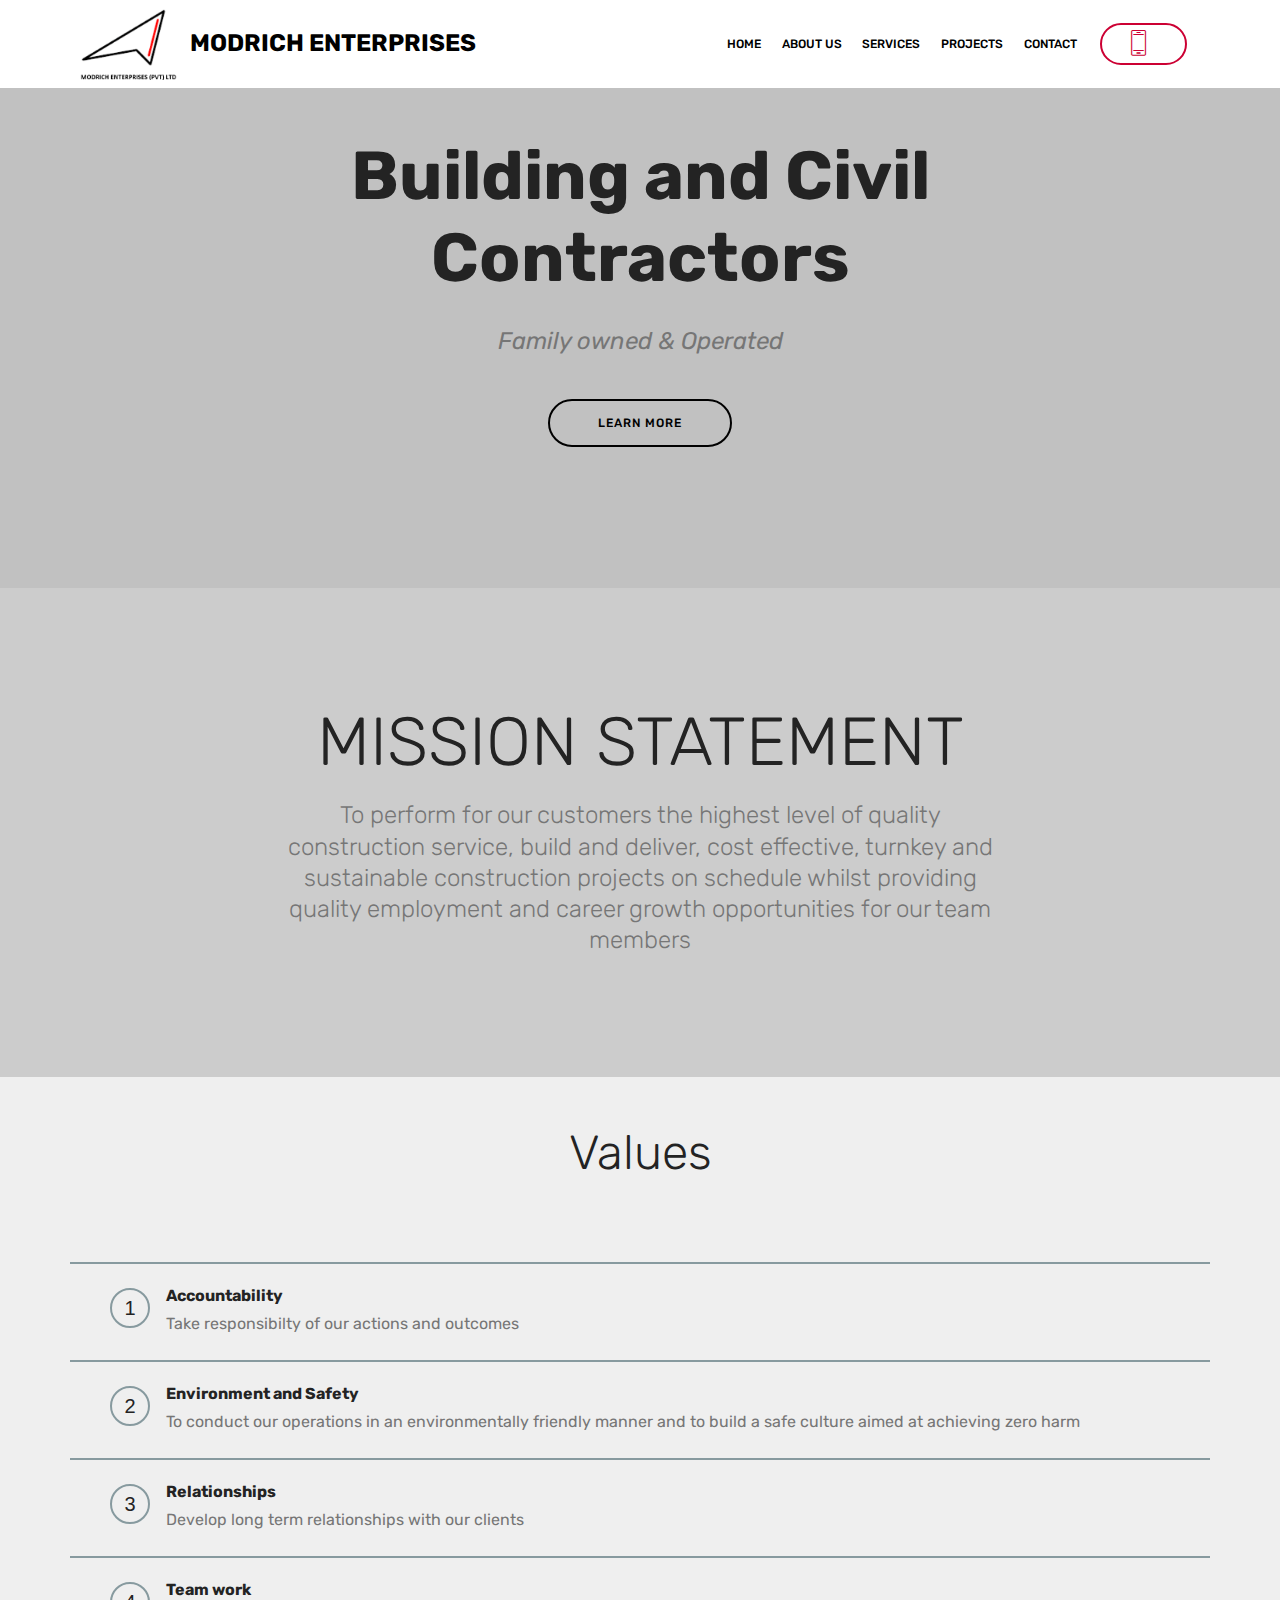
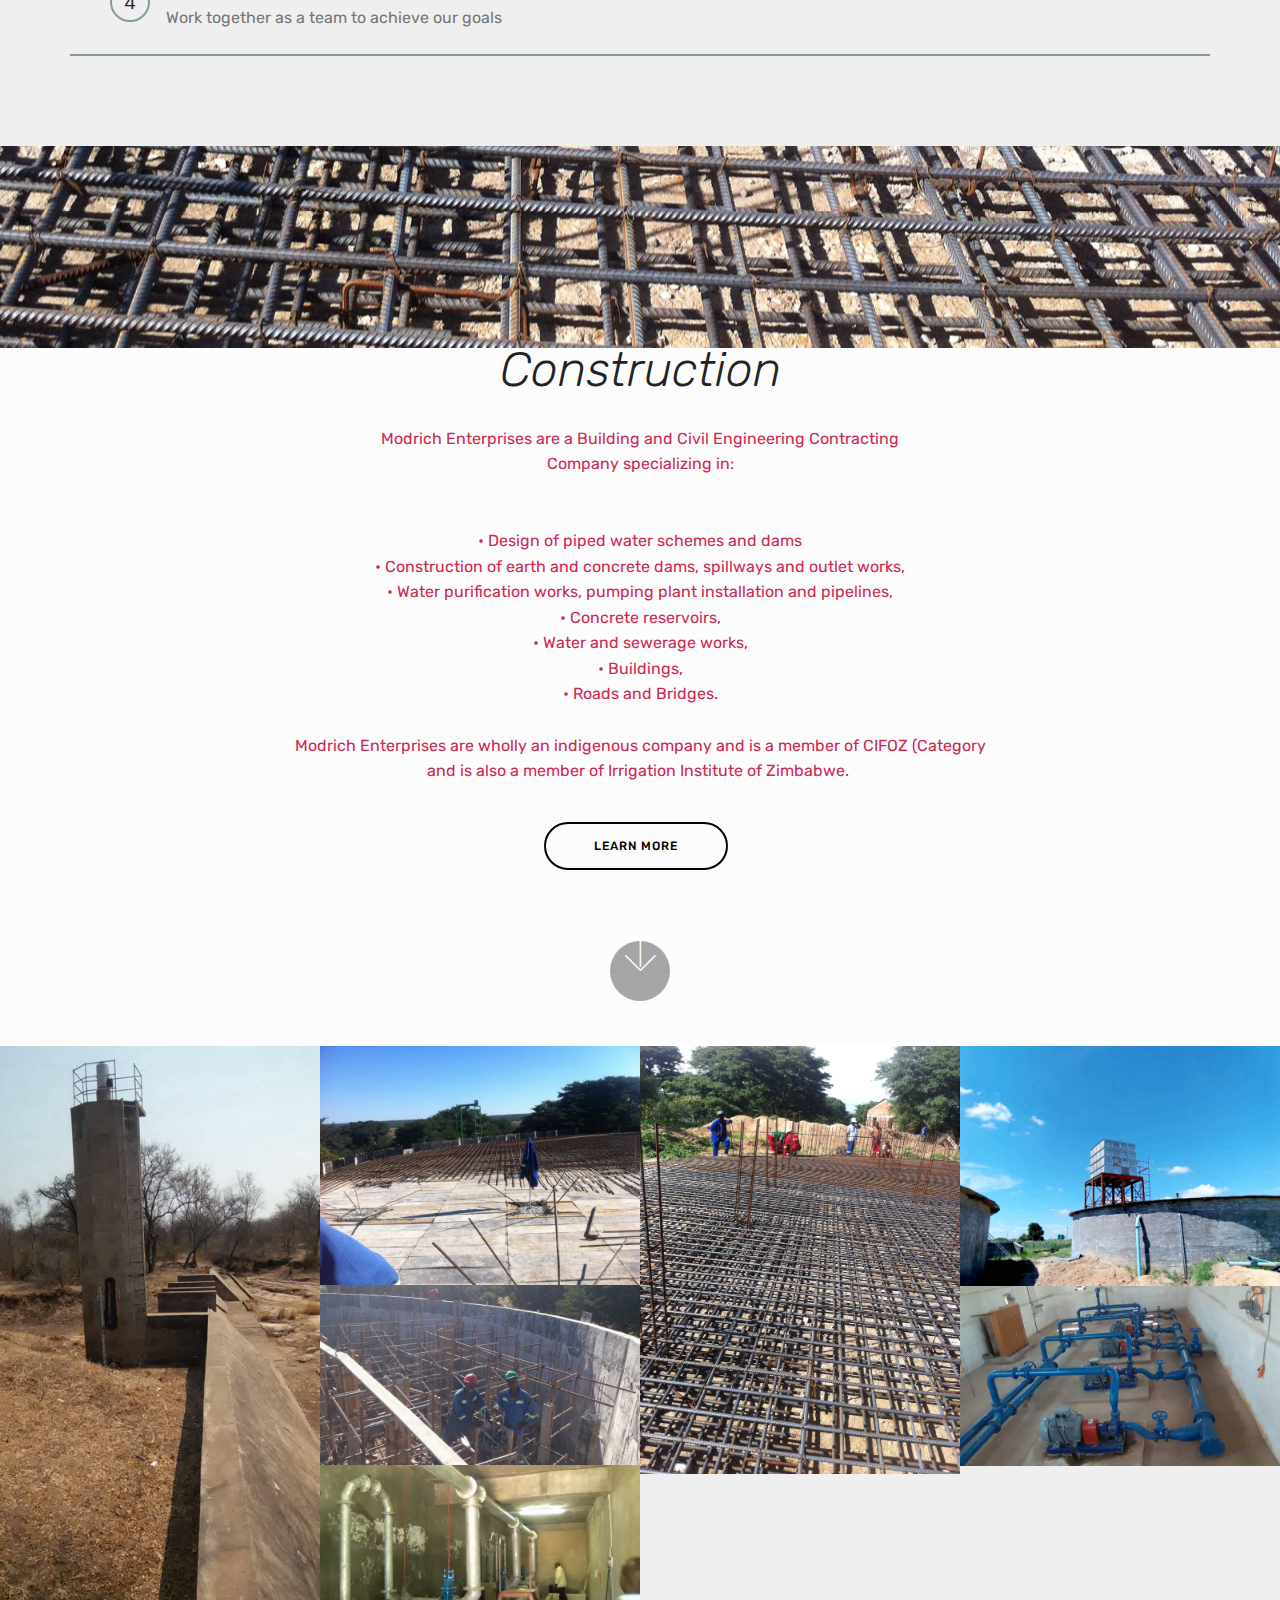
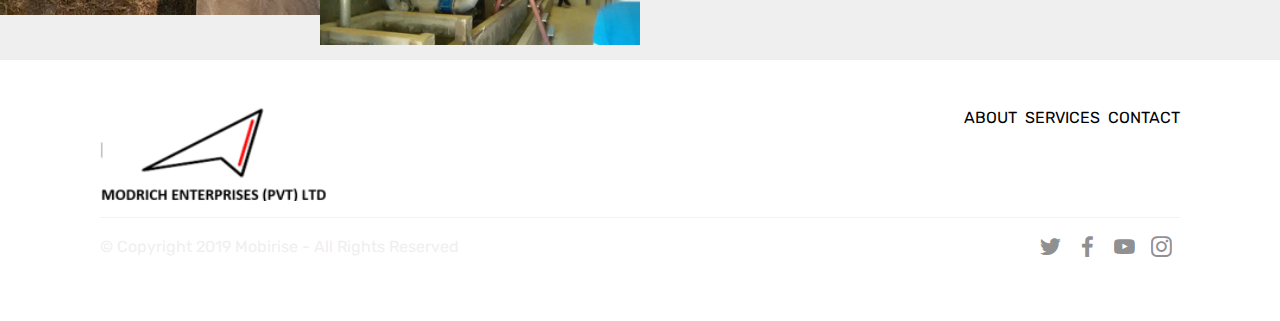
<file: index.html>
<!DOCTYPE html>
<html  >
<head>
  <!-- Site made with Mobirise Website Builder v4.9.6, https://mobirise.com -->
  <meta charset="UTF-8">
  <meta http-equiv="X-UA-Compatible" content="IE=edge">
  <meta name="generator" content="Mobirise v4.9.6, mobirise.com">
  <meta name="viewport" content="width=device-width, initial-scale=1, minimum-scale=1">
  <link rel="shortcut icon" href="assets/images/capture-mod-250x185.png" type="image/x-icon">
  <meta name="description" content="">
  
  <title>Home</title>
  <link rel="stylesheet" href="assets/web/assets/mobirise-icons/mobirise-icons.css">
  <link rel="stylesheet" href="assets/tether/tether.min.css">
  <link rel="stylesheet" href="assets/bootstrap/css/bootstrap.min.css">
  <link rel="stylesheet" href="assets/bootstrap/css/bootstrap-grid.min.css">
  <link rel="stylesheet" href="assets/bootstrap/css/bootstrap-reboot.min.css">
  <link rel="stylesheet" href="assets/dropdown/css/style.css">
  <link rel="stylesheet" href="assets/socicon/css/styles.css">
  <link rel="stylesheet" href="assets/theme/css/style.css">
  <link rel="stylesheet" href="assets/gallery/style.css">
  <link rel="stylesheet" href="assets/mobirise/css/mbr-additional.css" type="text/css">
  
  
  
</head>
<body>
  <section class="menu cid-rkFZbOsoZB" once="menu" id="menu2-7">

    

    <nav class="navbar navbar-expand beta-menu navbar-dropdown align-items-center navbar-fixed-top navbar-toggleable-sm">
        <button class="navbar-toggler navbar-toggler-right" type="button" data-toggle="collapse" data-target="#navbarSupportedContent" aria-controls="navbarSupportedContent" aria-expanded="false" aria-label="Toggle navigation">
            <div class="hamburger">
                <span></span>
                <span></span>
                <span></span>
                <span></span>
            </div>
        </button>
        <div class="menu-logo">
            <div class="navbar-brand">
                <span class="navbar-logo">
                    <a href="index.html">
                        <img src="assets/images/capture-mod-250x185.png" alt="Mobirise" title="" style="height: 4.5rem;">
                    </a>
                </span>
                <span class="navbar-caption-wrap"><a class="navbar-caption text-black display-5" href="index.html">
                        MODRICH ENTERPRISES</a></span>
            </div>
        </div>
        <div class="collapse navbar-collapse" id="navbarSupportedContent">
            <ul class="navbar-nav nav-dropdown" data-app-modern-menu="true"><li class="nav-item dropdown">
                    <a class="nav-link link text-black display-4" href="index.html">&nbsp;HOME<br></a>
                </li><li class="nav-item dropdown">
                    <a class="nav-link link text-black display-4" href="page5.html" aria-expanded="false">ABOUT US</a>
                </li><li class="nav-item"><a class="nav-link link text-black display-4" href="page6.html">SERVICES</a></li><li class="nav-item"><a class="nav-link link text-black display-4" href="page4.html">PROJECTS<br></a></li><li class="nav-item"><a class="nav-link link text-black display-4" href="page8.html">CONTACT</a></li></ul>
            <div class="navbar-buttons mbr-section-btn"><a class="btn btn-sm btn-secondary-outline display-5" href="tel:+263785827527"><span class="mbri-mobile2 mbr-iconfont mbr-iconfont-btn"></span>
                    </a></div>
        </div>
    </nav>
</section>

<section class="engine"><a href="https://mobirise.info/d">free website maker</a></section><section class="header1 cid-rl3ILHyv7d" id="header16-e">

    

    

    <div class="container">
        <div class="row justify-content-md-center">
            <div class="col-md-10 align-center">
                <h1 class="mbr-section-title mbr-bold pb-3 mbr-fonts-style display-1">
                    Building and Civil Contractors</h1>
                
                <p class="mbr-text pb-3 mbr-fonts-style display-5"><em>Family owned &amp; Operated</em></p>
                <div class="mbr-section-btn"><a class="btn btn-md btn-black-outline display-4" href="page5.html">LEARN MORE</a></div>
            </div>
        </div>
    </div>

</section>

<section class="mbr-section content4 cid-rl3IMEiLXS" id="content4-f">

    

    <div class="container">
        <div class="media-container-row">
            <div class="title col-12 col-md-8">
                <h2 class="align-center pb-3 mbr-fonts-style display-1">MISSION STATEMENT</h2>
                <h3 class="mbr-section-subtitle align-center mbr-light mbr-fonts-style display-5"><p>To perform for our customers the highest level of quality construction service, build and deliver, cost effective, turnkey and sustainable construction projects on schedule whilst providing quality employment and career growth opportunities for our team members</p></h3>
                
            </div>
        </div>
    </div>
</section>

<section class="counters5 counters cid-rll7GtBQuG" id="counters5-z">

    

    

    <div class="container pt-4 mt-2">
        <h2 class="mbr-section-title pb-3 align-center mbr-fonts-style display-2">Values</h2>
        <h3 class="mbr-section-subtitle pb-5 align-center mbr-fonts-style display-5"></h3>
        <div class="row justify-content-center">
            <div class="cards-block">
                <div class="cards-container">
                    <div class="card px-3 align-left col-12">
                        <div class="panel-item p-4 d-flex">
                            <div class="card-img pr-3">
                                <h3 class="img-text d-flex align-items-center justify-content-center">
                                    1
                                </h3>
                            </div>
                            <div class="card-text">
                                <h4 class="mbr-content-title mbr-bold mbr-fonts-style display-7">Accountability</h4>
                                <p class="mbr-content-text mbr-fonts-style display-7">Take responsibilty of our actions and outcomes</p>
                            </div>
                        </div>
                    </div>
                    <div class="card px-3 align-left col-12">
                        <div class="panel-item p-4 d-flex">
                            <div class="card-img pr-3">
                                <h3 class="img-text d-flex align-items-center justify-content-center">
                                    2
                                </h3>
                            </div>
                            <div class="card-text">
                                <h4 class="mbr-content-title mbr-bold mbr-fonts-style display-7">Environment and Safety</h4>
                                <p class="mbr-content-text mbr-fonts-style display-7">To conduct our operations in an environmentally friendly manner and to build a safe culture aimed at achieving zero harm</p>
                            </div>
                        </div>
                    </div>
                    <div class="card px-3 align-left col-12">
                        <div class="panel-item p-4 d-flex">
                            <div class="card-img pr-3">
                                <h3 class="img-text d-flex align-items-center justify-content-center">
                                    3
                                </h3>
                            </div>
                            <div class="card-text">
                                <h4 class="mbr-content-title mbr-bold mbr-fonts-style display-7">Relationships</h4>
                                <p class="mbr-content-text mbr-fonts-style display-7">Develop long term relationships with our clients</p>
                            </div>
                        </div>
                    </div>
                    <div class="card px-3 align-left col-12">
                        <div class="panel-item p-4 d-flex">
                            <div class="card-img pr-3">
                                <h3 class="img-text d-flex align-items-center justify-content-center">
                                    4
                                </h3>
                            </div>
                            <div class="card-texts">
                                <h4 class="mbr-content-title mbr-bold mbr-fonts-style display-7">Team work</h4>
                                <p class="mbr-content-text mbr-fonts-style display-7">Work together as a team to achieve our goals&nbsp;</p>
                            </div>
                        </div>
                    </div>
                </div>
            </div>
        </div>
    </div>
</section>

<section class="header9 cid-rl3IYrgJV8 mbr-fullscreen mbr-parallax-background" id="header9-g">

    

    <div class="mbr-overlay" style="opacity: 0.8; background-color: rgb(255, 255, 255);">
    </div>

    <div class="container">
        <div class="media-container-column mbr-white col-lg-8 col-md-10 m-auto">
            <h1 class="mbr-section-title align-left mbr-bold pb-3 mbr-fonts-style display-1"></h1>
            <h3 class="mbr-section-subtitle align-left mbr-light pb-3 mbr-fonts-style display-2">Construction</h3>
            <p class="mbr-text align-left pb-3 mbr-fonts-style display-7">Modrich Enterprises are a Building and Civil Engineering Contracting 
<br>	Company specializing in:
<br>
<br>
<br>•	Design of piped water schemes and dams
<br>•	Construction of earth and concrete dams, spillways and outlet works,
<br>•	Water purification works, pumping plant installation and pipelines, 
<br>•	Concrete reservoirs, 
<br>•	Water and sewerage works, 
<br>•	Buildings,
<br>•	Roads and Bridges.
<br>
<br>Modrich Enterprises are wholly an indigenous company and is a member of CIFOZ (Category and is also a member of Irrigation Institute of Zimbabwe.&nbsp;<br></p>
            <div class="mbr-section-btn align-left"><a class="btn btn-md btn-black-outline display-4" href="page5.html">LEARN MORE</a></div>
        </div>
    </div>

    <div class="mbr-arrow hidden-sm-down" aria-hidden="true">
        <a href="#next">
            <i class="mbri-down mbr-iconfont"></i>
        </a>
    </div>
</section>

<section class="mbr-gallery mbr-slider-carousel cid-rlfdRQWACD" id="gallery3-y">

    

    <div>
        <div><!-- Filter --><!-- Gallery --><div class="mbr-gallery-row"><div class="mbr-gallery-layout-default"><div><div><div class="mbr-gallery-item mbr-gallery-item--p0" data-video-url="false" data-tags="Awesome"><div href="#lb-gallery3-y" data-slide-to="0" data-toggle="modal"><img src="assets/images/wp-20161018-24-900x1600-800x1422.jpg" alt="" title=""><span class="icon-focus"></span></div></div><div class="mbr-gallery-item mbr-gallery-item--p0" data-video-url="false" data-tags="Responsive"><div href="#lb-gallery3-y" data-slide-to="1" data-toggle="modal"><img src="assets/images/img-5195-2000x1494-800x598.jpg" alt="" title=""><span class="icon-focus"></span></div></div><div class="mbr-gallery-item mbr-gallery-item--p0" data-video-url="false" data-tags="Creative"><div href="#lb-gallery3-y" data-slide-to="2" data-toggle="modal"><img src="assets/images/img-2274-1936x2592-800x1071.jpg" alt="" title=""><span class="icon-focus"></span></div></div><div class="mbr-gallery-item mbr-gallery-item--p0" data-video-url="false" data-tags="Awesome"><div href="#lb-gallery3-y" data-slide-to="3" data-toggle="modal"><img src="assets/images/whatsapp-image-2019-03-06-at-17.03.28-1080x810-800x600.jpg" alt="" title=""><span class="icon-focus"></span></div></div><div class="mbr-gallery-item mbr-gallery-item--p0" data-video-url="false" data-tags="Awesome"><div href="#lb-gallery3-y" data-slide-to="4" data-toggle="modal"><img src="assets/images/img-20170606-wa0012-980x551-800x450.jpg" alt="" title=""><span class="icon-focus"></span></div></div><div class="mbr-gallery-item mbr-gallery-item--p0" data-video-url="false" data-tags="Responsive"><div href="#lb-gallery3-y" data-slide-to="5" data-toggle="modal"><img src="assets/images/wp-20161020-38-1600x900-800x450.jpg" alt="" title=""><span class="icon-focus"></span></div></div><div class="mbr-gallery-item mbr-gallery-item--p0" data-video-url="false" data-tags="Animated"><div href="#lb-gallery3-y" data-slide-to="6" data-toggle="modal"><img src="assets/images/wp-20161020-41-1600x900-800x450.jpg" alt="" title=""><span class="icon-focus"></span></div></div></div></div><div class="clearfix"></div></div></div><!-- Lightbox --><div data-app-prevent-settings="" class="mbr-slider modal fade carousel slide" tabindex="-1" data-keyboard="true" data-interval="false" id="lb-gallery3-y"><div class="modal-dialog"><div class="modal-content"><div class="modal-body"><div class="carousel-inner"><div class="carousel-item"><img src="assets/images/wp-20161018-24-900x1600.jpg" alt="" title=""></div><div class="carousel-item"><img src="assets/images/img-5195-2000x1494.jpg" alt="" title=""></div><div class="carousel-item active"><img src="assets/images/img-2274-1936x2592.jpg" alt="" title=""></div><div class="carousel-item"><img src="assets/images/whatsapp-image-2019-03-06-at-17.03.28-1080x810.jpg" alt="" title=""></div><div class="carousel-item"><img src="assets/images/img-20170606-wa0012-980x551.jpg" alt="" title=""></div><div class="carousel-item"><img src="assets/images/wp-20161020-38-1600x900.jpg" alt="" title=""></div><div class="carousel-item"><img src="assets/images/wp-20161020-41-1600x900.jpg" alt="" title=""></div></div><a class="carousel-control carousel-control-prev" role="button" data-slide="prev" href="#lb-gallery3-y"><span class="mbri-left mbr-iconfont" aria-hidden="true"></span><span class="sr-only">Previous</span></a><a class="carousel-control carousel-control-next" role="button" data-slide="next" href="#lb-gallery3-y"><span class="mbri-right mbr-iconfont" aria-hidden="true"></span><span class="sr-only">Next</span></a><a class="close" href="#" role="button" data-dismiss="modal"><span class="sr-only">Close</span></a></div></div></div></div></div>
    </div>

</section>

<section class="cid-rl3NX1V18X" id="footer5-i">

    

    

    <div class="container">
        <div class="media-container-row">
            <div class="col-md-3">
                <div class="media-wrap">
                    <a href="index.html">
                       <img src="assets/images/capture-mod-192x81.png" alt="Mobirise" title="">
                    </a>
                </div>
            </div>
            <div class="col-md-9">
                <p class="mbr-text align-right links mbr-fonts-style display-7">
                    <a href="page5.html" class="text-black">ABOUT</a>&nbsp; <a href="page6.html" class="text-black">SERVICES&nbsp;&nbsp;</a><a href="page8.html" class="text-black">CONTACT</a>
                </p>
            </div>
        </div>
        <div class="footer-lower">
            <div class="media-container-row">
                <div class="col-md-12">
                    <hr>
                </div>
            </div>
            <div class="media-container-row mbr-white">
                <div class="col-md-6 copyright">
                    <p class="mbr-text mbr-fonts-style display-7">
                        © Copyright 2019 Mobirise - All Rights Reserved
                    </p>
                </div>
                <div class="col-md-6">
                    <div class="social-list align-right">
                        <div class="soc-item">
                            <a href="https://twitter.com/mobirise" target="_blank">
                                <span class="socicon-twitter socicon mbr-iconfont mbr-iconfont-social"></span>
                            </a>
                        </div>
                        <div class="soc-item">
                            <a href="https://www.facebook.com/pages/Mobirise/1616226671953247" target="_blank">
                                <span class="socicon-facebook socicon mbr-iconfont mbr-iconfont-social"></span>
                            </a>
                        </div>
                        <div class="soc-item">
                            <a href="https://www.youtube.com/c/mobirise" target="_blank">
                                <span class="socicon-youtube socicon mbr-iconfont mbr-iconfont-social"></span>
                            </a>
                        </div>
                        <div class="soc-item">
                            <a href="https://instagram.com/mobirise" target="_blank">
                                <span class="socicon-instagram socicon mbr-iconfont mbr-iconfont-social"></span>
                            </a>
                        </div>
                        
                        
                    </div>
                </div>
            </div>
        </div>
    </div>
</section>


  <script src="assets/web/assets/jquery/jquery.min.js"></script>
  <script src="assets/popper/popper.min.js"></script>
  <script src="assets/tether/tether.min.js"></script>
  <script src="assets/bootstrap/js/bootstrap.min.js"></script>
  <script src="assets/smoothscroll/smooth-scroll.js"></script>
  <script src="assets/dropdown/js/script.min.js"></script>
  <script src="assets/touchswipe/jquery.touch-swipe.min.js"></script>
  <script src="assets/parallax/jarallax.min.js"></script>
  <script src="assets/masonry/masonry.pkgd.min.js"></script>
  <script src="assets/imagesloaded/imagesloaded.pkgd.min.js"></script>
  <script src="assets/bootstrapcarouselswipe/bootstrap-carousel-swipe.js"></script>
  <script src="assets/vimeoplayer/jquery.mb.vimeo_player.js"></script>
  <script src="assets/viewportchecker/jquery.viewportchecker.js"></script>
  <script src="assets/theme/js/script.js"></script>
  <script src="assets/gallery/player.min.js"></script>
  <script src="assets/gallery/script.js"></script>
  <script src="assets/slidervideo/script.js"></script>
  
  
</body>
</html>
</file>
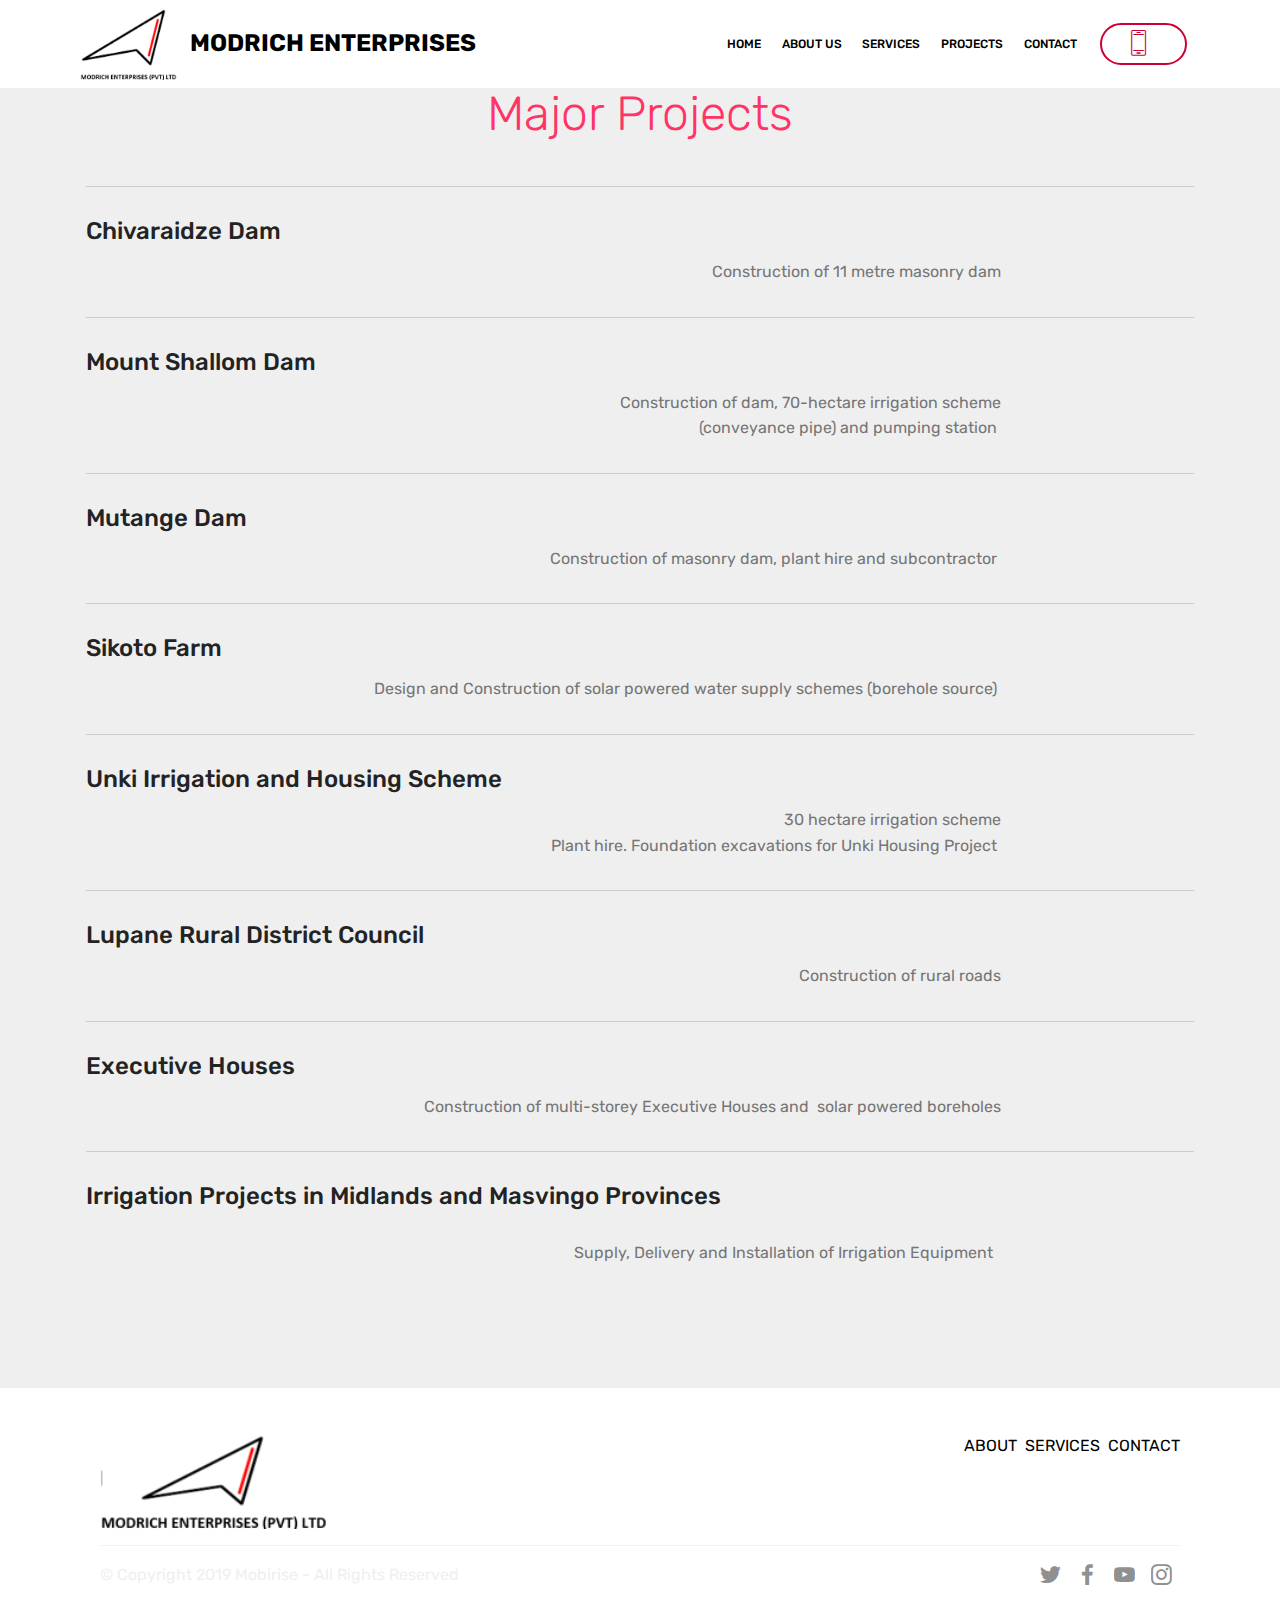
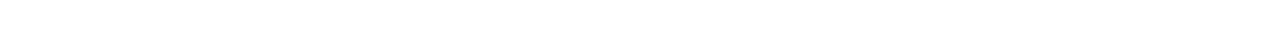
<file: page4.html>
<!DOCTYPE html>
<html  >
<head>
  <!-- Site made with Mobirise Website Builder v4.9.6, https://mobirise.com -->
  <meta charset="UTF-8">
  <meta http-equiv="X-UA-Compatible" content="IE=edge">
  <meta name="generator" content="Mobirise v4.9.6, mobirise.com">
  <meta name="viewport" content="width=device-width, initial-scale=1, minimum-scale=1">
  <link rel="shortcut icon" href="assets/images/capture-mod-250x185.png" type="image/x-icon">
  <meta name="description" content="Website Builder Description">
  
  <title>PROJECTS</title>
  <link rel="stylesheet" href="assets/web/assets/mobirise-icons/mobirise-icons.css">
  <link rel="stylesheet" href="assets/tether/tether.min.css">
  <link rel="stylesheet" href="assets/bootstrap/css/bootstrap.min.css">
  <link rel="stylesheet" href="assets/bootstrap/css/bootstrap-grid.min.css">
  <link rel="stylesheet" href="assets/bootstrap/css/bootstrap-reboot.min.css">
  <link rel="stylesheet" href="assets/dropdown/css/style.css">
  <link rel="stylesheet" href="assets/socicon/css/styles.css">
  <link rel="stylesheet" href="assets/theme/css/style.css">
  <link rel="stylesheet" href="assets/mobirise/css/mbr-additional.css" type="text/css">
  
  
  
</head>
<body>
  <section class="menu cid-rkFZbOsoZB" once="menu" id="menu2-10">

    

    <nav class="navbar navbar-expand beta-menu navbar-dropdown align-items-center navbar-fixed-top navbar-toggleable-sm">
        <button class="navbar-toggler navbar-toggler-right" type="button" data-toggle="collapse" data-target="#navbarSupportedContent" aria-controls="navbarSupportedContent" aria-expanded="false" aria-label="Toggle navigation">
            <div class="hamburger">
                <span></span>
                <span></span>
                <span></span>
                <span></span>
            </div>
        </button>
        <div class="menu-logo">
            <div class="navbar-brand">
                <span class="navbar-logo">
                    <a href="index.html">
                        <img src="assets/images/capture-mod-250x185.png" alt="Mobirise" title="" style="height: 4.5rem;">
                    </a>
                </span>
                <span class="navbar-caption-wrap"><a class="navbar-caption text-black display-5" href="index.html">
                        MODRICH ENTERPRISES</a></span>
            </div>
        </div>
        <div class="collapse navbar-collapse" id="navbarSupportedContent">
            <ul class="navbar-nav nav-dropdown" data-app-modern-menu="true"><li class="nav-item dropdown">
                    <a class="nav-link link text-black display-4" href="index.html">&nbsp;HOME<br></a>
                </li><li class="nav-item dropdown">
                    <a class="nav-link link text-black display-4" href="page5.html" aria-expanded="false">ABOUT US</a>
                </li><li class="nav-item"><a class="nav-link link text-black display-4" href="page6.html">SERVICES</a></li><li class="nav-item"><a class="nav-link link text-black display-4" href="page4.html">PROJECTS<br></a></li><li class="nav-item"><a class="nav-link link text-black display-4" href="page8.html">CONTACT</a></li></ul>
            <div class="navbar-buttons mbr-section-btn"><a class="btn btn-sm btn-secondary-outline display-5" href="tel:+263785827527"><span class="mbri-mobile2 mbr-iconfont mbr-iconfont-btn"></span>
                    </a></div>
        </div>
    </nav>
</section>

<section class="engine"><a href="https://mobirise.info/m">free web design templates</a></section><section class="services5 cid-s5j6zpc2hH" id="services5-12">
    <!---->
    
    <!---->
    <!--Overlay-->
    
    <!--Container-->
    <div class="container">
        <div class="row">
            <!--Titles-->
            <div class="title pb-5 col-12">
                <h2 class="align-left mbr-fonts-style m-0 display-2">Major Projects<br></h2>
                
            </div>
            <!--Card-1-->
            <div class="card px-3 col-12">
                <div class="card-wrapper media-container-row media-container-row">
                    <div class="card-box">
                        <div class="top-line pb-3">
                            <h4 class="card-title mbr-fonts-style display-5">Chivaraidze Dam</h4>
                            <p class="mbr-text cost mbr-fonts-style m-0 display-5"></p>
                        </div>
                        <div class="bottom-line">
                            <p class="mbr-text mbr-fonts-style m-0 b-descr display-7">
                                Construction of 11 metre masonry dam
                            </p>
                        </div>
                    </div>
                </div>
            </div>
            <!--Card-2-->
            <div class="card px-3 col-12">
                <div class="card-wrapper media-container-row media-container-row">
                    <div class="card-box">
                        <div class="top-line pb-3">
                            <h4 class="card-title mbr-fonts-style display-5">Mount Shallom Dam&nbsp;</h4>
                            <p class="mbr-text cost mbr-fonts-style m-0 display-5"></p>
                        </div>
                        <div class="bottom-line">
                            <p class="mbr-text mbr-fonts-style m-0 b-descr display-7">Construction of dam, 70-hectare irrigation scheme 
<br>  	(conveyance pipe) and pumping station&nbsp;<br></p>
                        </div>
                    </div>
                </div>
            </div>
            <!--Card-3-->
            <div class="card px-3 col-12">
                <div class="card-wrapper media-container-row media-container-row">
                    <div class="card-box">
                        <div class="top-line pb-3">
                            <h4 class="card-title mbr-fonts-style display-5">Mutange Dam</h4>
                            <p class="mbr-text cost mbr-fonts-style m-0 display-5"></p>
                        </div>
                        <div class="bottom-line">
                            <p class="mbr-text mbr-fonts-style m-0 b-descr display-7">Construction of masonry dam, plant hire and subcontractor&nbsp;<br></p>
                        </div>
                    </div>
                </div>
            </div>
            <!--Card-4-->
            <div class="card px-3 col-12">
                <div class="card-wrapper media-container-row media-container-row">
                    <div class="card-box">
                        <div class="top-line pb-3">
                            <h4 class="card-title mbr-fonts-style display-5">Sikoto Farm</h4>
                            <p class="mbr-text cost mbr-fonts-style m-0 display-5"></p>
                        </div>
                        <div class="bottom-line">
                            <p class="mbr-text mbr-fonts-style m-0 b-descr display-7">Design and Construction of solar powered water supply schemes (borehole source)&nbsp;<br></p>
                        </div>
                    </div>
                </div>
            </div>
            <!--Card-5-->
            <div class="card px-3 col-12">
                <div class="card-wrapper media-container-row media-container-row">
                    <div class="card-box">
                        <div class="top-line pb-3">
                            <h4 class="card-title mbr-fonts-style display-5">Unki Irrigation and Housing Scheme&nbsp;</h4>
                            <p class="mbr-text cost mbr-fonts-style m-0 display-5"></p>
                        </div>
                        <div class="bottom-line">
                            <p class="mbr-text mbr-fonts-style m-0 b-descr display-7">30 hectare irrigation scheme
<br>&nbsp;Plant hire. Foundation excavations for Unki Housing Project&nbsp;<br></p>
                        </div>
                    </div>
                </div>
            </div>
            <!--Card-6-->
            <div class="card px-3 col-12">
                <div class="card-wrapper media-container-row media-container-row">
                    <div class="card-box">
                        <div class="top-line pb-3">
                            <h4 class="card-title mbr-fonts-style display-5">Lupane Rural District Council</h4>
                            <p class="mbr-text cost mbr-fonts-style m-0 display-5"></p>
                        </div>
                        <div class="bottom-line">
                            <p class="mbr-text mbr-fonts-style m-0 b-descr display-7">
                                Construction of rural roads
                            </p>
                        </div>
                    </div>
                </div>
            </div>
            <!--Card-7-->
            <div class="card px-3 col-12">
                <div class="card-wrapper media-container-row media-container-row">
                    <div class="card-box">
                        <div class="top-line pb-3">
                            <h4 class="card-title mbr-fonts-style display-5">
                                Executive Houses</h4>
                            <p class="mbr-text cost mbr-fonts-style m-0 display-5"></p>
                        </div>
                        <div class="bottom-line">
                            <p class="mbr-text mbr-fonts-style m-0 b-descr display-7">Construction of multi-storey Executive Houses and &nbsp;solar powered boreholes<br></p>
                        </div>
                    </div>
                </div>
            </div>
            <!--Card-8-->
            <div class="card px-3 col-12">
                <div class="card-wrapper media-container-row media-container-row">
                    <div class="card-box">
                        <div class="top-line pb-3">
                            <h4 class="card-title mbr-fonts-style display-5"><p>Irrigation Projects in Midlands and Masvingo Provinces&nbsp; &nbsp;&nbsp;&nbsp;&nbsp;&nbsp;</p></h4>
                            <p class="mbr-text cost mbr-fonts-style m-0 display-5"></p>
                        </div>
                        <div class="bottom-line">
                            <p class="mbr-text mbr-fonts-style m-0 b-descr display-7">Supply, Delivery and Installation of Irrigation Equipment &nbsp;<br></p>
                        </div>
                    </div>
                </div>
            </div>
            <!--Card-9-->
            
            <!--Card-10-->
            
            <!--Card-11-->
            
            <!--Card-12-->
            
        </div>
    </div>
</section>

<section class="cid-s5jgg9q3g9" id="footer5-13">

    

    

    <div class="container">
        <div class="media-container-row">
            <div class="col-md-3">
                <div class="media-wrap">
                    <a href="index.html">
                       <img src="assets/images/capture-mod-192x8129.png" alt="Mobirise" title="">
                    </a>
                </div>
            </div>
            <div class="col-md-9">
                <p class="mbr-text align-right links mbr-fonts-style display-7">
                    <a href="page5.html" class="text-black">ABOUT</a>&nbsp; <a href="page6.html" class="text-black">SERVICES&nbsp;&nbsp;</a><a href="page8.html" class="text-black">CONTACT</a>
                </p>
            </div>
        </div>
        <div class="footer-lower">
            <div class="media-container-row">
                <div class="col-md-12">
                    <hr>
                </div>
            </div>
            <div class="media-container-row mbr-white">
                <div class="col-md-6 copyright">
                    <p class="mbr-text mbr-fonts-style display-7">
                        © Copyright 2019 Mobirise - All Rights Reserved
                    </p>
                </div>
                <div class="col-md-6">
                    <div class="social-list align-right">
                        <div class="soc-item">
                            <a href="https://twitter.com/mobirise" target="_blank">
                                <span class="socicon-twitter socicon mbr-iconfont mbr-iconfont-social"></span>
                            </a>
                        </div>
                        <div class="soc-item">
                            <a href="https://www.facebook.com/pages/Mobirise/1616226671953247" target="_blank">
                                <span class="socicon-facebook socicon mbr-iconfont mbr-iconfont-social"></span>
                            </a>
                        </div>
                        <div class="soc-item">
                            <a href="https://www.youtube.com/c/mobirise" target="_blank">
                                <span class="socicon-youtube socicon mbr-iconfont mbr-iconfont-social"></span>
                            </a>
                        </div>
                        <div class="soc-item">
                            <a href="https://instagram.com/mobirise" target="_blank">
                                <span class="socicon-instagram socicon mbr-iconfont mbr-iconfont-social"></span>
                            </a>
                        </div>
                        
                        
                    </div>
                </div>
            </div>
        </div>
    </div>
</section>


  <script src="assets/web/assets/jquery/jquery.min.js"></script>
  <script src="assets/popper/popper.min.js"></script>
  <script src="assets/tether/tether.min.js"></script>
  <script src="assets/bootstrap/js/bootstrap.min.js"></script>
  <script src="assets/smoothscroll/smooth-scroll.js"></script>
  <script src="assets/dropdown/js/script.min.js"></script>
  <script src="assets/touchswipe/jquery.touch-swipe.min.js"></script>
  <script src="assets/theme/js/script.js"></script>
  
  
</body>
</html>
</file>
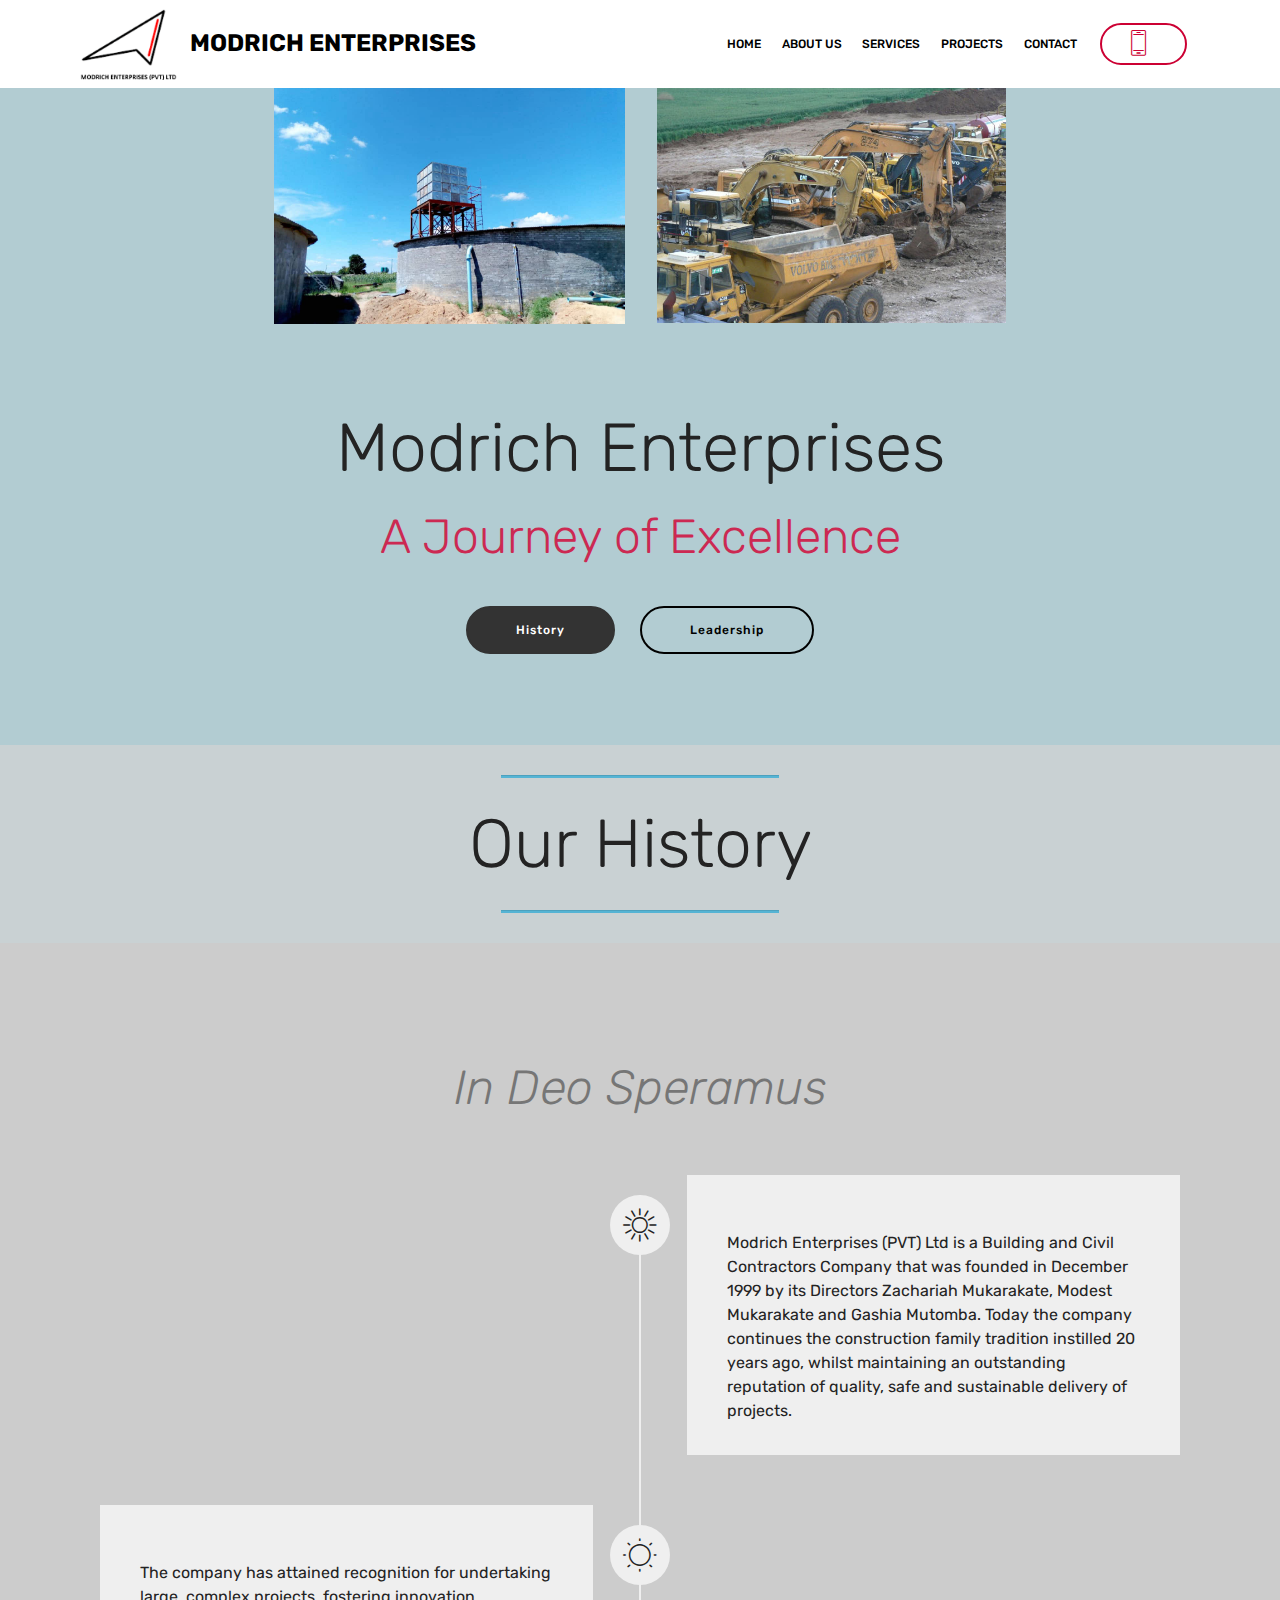
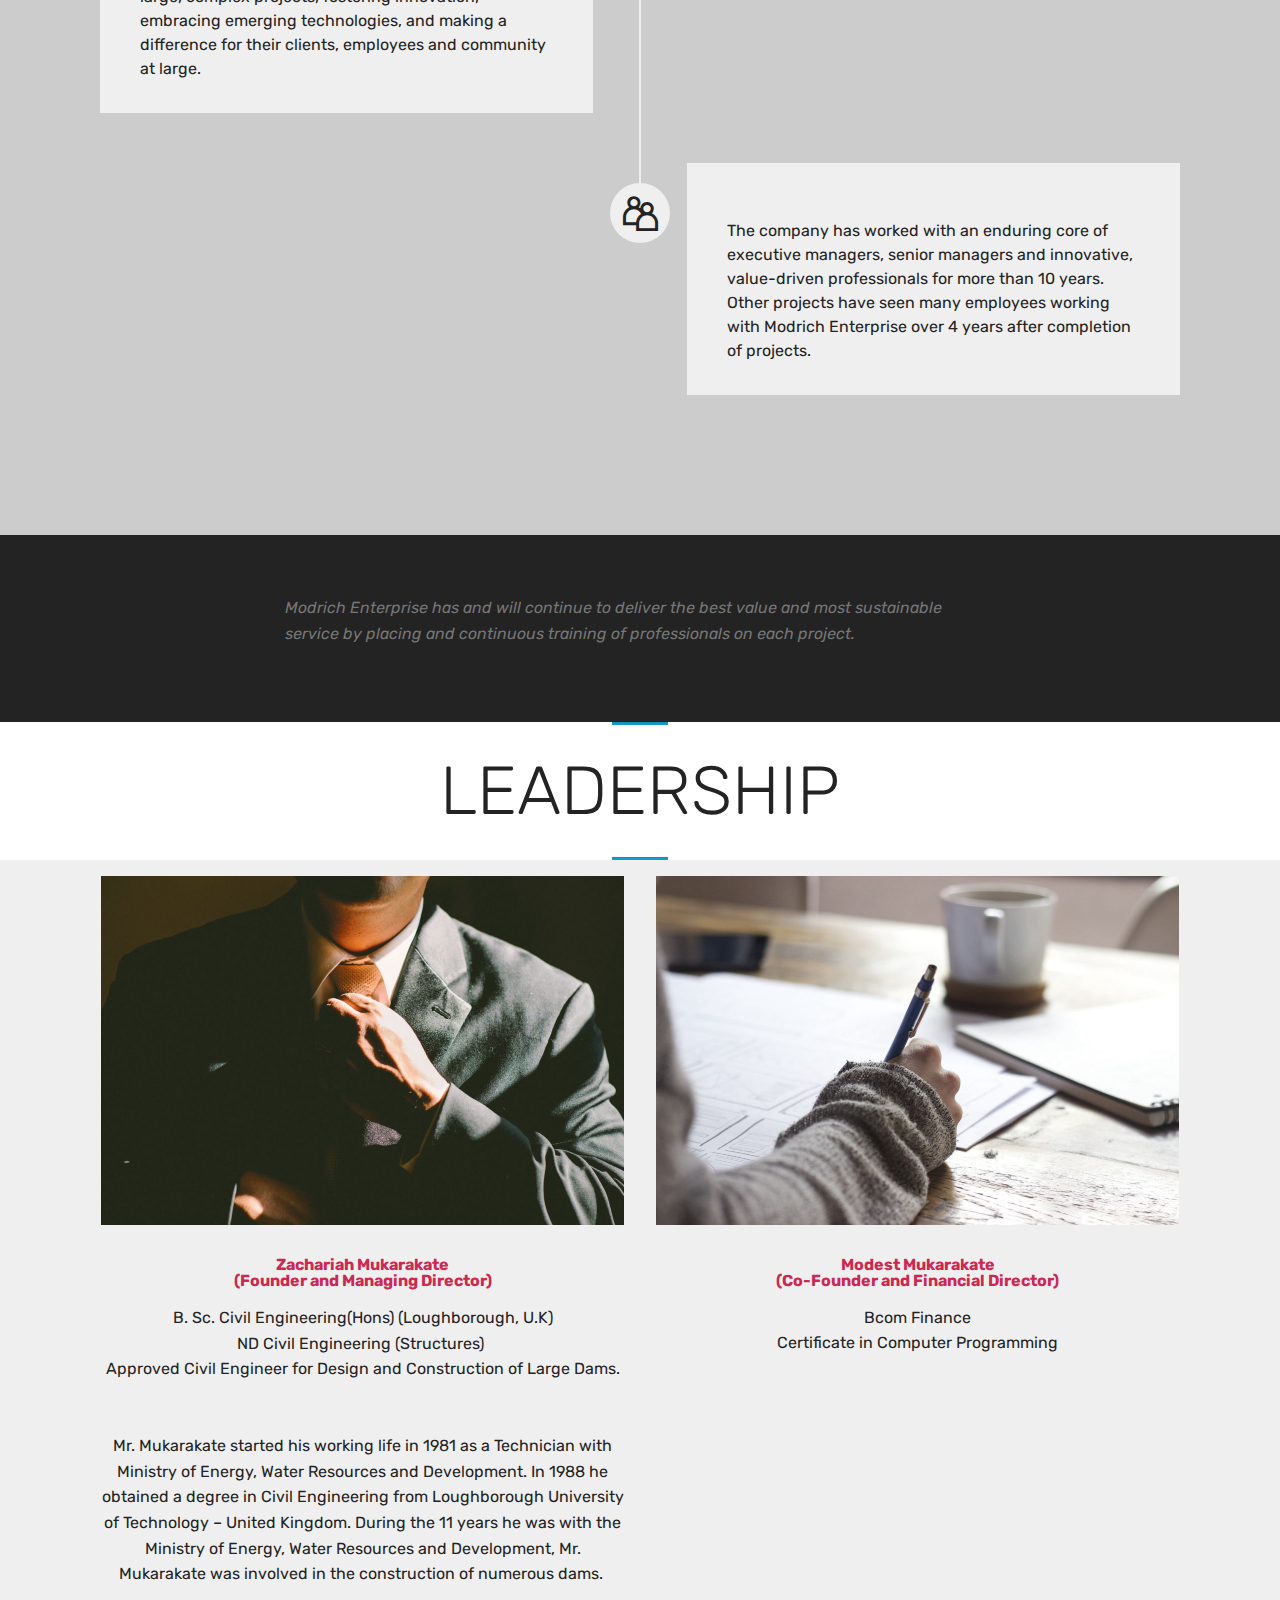
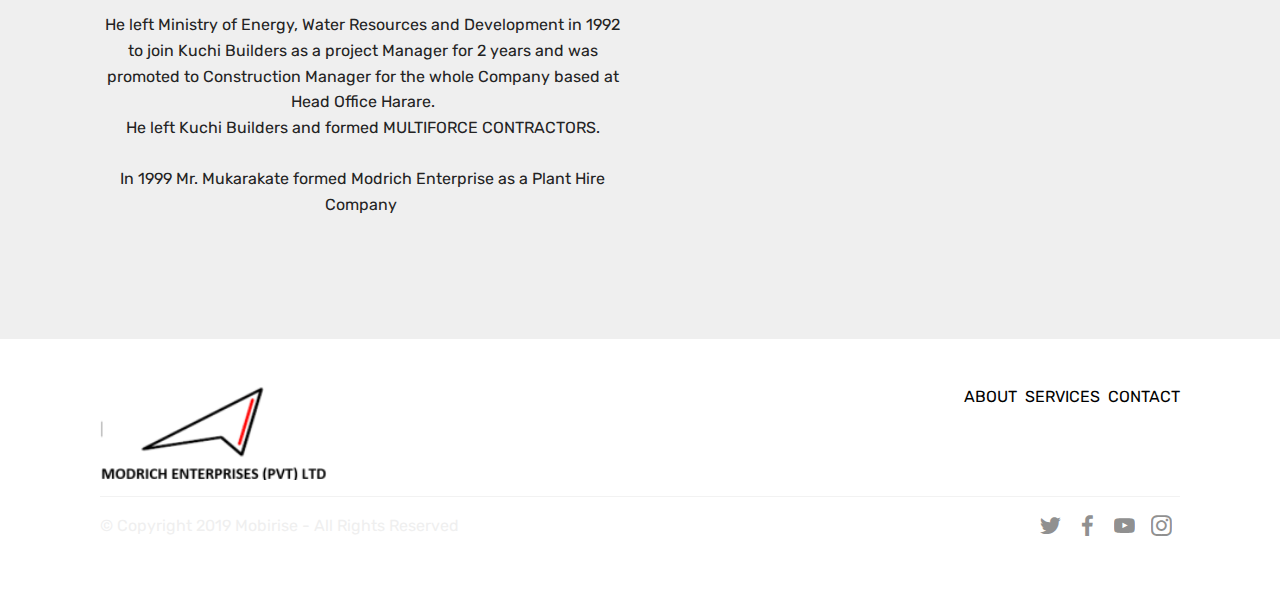
<file: page5.html>
<!DOCTYPE html>
<html  >
<head>
  <!-- Site made with Mobirise Website Builder v4.9.6, https://mobirise.com -->
  <meta charset="UTF-8">
  <meta http-equiv="X-UA-Compatible" content="IE=edge">
  <meta name="generator" content="Mobirise v4.9.6, mobirise.com">
  <meta name="viewport" content="width=device-width, initial-scale=1, minimum-scale=1">
  <link rel="shortcut icon" href="assets/images/capture-mod-250x185.png" type="image/x-icon">
  <meta name="description" content="">
  
  <title>ABOUT US</title>
  <link rel="stylesheet" href="assets/web/assets/mobirise-icons2/mobirise2.css">
  <link rel="stylesheet" href="assets/web/assets/mobirise-icons/mobirise-icons.css">
  <link rel="stylesheet" href="assets/tether/tether.min.css">
  <link rel="stylesheet" href="assets/bootstrap/css/bootstrap.min.css">
  <link rel="stylesheet" href="assets/bootstrap/css/bootstrap-grid.min.css">
  <link rel="stylesheet" href="assets/bootstrap/css/bootstrap-reboot.min.css">
  <link rel="stylesheet" href="assets/socicon/css/styles.css">
  <link rel="stylesheet" href="assets/dropdown/css/style.css">
  <link rel="stylesheet" href="assets/theme/css/style.css">
  <link rel="stylesheet" href="assets/mobirise/css/mbr-additional.css" type="text/css">
  
  
  
</head>
<body>
  <section class="menu cid-rkFZbOsoZB" once="menu" id="menu2-7">

    

    <nav class="navbar navbar-expand beta-menu navbar-dropdown align-items-center navbar-fixed-top navbar-toggleable-sm">
        <button class="navbar-toggler navbar-toggler-right" type="button" data-toggle="collapse" data-target="#navbarSupportedContent" aria-controls="navbarSupportedContent" aria-expanded="false" aria-label="Toggle navigation">
            <div class="hamburger">
                <span></span>
                <span></span>
                <span></span>
                <span></span>
            </div>
        </button>
        <div class="menu-logo">
            <div class="navbar-brand">
                <span class="navbar-logo">
                    <a href="index.html">
                        <img src="assets/images/capture-mod-250x185.png" alt="Mobirise" title="" style="height: 4.5rem;">
                    </a>
                </span>
                <span class="navbar-caption-wrap"><a class="navbar-caption text-black display-5" href="index.html">
                        MODRICH ENTERPRISES</a></span>
            </div>
        </div>
        <div class="collapse navbar-collapse" id="navbarSupportedContent">
            <ul class="navbar-nav nav-dropdown" data-app-modern-menu="true"><li class="nav-item dropdown">
                    <a class="nav-link link text-black display-4" href="index.html">&nbsp;HOME<br></a>
                </li><li class="nav-item dropdown">
                    <a class="nav-link link text-black display-4" href="page5.html" aria-expanded="false">ABOUT US</a>
                </li><li class="nav-item"><a class="nav-link link text-black display-4" href="page6.html">SERVICES</a></li><li class="nav-item"><a class="nav-link link text-black display-4" href="page4.html">PROJECTS<br></a></li><li class="nav-item"><a class="nav-link link text-black display-4" href="page8.html">CONTACT</a></li></ul>
            <div class="navbar-buttons mbr-section-btn"><a class="btn btn-sm btn-secondary-outline display-5" href="tel:+263785827527"><span class="mbri-mobile2 mbr-iconfont mbr-iconfont-btn"></span>
                    </a></div>
        </div>
    </nav>
</section>

<section class="engine"><a href="https://mobirise.info/e">make a website for free</a></section><section class="cid-rl9tgqETBx" id="image4-q">
    <!-- Block parameters controls (Blue "Gear" panel) -->
    
    <!-- End block parameters -->
    <div class="container images-container">
            <div class="media-container-row" style="width: 66%;">
                <div class="img-item item1" style="width: 105%;">
                    <img src="assets/images/whatsapp-image-2019-03-06-at-17.03.28-1080x81028.jpg" alt="" title="">
                    
                </div>
                <div class="img-item">
                    <img src="assets/images/tzama02-626x470.jpg" alt="" title="">
                    
                </div>
            </div>
    </div>
</section>

<section class="mbr-section content4 cid-rl9st53QNG" id="content4-o">

    

    <div class="container">
        <div class="media-container-row">
            <div class="title col-12 col-md-8">
                <h2 class="align-center pb-3 mbr-fonts-style display-1">Modrich Enterprises</h2>
                <h3 class="mbr-section-subtitle align-center mbr-light mbr-fonts-style display-2">A Journey of Excellence</h3>
                <div class="mbr-section-btn align-center py-4"><a class="btn btn-black display-4" href="page5.html#content9-p">History</a>
                    <a class="btn btn-black-outline display-4" href="page5.html#features2-u">Leadership</a></div>
            </div>
        </div>
    </div>
</section>

<section class="mbr-section article content9 cid-rl9tbLcGJs" id="content9-p">
    
     

    <div class="container">
        <div class="inner-container" style="width: 100%;">
            <hr class="line" style="width: 25%;">
            <div class="section-text align-center mbr-fonts-style display-1">
                    Our History</div>
            <hr class="line" style="width: 25%;">
        </div>
        </div>
</section>

<section class="timeline2 cid-rl9zR31SNS" id="timeline2-s">

    

    

    <div class="container align-center">
        <h2 class="mbr-section-title pb-3 mbr-fonts-style display-7"></h2>
        <h3 class="mbr-section-subtitle pb-5 mbr-fonts-style display-2"><em>In Deo Speramus</em></h3>

        <div class="container timelines-container" mbri-timelines="">
            <div class="row timeline-element reverse separline">      
                <span class="iconsBackground">
                    <span class="mbr-iconfont mbri-sun2"></span>
                </span>          
                <div class="col-xs-12 col-md-6 align-left">
                    <div class="timeline-text-content">
                        <h4 class="mbr-timeline-title pb-3 mbr-fonts-style display-7"></h4>
                        <p class="mbr-timeline-text mbr-fonts-style display-7">
                            Modrich Enterprises (PVT) Ltd is a Building and Civil Contractors Company that was founded in December 1999 by its Directors Zachariah Mukarakate, Modest Mukarakate and Gashia Mutomba. Today the company continues the construction family tradition instilled 20 years ago, whilst maintaining an outstanding reputation of quality, safe and sustainable delivery of projects.</p>
                     </div>
                </div>
            </div>

            <div class="row timeline-element  separline">
                <span class="iconsBackground">
                    <span class="mbr-iconfont mbri-sun"></span>
                </span>
                <div class="col-xs-12 col-md-6 align-left ">
                    <div class="timeline-text-content">
                        <h4 class="mbr-timeline-title pb-3 mbr-fonts-style display-7"></h4>
                        <p class="mbr-timeline-text mbr-fonts-style display-7">
                            The company has attained recognition for undertaking large, complex projects, fostering innovation, embracing emerging technologies, and making a difference for their clients, employees and community at large.
                        </p>
                    </div>
                </div>
            </div> 

            <div class="row timeline-element reverse">
                <span class="iconsBackground">
                    <span class="mbr-iconfont mobi-mbri-users mobi-mbri"></span>
                </span>
                <div class="col-xs-12 col-md-6 align-left">
                    <div class="timeline-text-content">
                        <h4 class="mbr-timeline-title pb-3 mbr-fonts-style display-7"></h4>      
                        <p class="mbr-timeline-text mbr-fonts-style display-7">The company has worked with an enduring core of executive managers, senior managers and innovative, value-driven professionals for more than 10 years. Other projects have seen many employees working with Modrich Enterprise over 4 years after completion of projects.</p>
                    </div>
                </div>
            </div>

            

            

            

            

            

            

            

            

            
        </div>
    </div>
</section>

<section class="mbr-section article content1 cid-rl9LXjVIUQ" id="content1-t">
    
     

    <div class="container">
        <div class="media-container-row">
            <div class="mbr-text col-12 mbr-fonts-style display-7 col-md-8"><p><em>Modrich Enterprise has and will continue to deliver the best value and most sustainable service by placing and continuous training of professionals on each project.</em></p></div>
        </div>
    </div>
</section>

<section class="mbr-section article content9 cid-rl9RXEp80H" id="content9-v">
    
     

    <div class="container">
        <div class="inner-container" style="width: 50%;">
            <hr class="line" style="width: 10%;">
            <div class="section-text align-center mbr-fonts-style display-1">
                    LEADERSHIP</div>
            <hr class="line" style="width: 10%;">
        </div>
        </div>
</section>

<section class="features2 cid-rl9QUPjmvx mbr-parallax-background" id="features2-u">

    

    <div class="mbr-overlay" style="opacity: 0.8; background-color: rgb(239, 239, 239);">
    </div>
    
    <div class="container">
        <div class="media-container-row">
            <div class="card p-3 col-12 col-md-6">
                <div class="card-wrapper">
                    <div class="card-img">
                        <img src="assets/images/mbr-1046x698.jpg" alt="Mobirise" title="">
                    </div>
                    <div class="card-box">
                        <h4 class="card-title pb-3 mbr-fonts-style display-7"><strong>
                            Zachariah Mukarakate <br>(Founder and Managing Director)</strong></h4>
                        <p class="mbr-text mbr-fonts-style display-7">B. Sc. Civil Engineering(Hons) (Loughborough, U.K)
<br>ND Civil Engineering (Structures)&nbsp;<br>Approved Civil Engineer for Design and Construction of
Large Dams.
<br><br><br>Mr. Mukarakate started his working life in 1981 as a Technician with Ministry of Energy, Water Resources and Development.  In 1988 he obtained a degree in Civil Engineering from Loughborough University of Technology – United Kingdom.  During the 11 years he was with the Ministry of Energy, Water Resources and Development, Mr. Mukarakate was involved in the construction of numerous dams.&nbsp;<br>
<br>He left Ministry of Energy, Water Resources and Development in 1992 to join Kuchi Builders as a project Manager for 2 years and was promoted to Construction Manager for the whole Company based at Head Office Harare.<br>He left Kuchi Builders and formed MULTIFORCE CONTRACTORS.
<br>
<br>In 1999 Mr. Mukarakate formed Modrich Enterprise as a Plant Hire Company&nbsp;<br></p>
                    </div>
                </div>
            </div>

            <div class="card p-3 col-12 col-md-6">
                <div class="card-wrapper">
                    <div class="card-img">
                        <img src="assets/images/mbr-1046x697.jpg" alt="Mobirise" title="">
                    </div>
                    <div class="card-box ">
                        <h4 class="card-title pb-3 mbr-fonts-style display-7"><strong>
                            Modest Mukarakate <br>(Co-Founder and Financial Director)</strong></h4>
                        <p class="mbr-text mbr-fonts-style display-7">Bcom  Finance
<br>Certificate in Computer Programming<br><br>&nbsp;<br></p>
                    </div>
                </div>
            </div>

            

            
        </div>
    </div>
</section>

<section class="cid-rZHPwugqT4" id="footer5-12">

    

    

    <div class="container">
        <div class="media-container-row">
            <div class="col-md-3">
                <div class="media-wrap">
                    <a href="index.html">
                       <img src="assets/images/capture-mod-192x8129.png" alt="Mobirise" title="">
                    </a>
                </div>
            </div>
            <div class="col-md-9">
                <p class="mbr-text align-right links mbr-fonts-style display-7">
                    <a href="page5.html" class="text-black">ABOUT</a>&nbsp; <a href="page6.html" class="text-black">SERVICES&nbsp;&nbsp;</a><a href="page8.html" class="text-black">CONTACT</a>
                </p>
            </div>
        </div>
        <div class="footer-lower">
            <div class="media-container-row">
                <div class="col-md-12">
                    <hr>
                </div>
            </div>
            <div class="media-container-row mbr-white">
                <div class="col-md-6 copyright">
                    <p class="mbr-text mbr-fonts-style display-7">
                        © Copyright 2019 Mobirise - All Rights Reserved
                    </p>
                </div>
                <div class="col-md-6">
                    <div class="social-list align-right">
                        <div class="soc-item">
                            <a href="https://twitter.com/mobirise" target="_blank">
                                <span class="socicon-twitter socicon mbr-iconfont mbr-iconfont-social"></span>
                            </a>
                        </div>
                        <div class="soc-item">
                            <a href="https://www.facebook.com/pages/Mobirise/1616226671953247" target="_blank">
                                <span class="socicon-facebook socicon mbr-iconfont mbr-iconfont-social"></span>
                            </a>
                        </div>
                        <div class="soc-item">
                            <a href="https://www.youtube.com/c/mobirise" target="_blank">
                                <span class="socicon-youtube socicon mbr-iconfont mbr-iconfont-social"></span>
                            </a>
                        </div>
                        <div class="soc-item">
                            <a href="https://instagram.com/mobirise" target="_blank">
                                <span class="socicon-instagram socicon mbr-iconfont mbr-iconfont-social"></span>
                            </a>
                        </div>
                        
                        
                    </div>
                </div>
            </div>
        </div>
    </div>
</section>


  <script src="assets/web/assets/jquery/jquery.min.js"></script>
  <script src="assets/popper/popper.min.js"></script>
  <script src="assets/tether/tether.min.js"></script>
  <script src="assets/bootstrap/js/bootstrap.min.js"></script>
  <script src="assets/touchswipe/jquery.touch-swipe.min.js"></script>
  <script src="assets/parallax/jarallax.min.js"></script>
  <script src="assets/smoothscroll/smooth-scroll.js"></script>
  <script src="assets/dropdown/js/script.min.js"></script>
  <script src="assets/theme/js/script.js"></script>
  
  
</body>
</html>
</file>
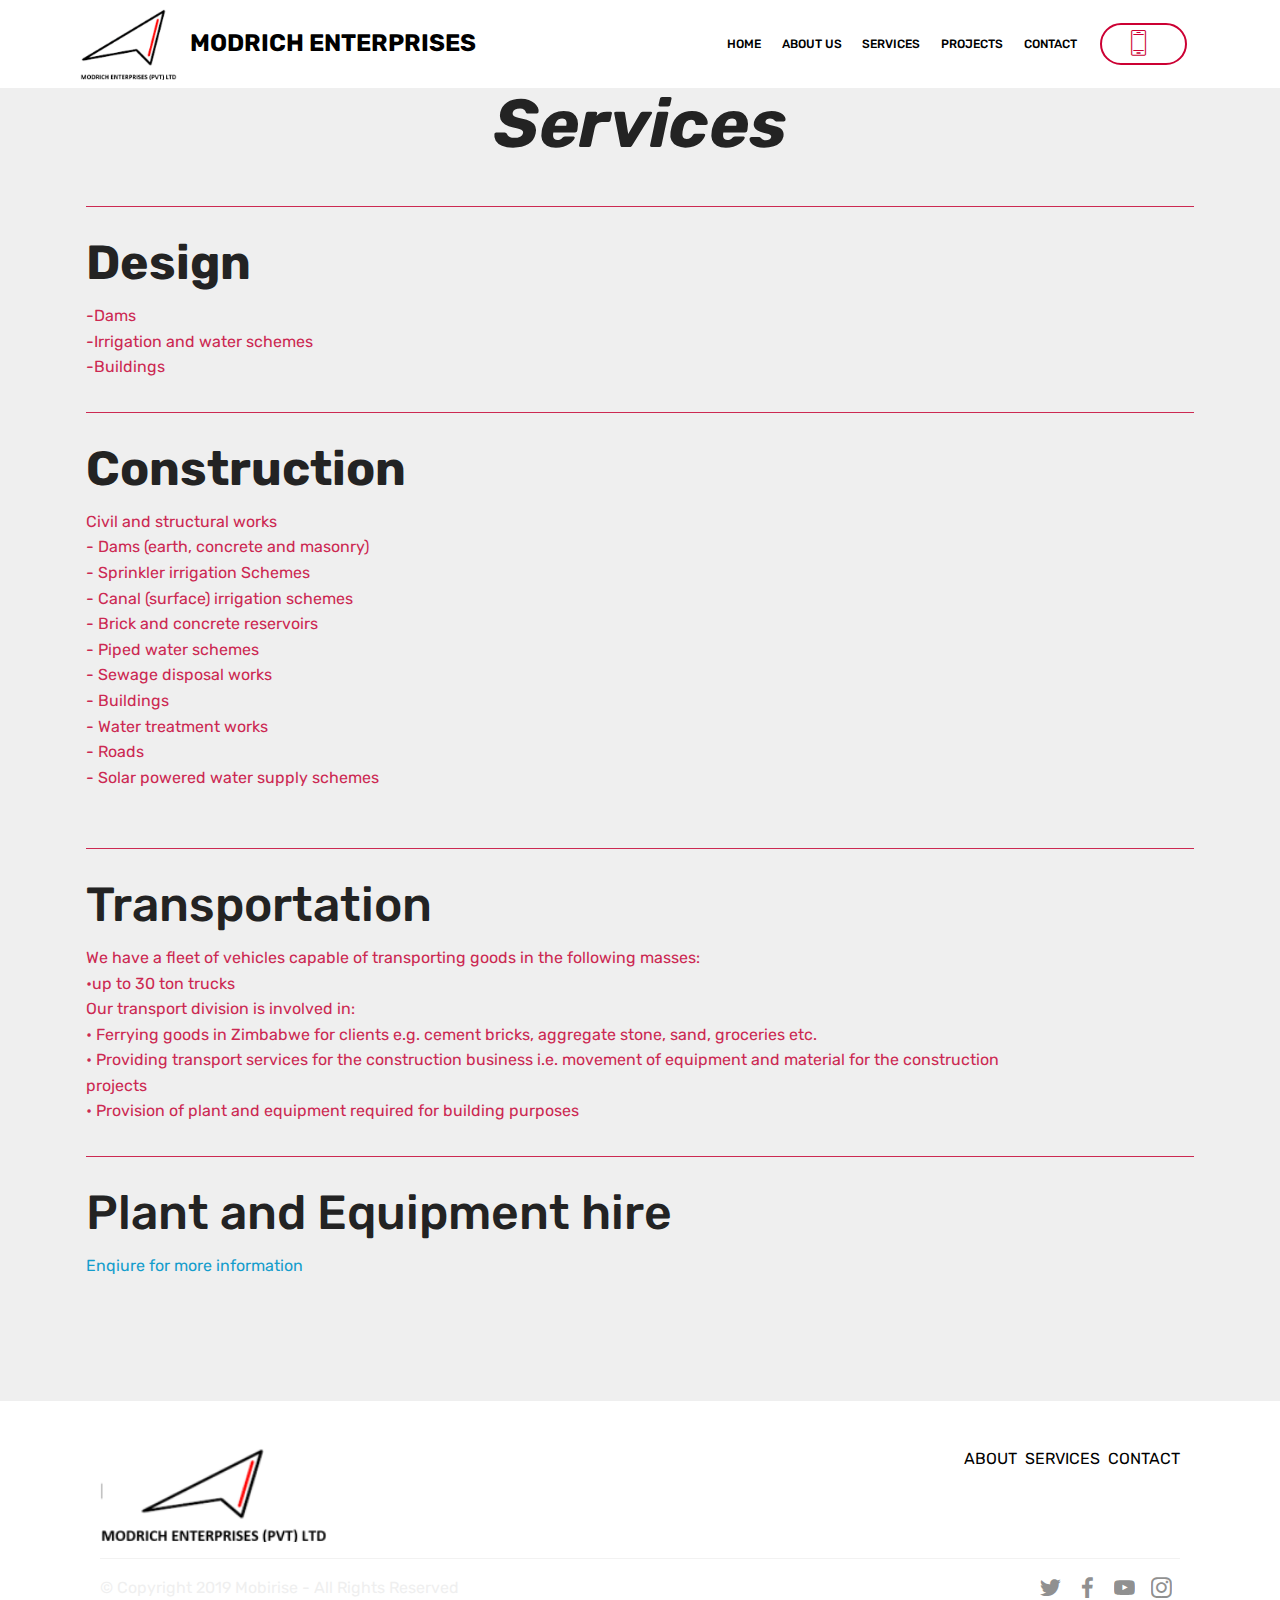
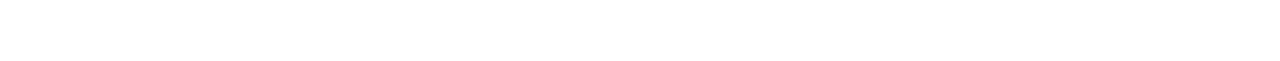
<file: page6.html>
<!DOCTYPE html>
<html  >
<head>
  <!-- Site made with Mobirise Website Builder v4.9.6, https://mobirise.com -->
  <meta charset="UTF-8">
  <meta http-equiv="X-UA-Compatible" content="IE=edge">
  <meta name="generator" content="Mobirise v4.9.6, mobirise.com">
  <meta name="viewport" content="width=device-width, initial-scale=1, minimum-scale=1">
  <link rel="shortcut icon" href="assets/images/capture-mod-250x185.png" type="image/x-icon">
  <meta name="description" content="">
  
  <title>SERVICES</title>
  <link rel="stylesheet" href="assets/web/assets/mobirise-icons/mobirise-icons.css">
  <link rel="stylesheet" href="assets/tether/tether.min.css">
  <link rel="stylesheet" href="assets/bootstrap/css/bootstrap.min.css">
  <link rel="stylesheet" href="assets/bootstrap/css/bootstrap-grid.min.css">
  <link rel="stylesheet" href="assets/bootstrap/css/bootstrap-reboot.min.css">
  <link rel="stylesheet" href="assets/dropdown/css/style.css">
  <link rel="stylesheet" href="assets/socicon/css/styles.css">
  <link rel="stylesheet" href="assets/theme/css/style.css">
  <link rel="stylesheet" href="assets/mobirise/css/mbr-additional.css" type="text/css">
  
  
  
</head>
<body>
  <section class="menu cid-rkFZbOsoZB" once="menu" id="menu2-7">

    

    <nav class="navbar navbar-expand beta-menu navbar-dropdown align-items-center navbar-fixed-top navbar-toggleable-sm">
        <button class="navbar-toggler navbar-toggler-right" type="button" data-toggle="collapse" data-target="#navbarSupportedContent" aria-controls="navbarSupportedContent" aria-expanded="false" aria-label="Toggle navigation">
            <div class="hamburger">
                <span></span>
                <span></span>
                <span></span>
                <span></span>
            </div>
        </button>
        <div class="menu-logo">
            <div class="navbar-brand">
                <span class="navbar-logo">
                    <a href="index.html">
                        <img src="assets/images/capture-mod-250x185.png" alt="Mobirise" title="" style="height: 4.5rem;">
                    </a>
                </span>
                <span class="navbar-caption-wrap"><a class="navbar-caption text-black display-5" href="index.html">
                        MODRICH ENTERPRISES</a></span>
            </div>
        </div>
        <div class="collapse navbar-collapse" id="navbarSupportedContent">
            <ul class="navbar-nav nav-dropdown" data-app-modern-menu="true"><li class="nav-item dropdown">
                    <a class="nav-link link text-black display-4" href="index.html">&nbsp;HOME<br></a>
                </li><li class="nav-item dropdown">
                    <a class="nav-link link text-black display-4" href="page5.html" aria-expanded="false">ABOUT US</a>
                </li><li class="nav-item"><a class="nav-link link text-black display-4" href="page6.html">SERVICES</a></li><li class="nav-item"><a class="nav-link link text-black display-4" href="page4.html">PROJECTS<br></a></li><li class="nav-item"><a class="nav-link link text-black display-4" href="page8.html">CONTACT</a></li></ul>
            <div class="navbar-buttons mbr-section-btn"><a class="btn btn-sm btn-secondary-outline display-5" href="tel:+263785827527"><span class="mbri-mobile2 mbr-iconfont mbr-iconfont-btn"></span>
                    </a></div>
        </div>
    </nav>
</section>

<section class="engine"><a href="https://mobirise.info/b">create your own site for free</a></section><section class="services5 cid-rZHJd86Q8T" id="services5-11">
    <!---->
    
    <!---->
    <!--Overlay-->
    
    <!--Container-->
    <div class="container">
        <div class="row">
            <!--Titles-->
            <div class="title pb-5 col-12">
                <h2 class="align-left mbr-fonts-style m-0 display-1"><strong><em>
                    Services</em></strong></h2>
                
            </div>
            <!--Card-1-->
            <div class="card px-3 col-12">
                <div class="card-wrapper media-container-row media-container-row">
                    <div class="card-box">
                        <div class="top-line pb-3">
                            <h4 class="card-title mbr-fonts-style display-2"><strong>
                                Design</strong></h4>
                            <p class="mbr-text cost mbr-fonts-style m-0 display-5"></p>
                        </div>
                        <div class="bottom-line">
                            <p class="mbr-text mbr-fonts-style m-0 b-descr display-7">-Dams<br>-Irrigation and water schemes<br>-Buildings</p>
                        </div>
                    </div>
                </div>
            </div>
            <!--Card-2-->
            <div class="card px-3 col-12">
                <div class="card-wrapper media-container-row media-container-row">
                    <div class="card-box">
                        <div class="top-line pb-3">
                            <h4 class="card-title mbr-fonts-style display-2"><strong>
                                Construction</strong></h4>
                            <p class="mbr-text cost mbr-fonts-style m-0 display-5"></p>
                        </div>
                        <div class="bottom-line">
                            <p class="mbr-text mbr-fonts-style m-0 b-descr display-7">Civil and structural works
<br>-	Dams (earth, concrete and masonry)
<br>							-	Sprinkler irrigation Schemes
<br>							-	Canal (surface) irrigation schemes
<br>							-	Brick and concrete reservoirs
<br>							-	Piped water schemes
<br>							-	Sewage disposal works
<br>							-	Buildings
<br>							-	Water treatment works
<br>							-	Roads
<br>							-          Solar powered water supply schemes
<br>
<br></p>
                        </div>
                    </div>
                </div>
            </div>
            <!--Card-3-->
            <div class="card px-3 col-12">
                <div class="card-wrapper media-container-row media-container-row">
                    <div class="card-box">
                        <div class="top-line pb-3">
                            <h4 class="card-title mbr-fonts-style display-2">
                                Transportation</h4>
                            <p class="mbr-text cost mbr-fonts-style m-0 display-5"></p>
                        </div>
                        <div class="bottom-line">
                            <p class="mbr-text mbr-fonts-style m-0 b-descr display-7">We have a fleet of vehicles capable of transporting goods in the following masses:
<br>•up to 30 ton trucks&nbsp;<br>Our transport division is involved in:
<br>•	Ferrying goods in Zimbabwe for clients e.g. cement bricks, aggregate stone, sand, groceries etc.
<br>•	Providing transport services for the construction business i.e. movement of equipment and material for the construction projects
<br>•	Provision of plant and equipment required for building purposes&nbsp;<br></p>
                        </div>
                    </div>
                </div>
            </div>
            <!--Card-4-->
            <div class="card px-3 col-12">
                <div class="card-wrapper media-container-row media-container-row">
                    <div class="card-box">
                        <div class="top-line pb-3">
                            <h4 class="card-title mbr-fonts-style display-2">Plant and Equipment hire</h4>
                            <p class="mbr-text cost mbr-fonts-style m-0 display-5"></p>
                        </div>
                        <div class="bottom-line">
                            <p class="mbr-text mbr-fonts-style m-0 b-descr display-7"><a href="page8.html">Enqiure for more information</a></p>
                        </div>
                    </div>
                </div>
            </div>
            <!--Card-5-->
            
            <!--Card-6-->
            
            <!--Card-7-->
            
            <!--Card-8-->
            
            <!--Card-9-->
            
            <!--Card-10-->
            
            <!--Card-11-->
            
            <!--Card-12-->
            
        </div>
    </div>
</section>

<section class="cid-rZHPzMatKw" id="footer5-13">

    

    

    <div class="container">
        <div class="media-container-row">
            <div class="col-md-3">
                <div class="media-wrap">
                    <a href="index.html">
                       <img src="assets/images/capture-mod-192x8129.png" alt="Mobirise" title="">
                    </a>
                </div>
            </div>
            <div class="col-md-9">
                <p class="mbr-text align-right links mbr-fonts-style display-7">
                    <a href="page5.html" class="text-black">ABOUT</a>&nbsp; <a href="page6.html" class="text-black">SERVICES&nbsp;&nbsp;</a><a href="page8.html" class="text-black">CONTACT</a>
                </p>
            </div>
        </div>
        <div class="footer-lower">
            <div class="media-container-row">
                <div class="col-md-12">
                    <hr>
                </div>
            </div>
            <div class="media-container-row mbr-white">
                <div class="col-md-6 copyright">
                    <p class="mbr-text mbr-fonts-style display-7">
                        © Copyright 2019 Mobirise - All Rights Reserved
                    </p>
                </div>
                <div class="col-md-6">
                    <div class="social-list align-right">
                        <div class="soc-item">
                            <a href="https://twitter.com/mobirise" target="_blank">
                                <span class="socicon-twitter socicon mbr-iconfont mbr-iconfont-social"></span>
                            </a>
                        </div>
                        <div class="soc-item">
                            <a href="https://www.facebook.com/pages/Mobirise/1616226671953247" target="_blank">
                                <span class="socicon-facebook socicon mbr-iconfont mbr-iconfont-social"></span>
                            </a>
                        </div>
                        <div class="soc-item">
                            <a href="https://www.youtube.com/c/mobirise" target="_blank">
                                <span class="socicon-youtube socicon mbr-iconfont mbr-iconfont-social"></span>
                            </a>
                        </div>
                        <div class="soc-item">
                            <a href="https://instagram.com/mobirise" target="_blank">
                                <span class="socicon-instagram socicon mbr-iconfont mbr-iconfont-social"></span>
                            </a>
                        </div>
                        
                        
                    </div>
                </div>
            </div>
        </div>
    </div>
</section>


  <script src="assets/web/assets/jquery/jquery.min.js"></script>
  <script src="assets/popper/popper.min.js"></script>
  <script src="assets/tether/tether.min.js"></script>
  <script src="assets/bootstrap/js/bootstrap.min.js"></script>
  <script src="assets/smoothscroll/smooth-scroll.js"></script>
  <script src="assets/dropdown/js/script.min.js"></script>
  <script src="assets/touchswipe/jquery.touch-swipe.min.js"></script>
  <script src="assets/theme/js/script.js"></script>
  
  
</body>
</html>
</file>
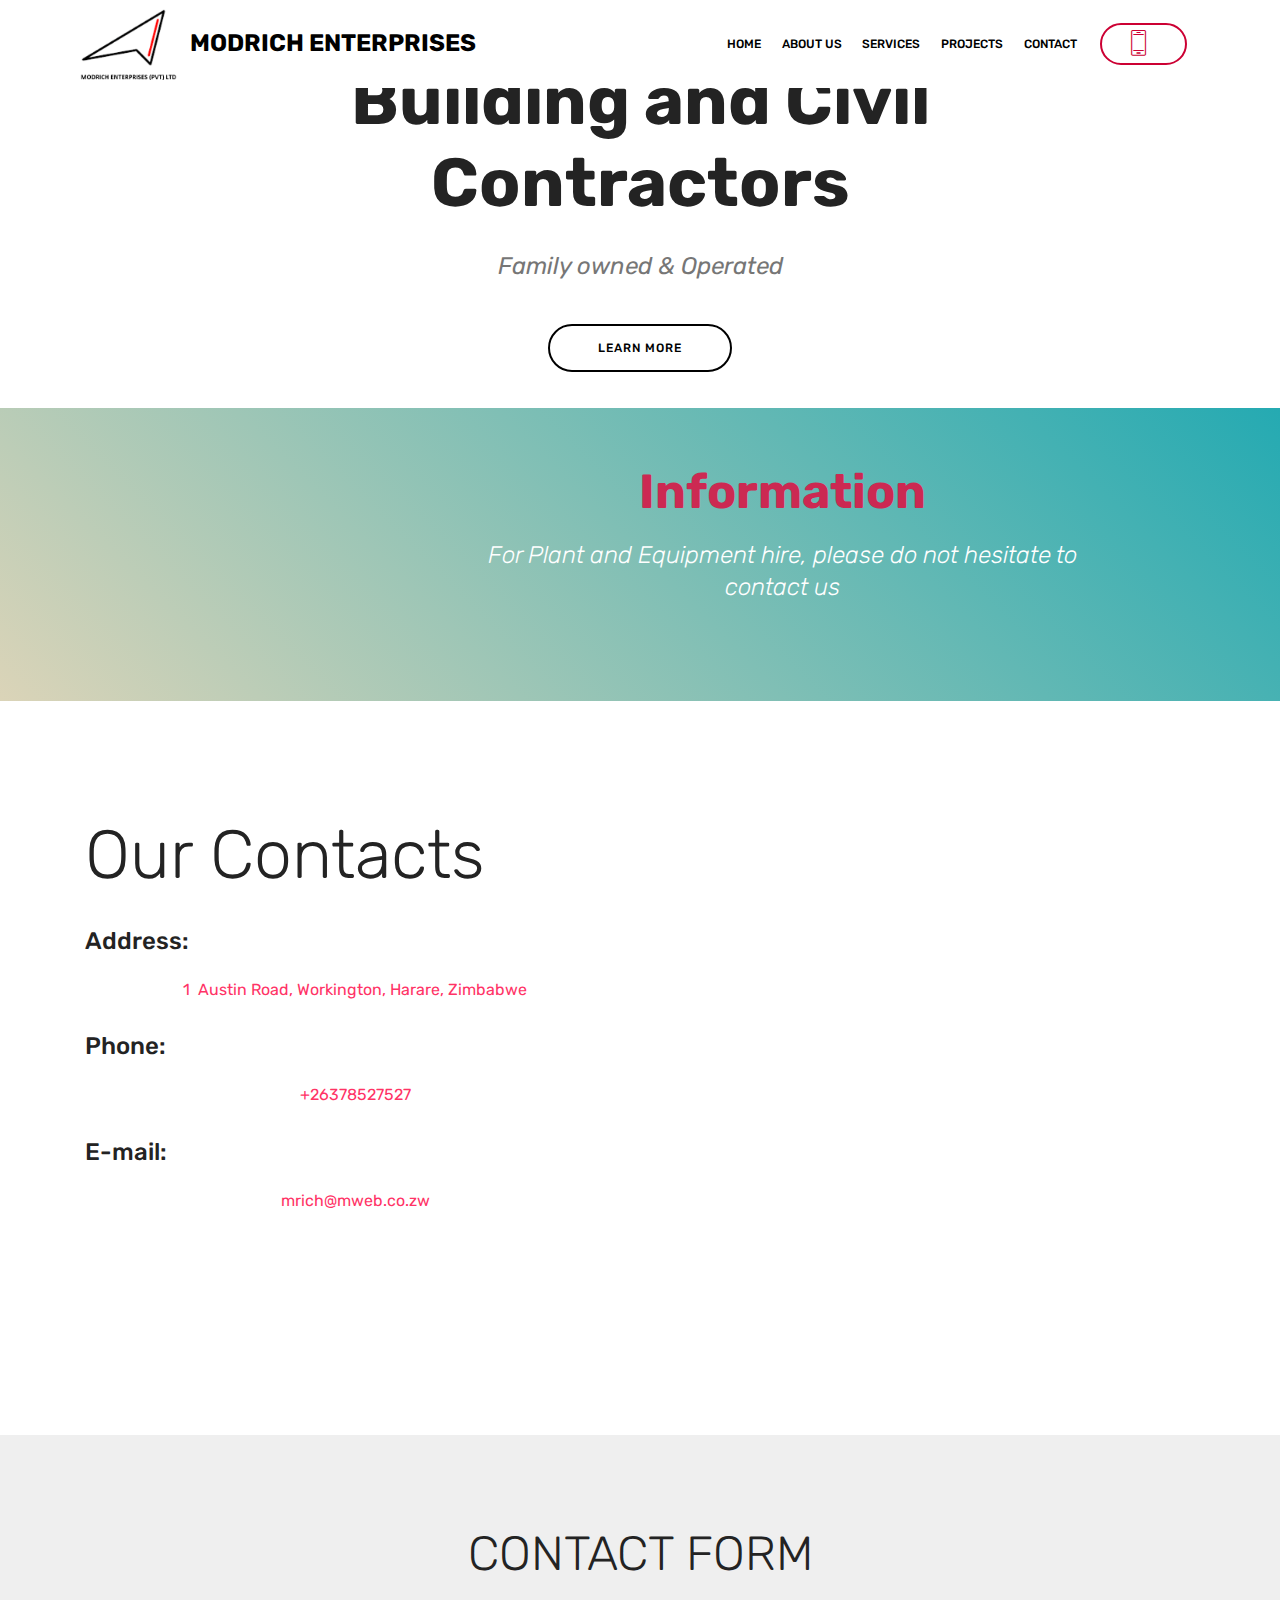
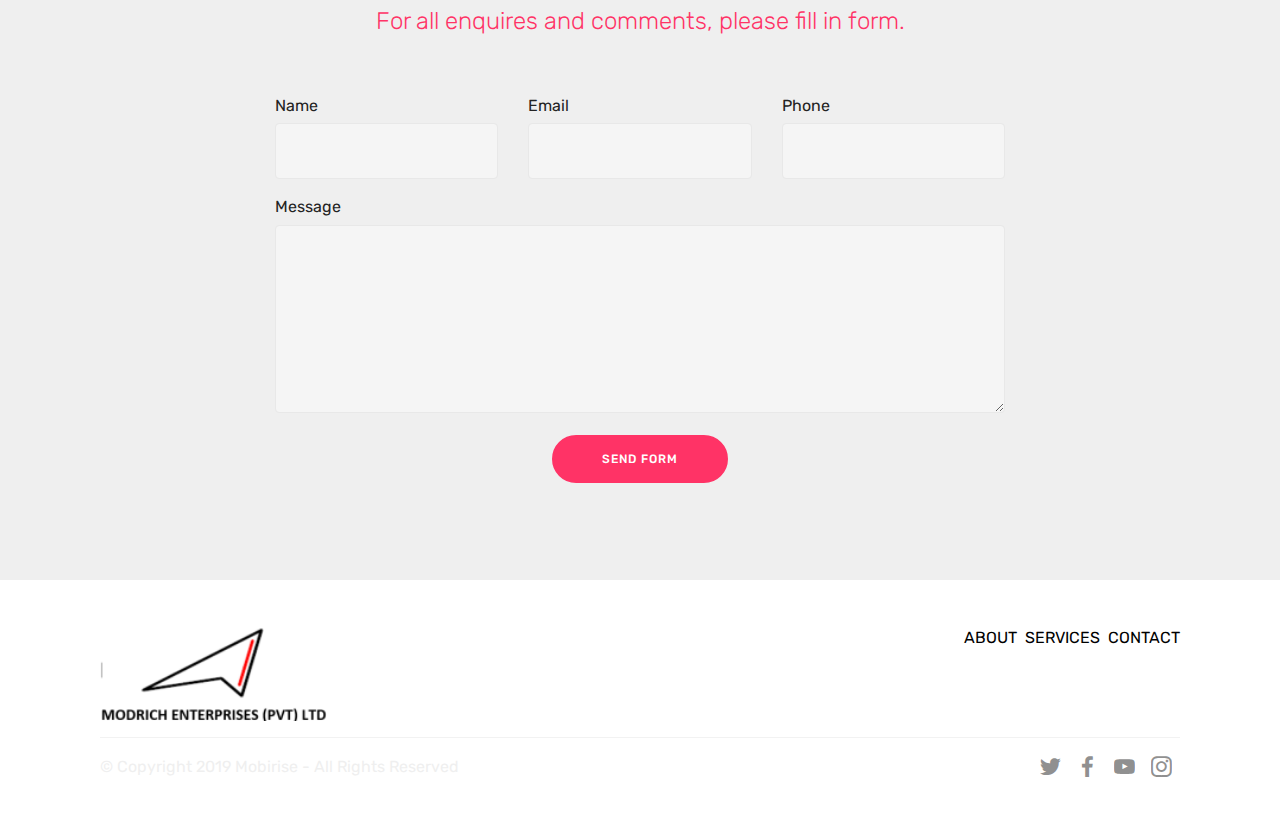
<file: page8.html>
<!DOCTYPE html>
<html  >
<head>
  <!-- Site made with Mobirise Website Builder v4.9.6, https://mobirise.com -->
  <meta charset="UTF-8">
  <meta http-equiv="X-UA-Compatible" content="IE=edge">
  <meta name="generator" content="Mobirise v4.9.6, mobirise.com">
  <meta name="viewport" content="width=device-width, initial-scale=1, minimum-scale=1">
  <link rel="shortcut icon" href="assets/images/capture-mod-250x185.png" type="image/x-icon">
  <meta name="description" content="">
  
  <title>CONTACT</title>
  <link rel="stylesheet" href="assets/web/assets/mobirise-icons/mobirise-icons.css">
  <link rel="stylesheet" href="assets/tether/tether.min.css">
  <link rel="stylesheet" href="assets/bootstrap/css/bootstrap.min.css">
  <link rel="stylesheet" href="assets/bootstrap/css/bootstrap-grid.min.css">
  <link rel="stylesheet" href="assets/bootstrap/css/bootstrap-reboot.min.css">
  <link rel="stylesheet" href="assets/dropdown/css/style.css">
  <link rel="stylesheet" href="assets/socicon/css/styles.css">
  <link rel="stylesheet" href="assets/theme/css/style.css">
  <link rel="stylesheet" href="assets/mobirise/css/mbr-additional.css" type="text/css">
  
  
  
</head>
<body>
  <section class="menu cid-rkFZbOsoZB" once="menu" id="menu2-7">

    

    <nav class="navbar navbar-expand beta-menu navbar-dropdown align-items-center navbar-fixed-top navbar-toggleable-sm">
        <button class="navbar-toggler navbar-toggler-right" type="button" data-toggle="collapse" data-target="#navbarSupportedContent" aria-controls="navbarSupportedContent" aria-expanded="false" aria-label="Toggle navigation">
            <div class="hamburger">
                <span></span>
                <span></span>
                <span></span>
                <span></span>
            </div>
        </button>
        <div class="menu-logo">
            <div class="navbar-brand">
                <span class="navbar-logo">
                    <a href="index.html">
                        <img src="assets/images/capture-mod-250x185.png" alt="Mobirise" title="" style="height: 4.5rem;">
                    </a>
                </span>
                <span class="navbar-caption-wrap"><a class="navbar-caption text-black display-5" href="index.html">
                        MODRICH ENTERPRISES</a></span>
            </div>
        </div>
        <div class="collapse navbar-collapse" id="navbarSupportedContent">
            <ul class="navbar-nav nav-dropdown" data-app-modern-menu="true"><li class="nav-item dropdown">
                    <a class="nav-link link text-black display-4" href="index.html">&nbsp;HOME<br></a>
                </li><li class="nav-item dropdown">
                    <a class="nav-link link text-black display-4" href="page5.html" aria-expanded="false">ABOUT US</a>
                </li><li class="nav-item"><a class="nav-link link text-black display-4" href="page6.html">SERVICES</a></li><li class="nav-item"><a class="nav-link link text-black display-4" href="page4.html">PROJECTS<br></a></li><li class="nav-item"><a class="nav-link link text-black display-4" href="page8.html">CONTACT</a></li></ul>
            <div class="navbar-buttons mbr-section-btn"><a class="btn btn-sm btn-secondary-outline display-5" href="tel:+263785827527"><span class="mbri-mobile2 mbr-iconfont mbr-iconfont-btn"></span>
                    </a></div>
        </div>
    </nav>
</section>

<section class="engine"><a href="https://mobirise.info">Mobirise</a></section><section class="header1 cid-rl3xbEgHjJ" id="header16-8">

    

    

    <div class="container">
        <div class="row justify-content-md-center">
            <div class="col-md-10 align-center">
                <h1 class="mbr-section-title mbr-bold pb-3 mbr-fonts-style display-1">
                    Building and Civil Contractors</h1>
                
                <p class="mbr-text pb-3 mbr-fonts-style display-5"><em>Family owned &amp; Operated</em></p>
                <div class="mbr-section-btn"><a class="btn btn-md btn-black-outline display-4" href="page5.html">LEARN MORE</a></div>
            </div>
        </div>
    </div>

</section>

<section class="mbr-section info2 cid-rl9gKufeLc" id="info2-k">

    

    

    <div class="container">
        <div class="row main justify-content-center">
            <div class="media-container-column col-12 col-lg-3 col-md-4">
                
            </div>
            <div class="media-container-column title col-12 col-lg-7 col-md-6">
                <h2 class="align-right mbr-bold mbr-white pb-3 mbr-fonts-style display-2">Information</h2>
                <h3 class="mbr-section-subtitle align-right mbr-light mbr-white mbr-fonts-style display-5"><em>For Plant and Equipment hire, please do not hesitate to contact us</em></h3>
            </div>
        </div>
    </div>
</section>

<section class="mbr-section contacts1 cid-rl9gRr6LMh" id="contacts1-m">
    <!---->
    
    <!---->
    <!--Overlay-->
    
    <!--Container-->
    <div class="container">
        <div class="row">
            <!--Titles-->
            <div class="title col-12">
                <h2 class="align-left mbr-fonts-style display-1">
                    Our Contacts
                </h2>
                
            </div>
            <!--Left-->
            <div class="col-12 col-md-6">
                <div class="left-block wrapper">
                    <div class="b b-adress">
                        <h5 class="align-left mbr-fonts-style m-0 display-5">
                            Address:
                        </h5>
                        <p class="mbr-text align-left mbr-fonts-style display-7"><a href="https://goo.gl/maps/zeHJ4hBT4Sm" class="text-secondary">1 &nbsp;Austin Road, Workington, Harare, Zimbabwe</a></p>
                    </div>
                    <div class="b b-phone">
                        <h5 class="align-left mbr-fonts-style m-0 display-5">
                            Phone:
                        </h5>
                        <p class="mbr-text align-left mbr-fonts-style display-7"><a href="tel:+263785827527" class="text-secondary">
                            +26378527527</a></p>
                    </div>
                    <div class="b b-mail">
                        <h5 class="align-left mbr-fonts-style m-0 display-5">
                            E-mail:
                        </h5>
                        <p class="mbr-text align-left mbr-fonts-style display-7"><a href="mailto:mrich@mweb.co.zw" class="text-secondary">mrich@mweb.co.zw</a></p>
                    </div>
                </div>
            </div>
            <!--Right-->
            <div class="col-12 col-md-6">
                <div class="google-map"><iframe frameborder="0" style="border:0" src="https://www.google.com/maps/embed/v1/place?key=AIzaSyAEIpgj38KyLFELm2bK9Y7krBkz1K-cMq8&amp;q=place_id:Eh0xIEF1c3RpbiBSZCwgSGFyYXJlLCBaaW1iYWJ3ZSIaEhgKFAoSCVl16ccXpDEZEYQdJlOnuf6-EAE" allowfullscreen=""></iframe></div>
            </div>
        </div>
    </div>
</section>

<section class="mbr-section form1 cid-rl9gNU7xGi" id="form1-l">

    

    
    <div class="container">
        <div class="row justify-content-center">
            <div class="title col-12 col-lg-8">
                <h2 class="mbr-section-title align-center pb-3 mbr-fonts-style display-2">
                    CONTACT FORM
                </h2>
                <h3 class="mbr-section-subtitle align-center mbr-light pb-3 mbr-fonts-style display-5">For all enquires and comments, please fill in form.</h3>
            </div>
        </div>
    </div>
    <div class="container">
        <div class="row justify-content-center">
            <div class="media-container-column col-lg-8" data-form-type="formoid">
                <!---Formbuilder Form--->
                <form action="https://mobirise.com/" method="POST" class="mbr-form form-with-styler" data-form-title="Mobirise Form"><input type="hidden" name="email" data-form-email="true" value="pYSXC6PRStzN8b4YoLp3TFCsqbboTLGgjlnE9qfH8snur73BEKlb/SwgelNDEXNb8jBmvHxS10WEko/6HKtQ7V0YHELbe8f2qkVnaYKDDvDjCzAJL6URfrlstdsbeaCo">
                    <div class="row row-sm-offset">
                        <div hidden="hidden" data-form-alert="" class="alert alert-success col-12">Thanks for filling out the form!</div>
                        <div hidden="hidden" data-form-alert-danger="" class="alert alert-danger col-12">
                        </div>
                    </div>
                    <div class="dragArea row row-sm-offset">
                        <div class="col-md-4  form-group" data-for="name">
                            <label for="name-form1-l" class="form-control-label mbr-fonts-style display-7">Name</label>
                            <input type="text" name="name" data-form-field="Name" required="required" class="form-control display-7" id="name-form1-l">
                        </div>
                        <div class="col-md-4  form-group" data-for="email">
                            <label for="email-form1-l" class="form-control-label mbr-fonts-style display-7">Email</label>
                            <input type="email" name="email" data-form-field="Email" required="required" class="form-control display-7" id="email-form1-l">
                        </div>
                        <div data-for="phone" class="col-md-4  form-group">
                            <label for="phone-form1-l" class="form-control-label mbr-fonts-style display-7">Phone</label>
                            <input type="tel" name="phone" data-form-field="Phone" class="form-control display-7" id="phone-form1-l">
                        </div>
                        <div data-for="message" class="col-md-12 form-group">
                            <label for="message-form1-l" class="form-control-label mbr-fonts-style display-7">Message</label>
                            <textarea name="message" data-form-field="Message" class="form-control display-7" id="message-form1-l"></textarea>
                        </div>
                        <div class="col-md-12 input-group-btn align-center"><button type="submit" class="btn btn-form btn-secondary display-4" href="mailto:mforce@mweb.co.zw">SEND FORM</button></div>
                    </div>
                </form><!---Formbuilder Form--->
            </div>
        </div>
    </div>
</section>

<section class="cid-rZHPCIiqlN" id="footer5-14">

    

    

    <div class="container">
        <div class="media-container-row">
            <div class="col-md-3">
                <div class="media-wrap">
                    <a href="index.html">
                       <img src="assets/images/capture-mod-192x8129.png" alt="Mobirise" title="">
                    </a>
                </div>
            </div>
            <div class="col-md-9">
                <p class="mbr-text align-right links mbr-fonts-style display-7">
                    <a href="page5.html" class="text-black">ABOUT</a>&nbsp; <a href="page6.html" class="text-black">SERVICES&nbsp;&nbsp;</a><a href="page8.html" class="text-black">CONTACT</a>
                </p>
            </div>
        </div>
        <div class="footer-lower">
            <div class="media-container-row">
                <div class="col-md-12">
                    <hr>
                </div>
            </div>
            <div class="media-container-row mbr-white">
                <div class="col-md-6 copyright">
                    <p class="mbr-text mbr-fonts-style display-7">
                        © Copyright 2019 Mobirise - All Rights Reserved
                    </p>
                </div>
                <div class="col-md-6">
                    <div class="social-list align-right">
                        <div class="soc-item">
                            <a href="https://twitter.com/mobirise" target="_blank">
                                <span class="socicon-twitter socicon mbr-iconfont mbr-iconfont-social"></span>
                            </a>
                        </div>
                        <div class="soc-item">
                            <a href="https://www.facebook.com/pages/Mobirise/1616226671953247" target="_blank">
                                <span class="socicon-facebook socicon mbr-iconfont mbr-iconfont-social"></span>
                            </a>
                        </div>
                        <div class="soc-item">
                            <a href="https://www.youtube.com/c/mobirise" target="_blank">
                                <span class="socicon-youtube socicon mbr-iconfont mbr-iconfont-social"></span>
                            </a>
                        </div>
                        <div class="soc-item">
                            <a href="https://instagram.com/mobirise" target="_blank">
                                <span class="socicon-instagram socicon mbr-iconfont mbr-iconfont-social"></span>
                            </a>
                        </div>
                        
                        
                    </div>
                </div>
            </div>
        </div>
    </div>
</section>


  <script src="assets/web/assets/jquery/jquery.min.js"></script>
  <script src="assets/popper/popper.min.js"></script>
  <script src="assets/tether/tether.min.js"></script>
  <script src="assets/bootstrap/js/bootstrap.min.js"></script>
  <script src="assets/smoothscroll/smooth-scroll.js"></script>
  <script src="assets/dropdown/js/script.min.js"></script>
  <script src="assets/touchswipe/jquery.touch-swipe.min.js"></script>
  <script src="assets/theme/js/script.js"></script>
  <script src="assets/formoid/formoid.min.js"></script>
  
  
</body>
</html>
</file>
<file: assets/web/assets/mobirise-icons/mobirise-icons.css>
@font-face {
  font-family: 'MobiriseIcons';
  src:  url('mobirise-icons.eot?spat4u');
  src:  url('mobirise-icons.eot?spat4u#iefix') format('embedded-opentype'),
    url('mobirise-icons.ttf?spat4u') format('truetype'),
    url('mobirise-icons.woff?spat4u') format('woff'),
    url('mobirise-icons.svg?spat4u#MobiriseIcons') format('svg');
  font-weight: normal;
  font-style: normal;
}

[class^="mbri-"], [class*=" mbri-"] {
  /* use !important to prevent issues with browser extensions that change fonts */
  font-family: MobiriseIcons !important;
  speak: none;
  font-style: normal;
  font-weight: normal;
  font-variant: normal;
  text-transform: none;
  line-height: 1;

  /* Better Font Rendering =========== */
  -webkit-font-smoothing: antialiased;
  -moz-osx-font-smoothing: grayscale;
}

.mbri-add-submenu:before {
  content: "\e900";
}
.mbri-alert:before {
  content: "\e901";
}
.mbri-align-center:before {
  content: "\e902";
}
.mbri-align-justify:before {
  content: "\e903";
}
.mbri-align-left:before {
  content: "\e904";
}
.mbri-align-right:before {
  content: "\e905";
}
.mbri-android:before {
  content: "\e906";
}
.mbri-apple:before {
  content: "\e907";
}
.mbri-arrow-down:before {
  content: "\e908";
}
.mbri-arrow-next:before {
  content: "\e909";
}
.mbri-arrow-prev:before {
  content: "\e90a";
}
.mbri-arrow-up:before {
  content: "\e90b";
}
.mbri-bold:before {
  content: "\e90c";
}
.mbri-bookmark:before {
  content: "\e90d";
}
.mbri-bootstrap:before {
  content: "\e90e";
}
.mbri-briefcase:before {
  content: "\e90f";
}
.mbri-browse:before {
  content: "\e910";
}
.mbri-bulleted-list:before {
  content: "\e911";
}
.mbri-calendar:before {
  content: "\e912";
}
.mbri-camera:before {
  content: "\e913";
}
.mbri-cart-add:before {
  content: "\e914";
}
.mbri-cart-full:before {
  content: "\e915";
}
.mbri-cash:before {
  content: "\e916";
}
.mbri-change-style:before {
  content: "\e917";
}
.mbri-chat:before {
  content: "\e918";
}
.mbri-clock:before {
  content: "\e919";
}
.mbri-close:before {
  content: "\e91a";
}
.mbri-cloud:before {
  content: "\e91b";
}
.mbri-code:before {
  content: "\e91c";
}
.mbri-contact-form:before {
  content: "\e91d";
}
.mbri-credit-card:before {
  content: "\e91e";
}
.mbri-cursor-click:before {
  content: "\e91f";
}
.mbri-cust-feedback:before {
  content: "\e920";
}
.mbri-database:before {
  content: "\e921";
}
.mbri-delivery:before {
  content: "\e922";
}
.mbri-desktop:before {
  content: "\e923";
}
.mbri-devices:before {
  content: "\e924";
}
.mbri-down:before {
  content: "\e925";
}
.mbri-download:before {
  content: "\e989";
}
.mbri-drag-n-drop:before {
  content: "\e927";
}
.mbri-drag-n-drop2:before {
  content: "\e928";
}
.mbri-edit:before {
  content: "\e929";
}
.mbri-edit2:before {
  content: "\e92a";
}
.mbri-error:before {
  content: "\e92b";
}
.mbri-extension:before {
  content: "\e92c";
}
.mbri-features:before {
  content: "\e92d";
}
.mbri-file:before {
  content: "\e92e";
}
.mbri-flag:before {
  content: "\e92f";
}
.mbri-folder:before {
  content: "\e930";
}
.mbri-gift:before {
  content: "\e931";
}
.mbri-github:before {
  content: "\e932";
}
.mbri-globe:before {
  content: "\e933";
}
.mbri-globe-2:before {
  content: "\e934";
}
.mbri-growing-chart:before {
  content: "\e935";
}
.mbri-hearth:before {
  content: "\e936";
}
.mbri-help:before {
  content: "\e937";
}
.mbri-home:before {
  content: "\e938";
}
.mbri-hot-cup:before {
  content: "\e939";
}
.mbri-idea:before {
  content: "\e93a";
}
.mbri-image-gallery:before {
  content: "\e93b";
}
.mbri-image-slider:before {
  content: "\e93c";
}
.mbri-info:before {
  content: "\e93d";
}
.mbri-italic:before {
  content: "\e93e";
}
.mbri-key:before {
  content: "\e93f";
}
.mbri-laptop:before {
  content: "\e940";
}
.mbri-layers:before {
  content: "\e941";
}
.mbri-left-right:before {
  content: "\e942";
}
.mbri-left:before {
  content: "\e943";
}
.mbri-letter:before {
  content: "\e944";
}
.mbri-like:before {
  content: "\e945";
}
.mbri-link:before {
  content: "\e946";
}
.mbri-lock:before {
  content: "\e947";
}
.mbri-login:before {
  content: "\e948";
}
.mbri-logout:before {
  content: "\e949";
}
.mbri-magic-stick:before {
  content: "\e94a";
}
.mbri-map-pin:before {
  content: "\e94b";
}
.mbri-menu:before {
  content: "\e94c";
}
.mbri-mobile:before {
  content: "\e94d";
}
.mbri-mobile2:before {
  content: "\e94e";
}
.mbri-mobirise:before {
  content: "\e94f";
}
.mbri-more-horizontal:before {
  content: "\e950";
}
.mbri-more-vertical:before {
  content: "\e951";
}
.mbri-music:before {
  content: "\e952";
}
.mbri-new-file:before {
  content: "\e953";
}
.mbri-numbered-list:before {
  content: "\e954";
}
.mbri-opened-folder:before {
  content: "\e955";
}
.mbri-pages:before {
  content: "\e956";
}
.mbri-paper-plane:before {
  content: "\e957";
}
.mbri-paperclip:before {
  content: "\e958";
}
.mbri-photo:before {
  content: "\e959";
}
.mbri-photos:before {
  content: "\e95a";
}
.mbri-pin:before {
  content: "\e95b";
}
.mbri-play:before {
  content: "\e95c";
}
.mbri-plus:before {
  content: "\e95d";
}
.mbri-preview:before {
  content: "\e95e";
}
.mbri-print:before {
  content: "\e95f";
}
.mbri-protect:before {
  content: "\e960";
}
.mbri-question:before {
  content: "\e961";
}
.mbri-quote-left:before {
  content: "\e962";
}
.mbri-quote-right:before {
  content: "\e963";
}
.mbri-refresh:before {
  content: "\e964";
}
.mbri-responsive:before {
  content: "\e965";
}
.mbri-right:before {
  content: "\e966";
}
.mbri-rocket:before {
  content: "\e967";
}
.mbri-sad-face:before {
  content: "\e968";
}
.mbri-sale:before {
  content: "\e969";
}
.mbri-save:before {
  content: "\e96a";
}
.mbri-search:before {
  content: "\e96b";
}
.mbri-setting:before {
  content: "\e96c";
}
.mbri-setting2:before {
  content: "\e96d";
}
.mbri-setting3:before {
  content: "\e96e";
}
.mbri-share:before {
  content: "\e96f";
}
.mbri-shopping-bag:before {
  content: "\e970";
}
.mbri-shopping-basket:before {
  content: "\e971";
}
.mbri-shopping-cart:before {
  content: "\e972";
}
.mbri-sites:before {
  content: "\e973";
}
.mbri-smile-face:before {
  content: "\e974";
}
.mbri-speed:before {
  content: "\e975";
}
.mbri-star:before {
  content: "\e976";
}
.mbri-success:before {
  content: "\e977";
}
.mbri-sun:before {
  content: "\e978";
}
.mbri-sun2:before {
  content: "\e979";
}
.mbri-tablet:before {
  content: "\e97a";
}
.mbri-tablet-vertical:before {
  content: "\e97b";
}
.mbri-target:before {
  content: "\e97c";
}
.mbri-timer:before {
  content: "\e97d";
}
.mbri-to-ftp:before {
  content: "\e97e";
}
.mbri-to-local-drive:before {
  content: "\e97f";
}
.mbri-touch-swipe:before {
  content: "\e980";
}
.mbri-touch:before {
  content: "\e981";
}
.mbri-trash:before {
  content: "\e982";
}
.mbri-underline:before {
  content: "\e983";
}
.mbri-unlink:before {
  content: "\e984";
}
.mbri-unlock:before {
  content: "\e985";
}
.mbri-up-down:before {
  content: "\e986";
}
.mbri-up:before {
  content: "\e987";
}
.mbri-update:before {
  content: "\e988";
}
.mbri-upload:before {
 content: "\e926"; 
}
.mbri-user:before {
  content: "\e98a";
}
.mbri-user2:before {
  content: "\e98b";
}
.mbri-users:before {
  content: "\e98c";
}
.mbri-video:before {
  content: "\e98d";
}
.mbri-video-play:before {
  content: "\e98e";
}
.mbri-watch:before {
  content: "\e98f";
}
.mbri-website-theme:before {
  content: "\e990";
}
.mbri-wifi:before {
  content: "\e991";
}
.mbri-windows:before {
  content: "\e992";
}
.mbri-zoom-out:before {
  content: "\e993";
}
.mbri-redo:before {
  content: "\e994";
}
.mbri-undo:before {
  content: "\e995";
}
</file>
<file: assets/dropdown/css/style.css>
.navbar-dropdown {
  left: 0;
  padding: 0;
  position: absolute;
  right: 0;
  top: 0;
  transition: all 0.45s ease;
  z-index: 1030;
  background: #282828; }
  .navbar-dropdown .navbar-logo {
    margin-right: 0.8rem;
    transition: margin 0.3s ease-in-out;
    vertical-align: middle; }
    .navbar-dropdown .navbar-logo img {
      height: 3.125rem;
      transition: all 0.3s ease-in-out; }
    .navbar-dropdown .navbar-logo.mbr-iconfont {
      font-size: 3.125rem;
      line-height: 3.125rem; }
  .navbar-dropdown .navbar-caption {
    font-weight: 700;
    white-space: normal;
    vertical-align: -4px;
    line-height: 3.125rem !important; }
    .navbar-dropdown .navbar-caption, .navbar-dropdown .navbar-caption:hover {
      color: inherit;
      text-decoration: none; }
  .navbar-dropdown .mbr-iconfont + .navbar-caption {
    vertical-align: -1px; }
  .navbar-dropdown.navbar-fixed-top {
    position: fixed; }
  .navbar-dropdown .navbar-brand span {
    vertical-align: -4px; }
  .navbar-dropdown.bg-color.transparent {
    background: none; }
  .navbar-dropdown.navbar-short .navbar-brand {
    padding: 0.625rem 0; }
    .navbar-dropdown.navbar-short .navbar-brand span {
      vertical-align: -1px; }
  .navbar-dropdown.navbar-short .navbar-caption {
    line-height: 2.375rem !important;
    vertical-align: -2px; }
  .navbar-dropdown.navbar-short .navbar-logo {
    margin-right: 0.5rem; }
    .navbar-dropdown.navbar-short .navbar-logo img {
      height: 2.375rem; }
    .navbar-dropdown.navbar-short .navbar-logo.mbr-iconfont {
      font-size: 2.375rem;
      line-height: 2.375rem; }
  .navbar-dropdown.navbar-short .mbr-table-cell {
    height: 3.625rem; }
  .navbar-dropdown .navbar-close {
    left: 0.6875rem;
    position: fixed;
    top: 0.75rem;
    z-index: 1000; }
  .navbar-dropdown .hamburger-icon {
    content: "";
    display: inline-block;
    vertical-align: middle;
    width: 16px;
    -webkit-box-shadow: 0 -6px 0 1px #282828,0 0 0 1px #282828,0 6px 0 1px #282828;
    -moz-box-shadow: 0 -6px 0 1px #282828,0 0 0 1px #282828,0 6px 0 1px #282828;
    box-shadow: 0 -6px 0 1px #282828,0 0 0 1px #282828,0 6px 0 1px #282828; }

.dropdown-menu .dropdown-toggle[data-toggle="dropdown-submenu"]::after {
  border-bottom: 0.35em solid transparent;
  border-left: 0.35em solid;
  border-right: 0;
  border-top: 0.35em solid transparent;
  margin-left: 0.3rem; }

.dropdown-menu .dropdown-item:focus {
  outline: 0; }

.nav-dropdown {
  font-size: 0.75rem;
  font-weight: 500;
  height: auto !important; }
  .nav-dropdown .nav-btn {
    padding-left: 1rem; }
  .nav-dropdown .link {
    margin: .667em 1.667em;
    font-weight: 500;
    padding: 0;
    transition: color .2s ease-in-out; }
    .nav-dropdown .link.dropdown-toggle {
      margin-right: 2.583em; }
      .nav-dropdown .link.dropdown-toggle::after {
        margin-left: .25rem;
        border-top: 0.35em solid;
        border-right: 0.35em solid transparent;
        border-left: 0.35em solid transparent;
        border-bottom: 0; }
      .nav-dropdown .link.dropdown-toggle[aria-expanded="true"] {
        margin: 0;
        padding: 0.667em 3.263em  0.667em 1.667em; }
  .nav-dropdown .link::after,
  .nav-dropdown .dropdown-item::after {
    color: inherit; }
  .nav-dropdown .btn {
    font-size: 0.75rem;
    font-weight: 700;
    letter-spacing: 0;
    margin-bottom: 0;
    padding-left: 1.25rem;
    padding-right: 1.25rem; }
  .nav-dropdown .dropdown-menu {
    border-radius: 0;
    border: 0;
    left: 0;
    margin: 0;
    padding-bottom: 1.25rem;
    padding-top: 1.25rem;
    position: relative; }
  .nav-dropdown .dropdown-submenu {
    margin-left: 0.125rem;
    top: 0; }
  .nav-dropdown .dropdown-item {
    font-weight: 500;
    line-height: 2;
    padding: 0.3846em 4.615em 0.3846em 1.5385em;
    position: relative;
    transition: color .2s ease-in-out, background-color .2s ease-in-out; }
    .nav-dropdown .dropdown-item::after {
      margin-top: -0.3077em;
      position: absolute;
      right: 1.1538em;
      top: 50%; }
    .nav-dropdown .dropdown-item:focus, .nav-dropdown .dropdown-item:hover {
      background: none; }

@media (max-width: 767px) {
  .nav-dropdown.navbar-toggleable-sm {
    bottom: 0;
    display: none;
    left: 0;
    overflow-x: hidden;
    position: fixed;
    top: 0;
    transform: translateX(-100%);
    -ms-transform: translateX(-100%);
    -webkit-transform: translateX(-100%);
    width: 18.75rem;
    z-index: 999; } }
.nav-dropdown.navbar-toggleable-xl {
  bottom: 0;
  display: none;
  left: 0;
  overflow-x: hidden;
  position: fixed;
  top: 0;
  transform: translateX(-100%);
  -ms-transform: translateX(-100%);
  -webkit-transform: translateX(-100%);
  width: 18.75rem;
  z-index: 999; }

.nav-dropdown-sm {
  display: block !important;
  overflow-x: hidden;
  overflow: auto;
  padding-top: 3.875rem; }
  .nav-dropdown-sm::after {
    content: "";
    display: block;
    height: 3rem;
    width: 100%; }
  .nav-dropdown-sm.collapse.in ~ .navbar-close {
    display: block !important; }
  .nav-dropdown-sm.collapsing, .nav-dropdown-sm.collapse.in {
    transform: translateX(0);
    -ms-transform: translateX(0);
    -webkit-transform: translateX(0);
    transition: all 0.25s ease-out;
    -webkit-transition: all 0.25s ease-out;
    background: #282828; }
  .nav-dropdown-sm.collapsing[aria-expanded="false"] {
    transform: translateX(-100%);
    -ms-transform: translateX(-100%);
    -webkit-transform: translateX(-100%); }
  .nav-dropdown-sm .nav-item {
    display: block;
    margin-left: 0 !important;
    padding-left: 0; }
  .nav-dropdown-sm .link,
  .nav-dropdown-sm .dropdown-item {
    border-top: 1px dotted rgba(255, 255, 255, 0.1);
    font-size: 0.8125rem;
    line-height: 1.6;
    margin: 0 !important;
    padding: 0.875rem 2.4rem 0.875rem 1.5625rem !important;
    position: relative;
    white-space: normal; }
    .nav-dropdown-sm .link:focus, .nav-dropdown-sm .link:hover,
    .nav-dropdown-sm .dropdown-item:focus,
    .nav-dropdown-sm .dropdown-item:hover {
      background: rgba(0, 0, 0, 0.2) !important;
      color: #c0a375; }
  .nav-dropdown-sm .nav-btn {
    position: relative;
    padding: 1.5625rem 1.5625rem 0 1.5625rem; }
    .nav-dropdown-sm .nav-btn::before {
      border-top: 1px dotted rgba(255, 255, 255, 0.1);
      content: "";
      left: 0;
      position: absolute;
      top: 0;
      width: 100%; }
    .nav-dropdown-sm .nav-btn + .nav-btn {
      padding-top: 0.625rem; }
      .nav-dropdown-sm .nav-btn + .nav-btn::before {
        display: none; }
  .nav-dropdown-sm .btn {
    padding: 0.625rem 0; }
  .nav-dropdown-sm .dropdown-toggle[data-toggle="dropdown-submenu"]::after {
    margin-left: .25rem;
    border-top: 0.35em solid;
    border-right: 0.35em solid transparent;
    border-left: 0.35em solid transparent;
    border-bottom: 0; }
  .nav-dropdown-sm .dropdown-toggle[data-toggle="dropdown-submenu"][aria-expanded="true"]::after {
    border-top: 0;
    border-right: 0.35em solid transparent;
    border-left: 0.35em solid transparent;
    border-bottom: 0.35em solid; }
  .nav-dropdown-sm .dropdown-menu {
    margin: 0;
    padding: 0;
    position: relative;
    top: 0;
    left: 0;
    width: 100%;
    border: 0;
    float: none;
    border-radius: 0;
    background: none; }
  .nav-dropdown-sm .dropdown-submenu {
    left: 100%;
    margin-left: 0.125rem;
    margin-top: -1.25rem;
    top: 0; }

.navbar-toggleable-sm .nav-dropdown .dropdown-menu {
  position: absolute; }

.navbar-toggleable-sm .nav-dropdown .dropdown-submenu {
  left: 100%;
  margin-left: 0.125rem;
  margin-top: -1.25rem;
  top: 0; }

.navbar-toggleable-sm.opened .nav-dropdown .dropdown-menu {
  position: relative; }

.navbar-toggleable-sm.opened .nav-dropdown .dropdown-submenu {
  left: 0;
  margin-left: 00rem;
  margin-top: 0rem;
  top: 0; }

.is-builder .nav-dropdown.collapsing {
  transition: none !important; }

/*# sourceMappingURL=style.css.map */
</file>
<file: assets/socicon/css/styles.css>
@charset "UTF-8";

@font-face {
  font-family: "socicon";
  src:url("../fonts/socicon.eot");
  src:url("../fonts/socicon.eot?#iefix") format("embedded-opentype"),
    url("../fonts/socicon.woff") format("woff"),
    url("../fonts/socicon.ttf") format("truetype"),
    url("../fonts/socicon.svg#socicon") format("svg");
  font-weight: normal;
  font-style: normal;

}

[data-icon]:before {
  font-family: "socicon" !important;
  content: attr(data-icon);
  font-style: normal !important;
  font-weight: normal !important;
  font-variant: normal !important;
  text-transform: none !important;
  speak: none;
  line-height: 1;
  -webkit-font-smoothing: antialiased;
  -moz-osx-font-smoothing: grayscale;
}

[class^="socicon-"]:before,
[class*=" socicon-"]:before {
  font-family: "socicon" !important;
  font-style: normal !important;
  font-weight: normal !important;
  font-variant: normal !important;
  text-transform: none !important;
  speak: none;
  line-height: 1;
  -webkit-font-smoothing: antialiased;
  -moz-osx-font-smoothing: grayscale;
}

.socicon-modelmayhem:before {
  content: "\e000";
}
.socicon-mixcloud:before {
  content: "\e001";
}
.socicon-drupal:before {
  content: "\e002";
}
.socicon-swarm:before {
  content: "\e003";
}
.socicon-istock:before {
  content: "\e004";
}
.socicon-yammer:before {
  content: "\e005";
}
.socicon-ello:before {
  content: "\e006";
}
.socicon-stackoverflow:before {
  content: "\e007";
}
.socicon-persona:before {
  content: "\e008";
}
.socicon-triplej:before {
  content: "\e009";
}
.socicon-houzz:before {
  content: "\e00a";
}
.socicon-rss:before {
  content: "\e00b";
}
.socicon-paypal:before {
  content: "\e00c";
}
.socicon-odnoklassniki:before {
  content: "\e00d";
}
.socicon-airbnb:before {
  content: "\e00e";
}
.socicon-periscope:before {
  content: "\e00f";
}
.socicon-outlook:before {
  content: "\e010";
}
.socicon-coderwall:before {
  content: "\e011";
}
.socicon-tripadvisor:before {
  content: "\e012";
}
.socicon-appnet:before {
  content: "\e013";
}
.socicon-goodreads:before {
  content: "\e014";
}
.socicon-tripit:before {
  content: "\e015";
}
.socicon-lanyrd:before {
  content: "\e016";
}
.socicon-slideshare:before {
  content: "\e017";
}
.socicon-buffer:before {
  content: "\e018";
}
.socicon-disqus:before {
  content: "\e019";
}
.socicon-vkontakte:before {
  content: "\e01a";
}
.socicon-whatsapp:before {
  content: "\e01b";
}
.socicon-patreon:before {
  content: "\e01c";
}
.socicon-storehouse:before {
  content: "\e01d";
}
.socicon-pocket:before {
  content: "\e01e";
}
.socicon-mail:before {
  content: "\e01f";
}
.socicon-blogger:before {
  content: "\e020";
}
.socicon-technorati:before {
  content: "\e021";
}
.socicon-reddit:before {
  content: "\e022";
}
.socicon-dribbble:before {
  content: "\e023";
}
.socicon-stumbleupon:before {
  content: "\e024";
}
.socicon-digg:before {
  content: "\e025";
}
.socicon-envato:before {
  content: "\e026";
}
.socicon-behance:before {
  content: "\e027";
}
.socicon-delicious:before {
  content: "\e028";
}
.socicon-deviantart:before {
  content: "\e029";
}
.socicon-forrst:before {
  content: "\e02a";
}
.socicon-play:before {
  content: "\e02b";
}
.socicon-zerply:before {
  content: "\e02c";
}
.socicon-wikipedia:before {
  content: "\e02d";
}
.socicon-apple:before {
  content: "\e02e";
}
.socicon-flattr:before {
  content: "\e02f";
}
.socicon-github:before {
  content: "\e030";
}
.socicon-renren:before {
  content: "\e031";
}
.socicon-friendfeed:before {
  content: "\e032";
}
.socicon-newsvine:before {
  content: "\e033";
}
.socicon-identica:before {
  content: "\e034";
}
.socicon-bebo:before {
  content: "\e035";
}
.socicon-zynga:before {
  content: "\e036";
}
.socicon-steam:before {
  content: "\e037";
}
.socicon-xbox:before {
  content: "\e038";
}
.socicon-windows:before {
  content: "\e039";
}
.socicon-qq:before {
  content: "\e03a";
}
.socicon-douban:before {
  content: "\e03b";
}
.socicon-meetup:before {
  content: "\e03c";
}
.socicon-playstation:before {
  content: "\e03d";
}
.socicon-android:before {
  content: "\e03e";
}
.socicon-snapchat:before {
  content: "\e03f";
}
.socicon-twitter:before {
  content: "\e040";
}
.socicon-facebook:before {
  content: "\e041";
}
.socicon-googleplus:before {
  content: "\e042";
}
.socicon-pinterest:before {
  content: "\e043";
}
.socicon-foursquare:before {
  content: "\e044";
}
.socicon-yahoo:before {
  content: "\e045";
}
.socicon-skype:before {
  content: "\e046";
}
.socicon-yelp:before {
  content: "\e047";
}
.socicon-feedburner:before {
  content: "\e048";
}
.socicon-linkedin:before {
  content: "\e049";
}
.socicon-viadeo:before {
  content: "\e04a";
}
.socicon-xing:before {
  content: "\e04b";
}
.socicon-myspace:before {
  content: "\e04c";
}
.socicon-soundcloud:before {
  content: "\e04d";
}
.socicon-spotify:before {
  content: "\e04e";
}
.socicon-grooveshark:before {
  content: "\e04f";
}
.socicon-lastfm:before {
  content: "\e050";
}
.socicon-youtube:before {
  content: "\e051";
}
.socicon-vimeo:before {
  content: "\e052";
}
.socicon-dailymotion:before {
  content: "\e053";
}
.socicon-vine:before {
  content: "\e054";
}
.socicon-flickr:before {
  content: "\e055";
}
.socicon-500px:before {
  content: "\e056";
}
.socicon-wordpress:before {
  content: "\e058";
}
.socicon-tumblr:before {
  content: "\e059";
}
.socicon-twitch:before {
  content: "\e05a";
}
.socicon-8tracks:before {
  content: "\e05b";
}
.socicon-amazon:before {
  content: "\e05c";
}
.socicon-icq:before {
  content: "\e05d";
}
.socicon-smugmug:before {
  content: "\e05e";
}
.socicon-ravelry:before {
  content: "\e05f";
}
.socicon-weibo:before {
  content: "\e060";
}
.socicon-baidu:before {
  content: "\e061";
}
.socicon-angellist:before {
  content: "\e062";
}
.socicon-ebay:before {
  content: "\e063";
}
.socicon-imdb:before {
  content: "\e064";
}
.socicon-stayfriends:before {
  content: "\e065";
}
.socicon-residentadvisor:before {
  content: "\e066";
}
.socicon-google:before {
  content: "\e067";
}
.socicon-yandex:before {
  content: "\e068";
}
.socicon-sharethis:before {
  content: "\e069";
}
.socicon-bandcamp:before {
  content: "\e06a";
}
.socicon-itunes:before {
  content: "\e06b";
}
.socicon-deezer:before {
  content: "\e06c";
}
.socicon-telegram:before {
  content: "\e06e";
}
.socicon-openid:before {
  content: "\e06f";
}
.socicon-amplement:before {
  content: "\e070";
}
.socicon-viber:before {
  content: "\e071";
}
.socicon-zomato:before {
  content: "\e072";
}
.socicon-draugiem:before {
  content: "\e074";
}
.socicon-endomodo:before {
  content: "\e075";
}
.socicon-filmweb:before {
  content: "\e076";
}
.socicon-stackexchange:before {
  content: "\e077";
}
.socicon-wykop:before {
  content: "\e078";
}
.socicon-teamspeak:before {
  content: "\e079";
}
.socicon-teamviewer:before {
  content: "\e07a";
}
.socicon-ventrilo:before {
  content: "\e07b";
}
.socicon-younow:before {
  content: "\e07c";
}
.socicon-raidcall:before {
  content: "\e07d";
}
.socicon-mumble:before {
  content: "\e07e";
}
.socicon-medium:before {
  content: "\e06d";
}
.socicon-bebee:before {
  content: "\e07f";
}
.socicon-hitbox:before {
  content: "\e080";
}
.socicon-reverbnation:before {
  content: "\e081";
}
.socicon-formulr:before {
  content: "\e082";
}
.socicon-instagram:before {
  content: "\e057";
}
.socicon-battlenet:before {
  content: "\e083";
}
.socicon-chrome:before {
  content: "\e084";
}
.socicon-discord:before {
  content: "\e086";
}
.socicon-issuu:before {
  content: "\e087";
}
.socicon-macos:before {
  content: "\e088";
}
.socicon-firefox:before {
  content: "\e089";
}
.socicon-opera:before {
  content: "\e08d";
}
.socicon-keybase:before {
  content: "\e090";
}
.socicon-alliance:before {
  content: "\e091";
}
.socicon-livejournal:before {
  content: "\e092";
}
.socicon-googlephotos:before {
  content: "\e093";
}
.socicon-horde:before {
  content: "\e094";
}
.socicon-etsy:before {
  content: "\e095";
}
.socicon-zapier:before {
  content: "\e096";
}
.socicon-google-scholar:before {
  content: "\e097";
}
.socicon-researchgate:before {
  content: "\e098";
}
.socicon-wechat:before {
  content: "\e099";
}
.socicon-strava:before {
  content: "\e09a";
}
.socicon-line:before {
  content: "\e09b";
}
.socicon-lyft:before {
  content: "\e09c";
}
.socicon-uber:before {
  content: "\e09d";
}
.socicon-songkick:before {
  content: "\e09e";
}
.socicon-viewbug:before {
  content: "\e09f";
}
.socicon-googlegroups:before {
  content: "\e0a0";
}
.socicon-quora:before {
  content: "\e073";
}
.socicon-diablo:before {
  content: "\e085";
}
.socicon-blizzard:before {
  content: "\e0a1";
}
.socicon-hearthstone:before {
  content: "\e08b";
}
.socicon-heroes:before {
  content: "\e08a";
}
.socicon-overwatch:before {
  content: "\e08c";
}
.socicon-warcraft:before {
  content: "\e08e";
}
.socicon-starcraft:before {
  content: "\e08f";
}
.socicon-beam:before {
  content: "\e0a2";
}
.socicon-curse:before {
  content: "\e0a3";
}
.socicon-player:before {
  content: "\e0a4";
}
.socicon-streamjar:before {
  content: "\e0a5";
}
.socicon-nintendo:before {
  content: "\e0a6";
}
.socicon-hellocoton:before {
  content: "\e0a7";
}
</file>
<file: assets/theme/css/style.css>
/*!
 * Mobirise v4 theme (https://mobirise.com/)
 * Copyright 2017 Mobirise
 */
section {
  background-color: #eeeeee; }

section,
.container,
.container-fluid {
  position: relative;
  word-wrap: break-word; }

a.mbr-iconfont:hover {
  text-decoration: none; }

.article .lead p, .article .lead ul, .article .lead ol, .article .lead pre, .article .lead blockquote {
  margin-bottom: 0; }

a {
  font-style: normal;
  font-weight: 400;
  cursor: pointer; }
  a, a:hover {
    text-decoration: none; }

figure {
  margin-bottom: 0; }

body {
  color: #232323; }

h1, h2, h3, h4, h5, h6,
.h1, .h2, .h3, .h4, .h5, .h6,
.display-1, .display-2, .display-3, .display-4 {
  line-height: 1;
  word-break: break-word;
  word-wrap: break-word; }

b, strong {
  font-weight: bold; }

blockquote {
  padding: 10px 0 10px 20px;
  position: relative;
  border-left: 2px solid;
  border-color: #ff3366; }

input:-webkit-autofill, input:-webkit-autofill:hover, input:-webkit-autofill:focus, input:-webkit-autofill:active {
  transition-delay: 9999s;
  transition-property: background-color, color; }

textarea[type="hidden"] {
  display: none; }

body {
  position: relative; }

section {
  background-position: 50% 50%;
  background-repeat: no-repeat;
  background-size: cover; }
  section .mbr-background-video,
  section .mbr-background-video-preview {
    position: absolute;
    bottom: 0;
    left: 0;
    right: 0;
    top: 0; }

.hidden {
  visibility: hidden; }

.mbr-z-index20 {
  z-index: 20; }

/*! Base colors */
.mbr-white {
  color: #ffffff; }

.mbr-black {
  color: #000000; }

.mbr-bg-white {
  background-color: #ffffff; }

.mbr-bg-black {
  background-color: #000000; }

/*! Text-aligns */
.align-left {
  text-align: left; }

.align-center {
  text-align: center; }

.align-right {
  text-align: right; }

@media (max-width: 767px) {
  .align-left, .align-center, .align-right, .mbr-section-btn, .mbr-section-title {
    text-align: center; } }
/*! Font-weight  */
.mbr-light {
  font-weight: 300; }

.mbr-regular {
  font-weight: 400; }

.mbr-semibold {
  font-weight: 500; }

.mbr-bold {
  font-weight: 700; }

/*! Media  */
.media-size-item {
  -webkit-flex: 1 1 auto;
  -moz-flex: 1 1 auto;
  -ms-flex: 1 1 auto;
  -o-flex: 1 1 auto;
  flex: 1 1 auto; }

.media-content {
  -webkit-flex-basis: 100%;
  flex-basis: 100%; }

.media-container-row {
  display: -ms-flexbox;
  display: -webkit-flex;
  display: flex;
  -webkit-flex-direction: row;
  -ms-flex-direction: row;
  flex-direction: row;
  -webkit-flex-wrap: wrap;
  -ms-flex-wrap: wrap;
  flex-wrap: wrap;
  -webkit-justify-content: center;
  -ms-flex-pack: center;
  justify-content: center;
  -webkit-align-content: center;
  -ms-flex-line-pack: center;
  align-content: center;
  -webkit-align-items: start;
  -ms-flex-align: start;
  align-items: start; }
  .media-container-row .media-size-item {
    width: 400px; }

.media-container-column {
  display: -ms-flexbox;
  display: -webkit-flex;
  display: flex;
  -webkit-flex-direction: column;
  -ms-flex-direction: column;
  flex-direction: column;
  -webkit-flex-wrap: wrap;
  -ms-flex-wrap: wrap;
  flex-wrap: wrap;
  -webkit-justify-content: center;
  -ms-flex-pack: center;
  justify-content: center;
  -webkit-align-content: center;
  -ms-flex-line-pack: center;
  align-content: center;
  -webkit-align-items: stretch;
  -ms-flex-align: stretch;
  align-items: stretch; }
  .media-container-column > * {
    width: 100%; }

@media (min-width: 992px) {
  .media-container-row {
    -webkit-flex-wrap: nowrap;
    -ms-flex-wrap: nowrap;
    flex-wrap: nowrap; } }
figure {
  overflow: hidden; }

figure[mbr-media-size] {
  transition: width 0.1s; }

.mbr-figure img, .mbr-figure iframe {
  display: block;
  width: 100%; }

.card {
  background-color: transparent;
  border: none; }

.card-img {
  text-align: center;
  flex-shrink: 0;
  -webkit-flex-shrink: 0; }

.media {
  max-width: 100%;
  margin: 0 auto; }

.mbr-figure {
  -ms-flex-item-align: center;
  -ms-grid-row-align: center;
  -webkit-align-self: center;
  align-self: center; }

.media-container > div {
  max-width: 100%; }

.mbr-figure img, .card-img img {
  width: 100%; }

@media (max-width: 991px) {
  .media-size-item {
    width: auto !important; }

  .media {
    width: auto; }

  .mbr-figure {
    width: 100% !important; } }
/*! Buttons */
.mbr-section-btn {
  margin-left: -.25rem;
  margin-right: -.25rem;
  font-size: 0; }

nav .mbr-section-btn {
  margin-left: 0rem;
  margin-right: 0rem; }

/*! Btn icon margin */
.btn .mbr-iconfont, .btn.btn-sm .mbr-iconfont {
  cursor: pointer;
  margin-right: 0.5rem; }

.btn.btn-md .mbr-iconfont, .btn.btn-md .mbr-iconfont {
  margin-right: 0.8rem; }

.mbr-regular {
  font-weight: 400; }

.mbr-semibold {
  font-weight: 500; }

.mbr-bold {
  font-weight: 700; }

[type="submit"] {
  -webkit-appearance: none; }

/*! Full-screen */
.mbr-fullscreen .mbr-overlay {
  min-height: 100vh; }

.mbr-fullscreen {
  display: flex;
  display: -webkit-flex;
  display: -moz-flex;
  display: -ms-flex;
  display: -o-flex;
  align-items: center;
  -webkit-align-items: center;
  min-height: 100vh;
  padding-top: 3rem;
  padding-bottom: 3rem; }

/*! Map */
.map {
  height: 25rem;
  position: relative; }
  .map iframe {
    width: 100%;
    height: 100%; }

/* Form */
.form-asterisk {
  font-family: initial;
  position: absolute;
  top: -2px;
  font-weight: normal; }

/*! Scroll to top arrow */
.mbr-arrow-up {
  bottom: 25px;
  right: 90px;
  position: fixed;
  text-align: right;
  z-index: 5000;
  color: #ffffff;
  font-size: 32px;
  transform: rotate(180deg);
  -webkit-transform: rotate(180deg); }

.mbr-arrow-up a {
  background: rgba(0, 0, 0, 0.2);
  border-radius: 3px;
  color: #fff;
  display: inline-block;
  height: 60px;
  width: 60px;
  outline-style: none !important;
  position: relative;
  text-decoration: none;
  transition: all .3s ease-in-out;
  cursor: pointer;
  text-align: center; }
  .mbr-arrow-up a:hover {
    background-color: rgba(0, 0, 0, 0.4); }
  .mbr-arrow-up a i {
    line-height: 60px; }

.mbr-arrow-up-icon {
  display: block;
  color: #fff; }

.mbr-arrow-up-icon::before {
  content: "\203a";
  display: inline-block;
  font-family: serif;
  font-size: 32px;
  line-height: 1;
  font-style: normal;
  position: relative;
  top: 6px;
  left: -4px;
  -webkit-transform: rotate(-90deg);
  transform: rotate(-90deg); }

/*! Arrow Down */
.mbr-arrow {
  position: absolute;
  bottom: 45px;
  left: 50%;
  width: 60px;
  height: 60px;
  cursor: pointer;
  background-color: rgba(80, 80, 80, 0.5);
  border-radius: 50%;
  -webkit-transform: translateX(-50%);
  transform: translateX(-50%); }
  .mbr-arrow > a {
    display: inline-block;
    text-decoration: none;
    outline-style: none;
    -webkit-animation: arrowdown 1.7s ease-in-out infinite;
    animation: arrowdown 1.7s ease-in-out infinite; }
    .mbr-arrow > a > i {
      position: absolute;
      top: -2px;
      left: 15px;
      font-size: 2rem; }

@keyframes arrowdown {
  0% {
    transform: translateY(0px);
    -webkit-transform: translateY(0px); }
  50% {
    transform: translateY(-5px);
    -webkit-transform: translateY(-5px); }
  100% {
    transform: translateY(0px);
    -webkit-transform: translateY(0px); } }
@-webkit-keyframes arrowdown {
  0% {
    transform: translateY(0px);
    -webkit-transform: translateY(0px); }
  50% {
    transform: translateY(-5px);
    -webkit-transform: translateY(-5px); }
  100% {
    transform: translateY(0px);
    -webkit-transform: translateY(0px); } }
@media (max-width: 500px) {
  .mbr-arrow-up {
    left: 50%;
    right: auto;
    transform: translateX(-50%) rotate(180deg);
    -webkit-transform: translateX(-50%) rotate(180deg); } }
/*Gradients animation*/
@keyframes gradient-animation {
  from {
    background-position: 0% 100%;
    animation-timing-function: ease-in-out; }
  to {
    background-position: 100% 0%;
    animation-timing-function: ease-in-out; } }
@-webkit-keyframes gradient-animation {
  from {
    background-position: 0% 100%;
    animation-timing-function: ease-in-out; }
  to {
    background-position: 100% 0%;
    animation-timing-function: ease-in-out; } }
.bg-gradient {
  background-size: 200% 200%;
  animation: gradient-animation 5s infinite alternate;
  -webkit-animation: gradient-animation 5s infinite alternate; }

.menu .navbar-brand {
  display: -webkit-flex; }
  .menu .navbar-brand span {
    display: flex;
    display: -webkit-flex; }
  .menu .navbar-brand .navbar-caption-wrap {
    display: -webkit-flex; }
  .menu .navbar-brand .navbar-logo img {
    display: -webkit-flex; }
@media (min-width: 768px) and (max-width: 991px) {
  .menu .navbar-toggleable-sm .navbar-nav {
    display: -webkit-box;
    display: -webkit-flex;
    display: -ms-flexbox; } }
@media (min-width: 992px) {
  .menu .navbar-nav.nav-dropdown {
    display: -webkit-flex; }
  .menu .navbar-toggleable-sm .navbar-collapse {
    display: -webkit-flex !important; } }
@media (max-width: 767px) {
  .menu .navbar-collapse {
    max-height: 80vh; }
  .menu .dropdown-menu {
    max-height: 60vh; } }

.navbar {
  display: -webkit-flex;
  -webkit-flex-wrap: wrap;
  -webkit-align-items: center;
  -webkit-justify-content: space-between; }

.navbar-collapse {
  -webkit-flex-basis: 100%;
  -webkit-flex-grow: 1;
  -webkit-align-items: center; }

.nav-dropdown .link {
  padding: .667em 1.667em !important;
  margin: 0 !important; }

.nav {
  display: -webkit-flex;
  -webkit-flex-wrap: wrap; }

.row {
  display: -webkit-flex;
  -webkit-flex-wrap: wrap; }

.justify-content-center {
  -webkit-justify-content: center; }

.form-inline {
  display: -webkit-flex;
  -webkit-flex-flow: row wrap;
  -webkit-align-items: center; }

.card-wrapper {
  -webkit-flex: 1; }

.carousel-control {
  z-index: 10;
  display: -webkit-flex;
  -webkit-align-items: center;
  -webkit-justify-content: center; }

.carousel-controls {
  display: -webkit-flex; }

.media {
  display: -webkit-flex; }

.jq-selectbox__select {
  padding: 1.07em .5em;
  position: absolute;
  top: 0;
  left: 0;
  width: 100%; }

.jq-selectbox__dropdown {
  position: absolute;
  top: 100% !important;
  left: 0 !important;
  width: 100% !important; }

.jq-selectbox__trigger-arrow {
  transform: translateY(-50%); }

.jq-selectbox li {
  padding: 1.07em .5em; }

/*# sourceMappingURL=style.css.map */
.engine {
	position: absolute;
	text-indent: -2400px;
	text-align: center;
	padding: 0;
	top: 0;
	left: -2400px;
}
</file>
<file: assets/gallery/style.css>
/*-------

   Gallery

-------*/
.mbr-gallery .mbr-gallery-item {
  position: relative;
  display: inline-block;
  width: 25%;
  cursor: pointer; }

@media (max-width: 768px) {
  .mbr-gallery .mbr-gallery-item {
    width: 50%; } }
@media (max-width: 400px) {
  .mbr-gallery .mbr-gallery-item {
    width: 100%; } }
.mbr-gallery .icon-focus,
.mbr-gallery .icon-video {
  position: absolute;
  top: calc(50% - 32px);
  left: calc(50% - 24px);
  font-family: 'MobiriseIcons' !important;
  font-size: 3rem !important;
  color: #fff;
  opacity: 0;
  transition: .2s opacity ease-in-out;
  z-index: 5; }

.mbr-gallery .icon-focus::before {
  content: '\e96b'; }

.mbr-gallery .icon-video::before {
  content: '\e95c'; }

.mbr-gallery .mbr-gallery-item > div:hover .icon-focus,
.mbr-gallery .mbr-gallery-item > div:hover .icon-video {
  opacity: 1; }

.mbr-gallery .mbr-gallery-item img {
  width: 100%;
  opacity: 1;
  -webkit-transition: .2s opacity ease-in-out;
  transition: .2s opacity ease-in-out; }

.mbr-gallery .mbr-gallery-item > div:hover img {
  opacity: 1; }

.mbr-gallery .mbr-gallery-item > div {
  background: #fff;
  display: block;
  outline: none;
  position: relative; }

.mbr-gallery .mbr-gallery-item .icon {
  -webkit-transform: translateX(-50%) translateY(-50%);
  -webkit-transition: .2s opacity ease-in-out;
  color: #000;
  font-size: 30px;
  height: 69px;
  left: 50%;
  opacity: 0;
  position: absolute;
  top: 50%;
  transform: translateX(-50%) translateY(-50%);
  transition: .2s opacity ease-in-out;
  width: 69px; }

.mbr-gallery .mbr-gallery-item .icon::after,
.mbr-gallery .mbr-gallery-item .icon::before {
  content: '';
  display: block;
  position: absolute;
  height: 69px;
  width: 1px;
  margin-left: 34.5px;
  background-color: #fff; }

.mbr-gallery .mbr-gallery-item .icon::after {
  width: 69px;
  height: 1px;
  margin-left: 0;
  margin-top: 34.5px; }

.mbr-gallery .mbr-gallery-item > div:hover .icon {
  opacity: 1; }

.mbr-gallery .mbr-gallery-item > div:hover::before {
  opacity: .9; }

.mbr-gallery .mbr-gallery-item > div:hover .mbr-gallery-title {
  background: transparent !important; }

/* remove spacing */
.mbr-gallery .mbr-gallery-row.no-gutter {
  margin: 0; }

.mbr-gallery .mbr-gallery-row.no-gutter .mbr-gallery-item {
  padding: 0; }

/* container */
.mbr-gallery .container.mbr-gallery-layout-default {
  padding: 93px 0; }

/* fix horizontal scrollbar */
.mbr-gallery .mbr-gallery-layout-article,
.mbr-gallery .mbr-gallery-layout-default {
  overflow: hidden; }

/* lightbox */
.mbr-gallery .modal {
  position: fixed;
  overflow: hidden;
  padding-right: 0 !important; }

.mbr-gallery .modal-content {
  border-radius: 0;
  border: none;
  background: transparent; }

.mbr-gallery .modal-body {
  padding: 0; }

.mbr-gallery .modal-body img {
  width: 100%; }

.mbr-gallery .modal .close {
  position: fixed;
  background: #1b1b1b;
  opacity: .5;
  font-size: 35px;
  font-weight: 300;
  width: 70px;
  height: 70px;
  border-radius: 50%;
  color: #fff;
  top: 2.5rem;
  right: 2.5rem;
  line-height: 70px;
  border: none;
  text-align: center;
  text-shadow: none;
  z-index: 5;
  -webkit-transition: opacity .3s ease;
  -moz-transition: opacity .3s ease;
  -o-transition: opacity .3s ease;
  transition: opacity .3s ease;
  font-family: 'MobiriseIcons'; }
  .mbr-gallery .modal .close::before {
    content: '\e91a'; }

.mbr-gallery .modal .close:hover {
  opacity: 1;
  background: #000;
  color: #fff; }

.mbr-gallery .modal-dialog {
  max-width: 100% !important; }

.mbr-gallery .modal.in .modal-dialog {
  margin: 0 auto; }

/* modal back color opacity */
.modal-backdrop.in {
  opacity: .8;
  filter: alpha(opacity=80); }

@media (max-width: 768px) {
  .mbr-gallery .carousel-control,
  .mbr-gallery .carousel-indicators,
  .mbr-gallery .modal .close {
    position: fixed; } }
/* fix fade in effect */
.mbr-gallery .modal.fade .modal-dialog {
  -webkit-transition: margin-top .3s ease-out;
  -moz-transition: margin-top .3s ease-out;
  -o-transition: margin-top .3s ease-out;
  transition: margin-top .3s ease-out; }

.mbr-gallery .modal.fade .modal-dialog,
.mbr-gallery .modal.in .modal-dialog {
  -webkit-transform: none;
  -ms-transform: none;
  -o-transform: none;
  transform: none; }

/*-------

   Slider

-------*/
.mbr-slider .carousel-inner > .active,
.mbr-slider .carousel-inner > .next,
.mbr-slider .carousel-inner > .prev {
  display: table; }

.mbr-slider .carousel-control {
  position: absolute;
  width: 70px;
  height: 70px;
  top: 50%;
  margin-top: -35px;
  line-height: 70px;
  border-radius: 50%;
  font-size: 35px;
  border: 0;
  opacity: .5;
  text-shadow: none;
  z-index: 5;
  color: #fff;
  -webkit-transition: all .2s ease-in-out 0s;
  -o-transition: all .2s ease-in-out 0s;
  transition: all .2s ease-in-out 0s; }

.mbr-gallery .mbr-slider .carousel-control {
  position: fixed; }

@media (max-width: 991px) {
  .mbr-gallery .mbr-slider .carousel-control {
    bottom: 2.5rem;
    margin-top: 0;
    top: auto;
    z-index: 17; } }
.mbr-gallery .mbr-slider .carousel-inner > .active {
  display: block; }

.mbr-slider .carousel-control.left {
  left: 0;
  margin-left: 2.5rem; }

.mbr-slider .carousel-control.right {
  right: 0;
  margin-right: 2.5rem; }

.mbr-slider .carousel-control .icon-next,
.mbr-slider .carousel-control .icon-prev {
  margin-top: -18px;
  font-size: 40px;
  line-height: 27px; }

.mbr-slider .carousel-control:hover {
  background: #1b1b1b;
  color: #fff;
  opacity: 1; }

.mbr-slider .carousel-indicators {
  position: absolute;
  bottom: 0;
  margin-bottom: 1.5rem !important; }

@media (max-width: 543px) {
  .mbr-slider .carousel-indicators {
    display: none; } }
.carousel-indicators .active,
.carousel-indicators li {
  width: 15px;
  height: 15px;
  margin: 3px;
  background: #1b1b1b;
  border: 0;
  opacity: .5; }

.carousel-indicators .active {
  border: 4px solid #1b1b1b;
  background: #fff; }

.carousel-indicators li {
  max-width: 15px;
  max-height: 15px;
  margin: 3px;
  background: #1b1b1b;
  border: 0;
  border-radius: 50%;
  opacity: .5; }

.carousel-indicators li.active {
  border: 4px solid #1b1b1b;
  background: #fff; }

.container .carousel-indicators {
  margin-bottom: 3px; }

.mbr-gallery .mbr-slider .carousel-indicators {
  position: fixed;
  margin-bottom: 2.5rem !important; }

@media (max-width: 991px) {
  .mbr-gallery .mbr-slider .carousel-indicators {
    margin-bottom: 3.625rem !important;
    padding-left: 2.5rem;
    padding-right: 2.5rem; } }
.mbr-slider .carousel-indicators .active,
.mbr-slider .carousel-indicators li {
  width: 20px;
  height: 20px;
  margin: 3px;
  background: #1b1b1b;
  border: 0;
  opacity: .5; }

.mbr-slider .carousel-indicators .active {
  border: 4px solid #1b1b1b;
  background: #fff; }

@media (max-width: 767px) {
  .mbr-slider .carousel-control {
    top: auto;
    bottom: 20px; }

  .mbr-slider > .container .carousel-control {
    margin-bottom: 0; } }
/* boxed slider */
.mbr-slider > .boxed-slider {
  position: relative;
  padding: 93px 0; }

.mbr-slider > .boxed-slider > div {
  position: relative; }

.mbr-slider > .container img {
  width: 100%; }

.mbr-slider > .container img + .row {
  position: absolute;
  top: 50%;
  left: 0;
  right: 0;
  -webkit-transform: translateY(-50%);
  -moz-transform: translateY(-50%);
  transform: translateY(-50%);
  z-index: 2; }

.mbr-slider .mbr-section {
  padding: 0;
  background-attachment: scroll; }

.mbr-slider .mbr-table-cell {
  padding: 0; }

.mbr-slider > .container .carousel-indicators {
  margin-bottom: 3px; }

/* article slider */
.mbr-slider > .article-slider .mbr-section,
.mbr-slider > .article-slider .mbr-section .mbr-table-cell {
  padding-top: 0;
  padding-bottom: 0; }

.modal-backdrop.show {
  opacity: .7; }

.video-container .mbr-background-video iframe {
  width: 100%;
  height: 100%; }

.mbr-gallery-item__hided {
  position: absolute !important;
  left: 0 !important;
  width: 0 !important;
  height: 0;
  padding: 0 !important; }

.mbr-gallery-item__hided img {
  display: none !important; }

.mbr-gallery-item__hided span {
  display: none !important; }

.mbr-gallery-filter {
  padding-top: 30px;
  padding-bottom: 30px;
  text-align: center; }
  .mbr-gallery-filter li {
    display: inline-block;
    padding: 5px 0;
    transition: all .3s ease-out; }
    .mbr-gallery-filter li .btn {
      cursor: pointer; }
  .mbr-gallery-filter.gallery-filter__bg li {
    color: #fff; }
  .mbr-gallery-filter.gallery-filter__bg .active {
    color: #000;
    background-color: #fff; }
  .mbr-gallery-filter ul {
    display: inline-block;
    width: 100%;
    padding-left: 0;
    margin-bottom: 0;
    list-style: none; }

.mbr-gallery-item > div {
  position: relative; }

.mbr-gallery-item--p1 {
  padding: 0.5rem; }

.mbr-gallery-item--p2 {
  padding: 1rem; }

.mbr-gallery-item--p3 {
  padding: 1.5rem; }

.mbr-gallery-item--p4 {
  padding: 2rem; }

.mbr-gallery-item--p5 {
  padding: 2.5rem; }

.mbr-gallery-item--p6 {
  padding: 3rem; }

.mbr-gallery .mbr-gallery-item--p4 {
  width: 33.333%; }

.mbr-gallery .mbr-gallery-item--p6, .mbr-gallery .mbr-gallery-item--p5 {
  width: 50%; }

@media (max-width: 992px) {
  .mbr-gallery-item--p1 {
    padding: 0.5rem; }

  .mbr-gallery-item--p2 {
    padding: 0.8rem; }

  .mbr-gallery-item--p3 {
    padding: 1rem; }

  .mbr-gallery-item--p4 {
    padding: 1.5rem; }

  .mbr-gallery-item--p5 {
    padding: 1.8rem; }

  .mbr-gallery-item--p6 {
    padding: 2rem; }

  .mbr-gallery .mbr-gallery-item--p2,
  .mbr-gallery .mbr-gallery-item--p3 {
    width: 50%; }

  .mbr-gallery .mbr-gallery-item--p6,
  .mbr-gallery .mbr-gallery-item--p5,
  .mbr-gallery .mbr-gallery-item--p4 {
    width: 100%; } }
@media (max-width: 400px) {
  .mbr-gallery .mbr-gallery-item--p3,
  .mbr-gallery .mbr-gallery-item--p2,
  .mbr-gallery .mbr-gallery-item--p1 {
    width: 100%; } }

/*# sourceMappingURL=style.css.map */
</file>
<file: assets/mobirise/css/mbr-additional.css>
@import url(https://fonts.googleapis.com/css?family=Rubik:300,300i,400,400i,500,500i,700,700i,900,900i);





body {
  font-style: normal;
  line-height: 1.5;
}
.mbr-section-title {
  font-style: normal;
  line-height: 1.2;
}
.mbr-section-subtitle {
  line-height: 1.3;
}
.mbr-text {
  font-style: normal;
  line-height: 1.6;
}
.display-1 {
  font-family: 'Rubik', sans-serif;
  font-size: 4.25rem;
}
.display-1 > .mbr-iconfont {
  font-size: 6.8rem;
}
.display-2 {
  font-family: 'Rubik', sans-serif;
  font-size: 3rem;
}
.display-2 > .mbr-iconfont {
  font-size: 4.8rem;
}
.display-4 {
  font-family: 'Rubik', sans-serif;
  font-size: 0.75rem;
}
.display-4 > .mbr-iconfont {
  font-size: 1.2rem;
}
.display-5 {
  font-family: 'Rubik', sans-serif;
  font-size: 1.5rem;
}
.display-5 > .mbr-iconfont {
  font-size: 2.4rem;
}
.display-7 {
  font-family: 'Rubik', sans-serif;
  font-size: 1rem;
}
.display-7 > .mbr-iconfont {
  font-size: 1.6rem;
}
/* ---- Fluid typography for mobile devices ---- */
/* 1.4 - font scale ratio ( bootstrap == 1.42857 ) */
/* 100vw - current viewport width */
/* (48 - 20)  48 == 48rem == 768px, 20 == 20rem == 320px(minimal supported viewport) */
/* 0.65 - min scale variable, may vary */
@media (max-width: 768px) {
  .display-1 {
    font-size: 3.4rem;
    font-size: calc( 2.1374999999999997rem + (4.25 - 2.1374999999999997) * ((100vw - 20rem) / (48 - 20)));
    line-height: calc( 1.4 * (2.1374999999999997rem + (4.25 - 2.1374999999999997) * ((100vw - 20rem) / (48 - 20))));
  }
  .display-2 {
    font-size: 2.4rem;
    font-size: calc( 1.7rem + (3 - 1.7) * ((100vw - 20rem) / (48 - 20)));
    line-height: calc( 1.4 * (1.7rem + (3 - 1.7) * ((100vw - 20rem) / (48 - 20))));
  }
  .display-4 {
    font-size: 0.6rem;
    font-size: calc( 0.9125rem + (0.75 - 0.9125) * ((100vw - 20rem) / (48 - 20)));
    line-height: calc( 1.4 * (0.9125rem + (0.75 - 0.9125) * ((100vw - 20rem) / (48 - 20))));
  }
  .display-5 {
    font-size: 1.2rem;
    font-size: calc( 1.175rem + (1.5 - 1.175) * ((100vw - 20rem) / (48 - 20)));
    line-height: calc( 1.4 * (1.175rem + (1.5 - 1.175) * ((100vw - 20rem) / (48 - 20))));
  }
}
/* Buttons */
.btn {
  font-weight: 500;
  border-width: 2px;
  font-style: normal;
  letter-spacing: 1px;
  margin: .4rem .8rem;
  white-space: normal;
  -webkit-transition: all 0.3s ease-in-out;
  -moz-transition: all 0.3s ease-in-out;
  transition: all 0.3s ease-in-out;
  display: inline-flex;
  align-items: center;
  justify-content: center;
  word-break: break-word;
  -webkit-align-items: center;
  -webkit-justify-content: center;
  display: -webkit-inline-flex;
  padding: 1rem 3rem;
  border-radius: 3px;
}
.btn-sm {
  font-weight: 500;
  letter-spacing: 1px;
  -webkit-transition: all 0.3s ease-in-out;
  -moz-transition: all 0.3s ease-in-out;
  transition: all 0.3s ease-in-out;
  padding: 0.6rem 1.5rem;
  border-radius: 3px;
}
.btn-md {
  font-weight: 500;
  letter-spacing: 1px;
  margin: .4rem .8rem !important;
  -webkit-transition: all 0.3s ease-in-out;
  -moz-transition: all 0.3s ease-in-out;
  transition: all 0.3s ease-in-out;
  padding: 1rem 3rem;
  border-radius: 3px;
}
.btn-lg {
  font-weight: 500;
  letter-spacing: 1px;
  margin: .4rem .8rem !important;
  -webkit-transition: all 0.3s ease-in-out;
  -moz-transition: all 0.3s ease-in-out;
  transition: all 0.3s ease-in-out;
  padding: 1.2rem 3.2rem;
  border-radius: 3px;
}
.bg-primary {
  background-color: #149dcc !important;
}
.bg-success {
  background-color: #f7ed4a !important;
}
.bg-info {
  background-color: #82786e !important;
}
.bg-warning {
  background-color: #879a9f !important;
}
.bg-danger {
  background-color: #b1a374 !important;
}
.btn-primary,
.btn-primary:active {
  background-color: #149dcc !important;
  border-color: #149dcc !important;
  color: #ffffff !important;
}
.btn-primary:hover,
.btn-primary:focus,
.btn-primary.focus,
.btn-primary.active {
  color: #ffffff !important;
  background-color: #0d6786 !important;
  border-color: #0d6786 !important;
}
.btn-primary.disabled,
.btn-primary:disabled {
  color: #ffffff !important;
  background-color: #0d6786 !important;
  border-color: #0d6786 !important;
}
.btn-secondary,
.btn-secondary:active {
  background-color: #ff3366 !important;
  border-color: #ff3366 !important;
  color: #ffffff !important;
}
.btn-secondary:hover,
.btn-secondary:focus,
.btn-secondary.focus,
.btn-secondary.active {
  color: #ffffff !important;
  background-color: #e50039 !important;
  border-color: #e50039 !important;
}
.btn-secondary.disabled,
.btn-secondary:disabled {
  color: #ffffff !important;
  background-color: #e50039 !important;
  border-color: #e50039 !important;
}
.btn-info,
.btn-info:active {
  background-color: #82786e !important;
  border-color: #82786e !important;
  color: #ffffff !important;
}
.btn-info:hover,
.btn-info:focus,
.btn-info.focus,
.btn-info.active {
  color: #ffffff !important;
  background-color: #59524b !important;
  border-color: #59524b !important;
}
.btn-info.disabled,
.btn-info:disabled {
  color: #ffffff !important;
  background-color: #59524b !important;
  border-color: #59524b !important;
}
.btn-success,
.btn-success:active {
  background-color: #f7ed4a !important;
  border-color: #f7ed4a !important;
  color: #3f3c03 !important;
}
.btn-success:hover,
.btn-success:focus,
.btn-success.focus,
.btn-success.active {
  color: #3f3c03 !important;
  background-color: #eadd0a !important;
  border-color: #eadd0a !important;
}
.btn-success.disabled,
.btn-success:disabled {
  color: #3f3c03 !important;
  background-color: #eadd0a !important;
  border-color: #eadd0a !important;
}
.btn-warning,
.btn-warning:active {
  background-color: #879a9f !important;
  border-color: #879a9f !important;
  color: #ffffff !important;
}
.btn-warning:hover,
.btn-warning:focus,
.btn-warning.focus,
.btn-warning.active {
  color: #ffffff !important;
  background-color: #617479 !important;
  border-color: #617479 !important;
}
.btn-warning.disabled,
.btn-warning:disabled {
  color: #ffffff !important;
  background-color: #617479 !important;
  border-color: #617479 !important;
}
.btn-danger,
.btn-danger:active {
  background-color: #b1a374 !important;
  border-color: #b1a374 !important;
  color: #ffffff !important;
}
.btn-danger:hover,
.btn-danger:focus,
.btn-danger.focus,
.btn-danger.active {
  color: #ffffff !important;
  background-color: #8b7d4e !important;
  border-color: #8b7d4e !important;
}
.btn-danger.disabled,
.btn-danger:disabled {
  color: #ffffff !important;
  background-color: #8b7d4e !important;
  border-color: #8b7d4e !important;
}
.btn-white {
  color: #333333 !important;
}
.btn-white,
.btn-white:active {
  background-color: #ffffff !important;
  border-color: #ffffff !important;
  color: #808080 !important;
}
.btn-white:hover,
.btn-white:focus,
.btn-white.focus,
.btn-white.active {
  color: #808080 !important;
  background-color: #d9d9d9 !important;
  border-color: #d9d9d9 !important;
}
.btn-white.disabled,
.btn-white:disabled {
  color: #808080 !important;
  background-color: #d9d9d9 !important;
  border-color: #d9d9d9 !important;
}
.btn-black,
.btn-black:active {
  background-color: #333333 !important;
  border-color: #333333 !important;
  color: #ffffff !important;
}
.btn-black:hover,
.btn-black:focus,
.btn-black.focus,
.btn-black.active {
  color: #ffffff !important;
  background-color: #0d0d0d !important;
  border-color: #0d0d0d !important;
}
.btn-black.disabled,
.btn-black:disabled {
  color: #ffffff !important;
  background-color: #0d0d0d !important;
  border-color: #0d0d0d !important;
}
.btn-primary-outline,
.btn-primary-outline:active {
  background: none;
  border-color: #0b566f;
  color: #0b566f;
}
.btn-primary-outline:hover,
.btn-primary-outline:focus,
.btn-primary-outline.focus,
.btn-primary-outline.active {
  color: #ffffff;
  background-color: #149dcc;
  border-color: #149dcc;
}
.btn-primary-outline.disabled,
.btn-primary-outline:disabled {
  color: #ffffff !important;
  background-color: #149dcc !important;
  border-color: #149dcc !important;
}
.btn-secondary-outline,
.btn-secondary-outline:active {
  background: none;
  border-color: #cc0033;
  color: #cc0033;
}
.btn-secondary-outline:hover,
.btn-secondary-outline:focus,
.btn-secondary-outline.focus,
.btn-secondary-outline.active {
  color: #ffffff;
  background-color: #ff3366;
  border-color: #ff3366;
}
.btn-secondary-outline.disabled,
.btn-secondary-outline:disabled {
  color: #ffffff !important;
  background-color: #ff3366 !important;
  border-color: #ff3366 !important;
}
.btn-info-outline,
.btn-info-outline:active {
  background: none;
  border-color: #4b453f;
  color: #4b453f;
}
.btn-info-outline:hover,
.btn-info-outline:focus,
.btn-info-outline.focus,
.btn-info-outline.active {
  color: #ffffff;
  background-color: #82786e;
  border-color: #82786e;
}
.btn-info-outline.disabled,
.btn-info-outline:disabled {
  color: #ffffff !important;
  background-color: #82786e !important;
  border-color: #82786e !important;
}
.btn-success-outline,
.btn-success-outline:active {
  background: none;
  border-color: #d2c609;
  color: #d2c609;
}
.btn-success-outline:hover,
.btn-success-outline:focus,
.btn-success-outline.focus,
.btn-success-outline.active {
  color: #3f3c03;
  background-color: #f7ed4a;
  border-color: #f7ed4a;
}
.btn-success-outline.disabled,
.btn-success-outline:disabled {
  color: #3f3c03 !important;
  background-color: #f7ed4a !important;
  border-color: #f7ed4a !important;
}
.btn-warning-outline,
.btn-warning-outline:active {
  background: none;
  border-color: #55666b;
  color: #55666b;
}
.btn-warning-outline:hover,
.btn-warning-outline:focus,
.btn-warning-outline.focus,
.btn-warning-outline.active {
  color: #ffffff;
  background-color: #879a9f;
  border-color: #879a9f;
}
.btn-warning-outline.disabled,
.btn-warning-outline:disabled {
  color: #ffffff !important;
  background-color: #879a9f !important;
  border-color: #879a9f !important;
}
.btn-danger-outline,
.btn-danger-outline:active {
  background: none;
  border-color: #7a6e45;
  color: #7a6e45;
}
.btn-danger-outline:hover,
.btn-danger-outline:focus,
.btn-danger-outline.focus,
.btn-danger-outline.active {
  color: #ffffff;
  background-color: #b1a374;
  border-color: #b1a374;
}
.btn-danger-outline.disabled,
.btn-danger-outline:disabled {
  color: #ffffff !important;
  background-color: #b1a374 !important;
  border-color: #b1a374 !important;
}
.btn-black-outline,
.btn-black-outline:active {
  background: none;
  border-color: #000000;
  color: #000000;
}
.btn-black-outline:hover,
.btn-black-outline:focus,
.btn-black-outline.focus,
.btn-black-outline.active {
  color: #ffffff;
  background-color: #333333;
  border-color: #333333;
}
.btn-black-outline.disabled,
.btn-black-outline:disabled {
  color: #ffffff !important;
  background-color: #333333 !important;
  border-color: #333333 !important;
}
.btn-white-outline,
.btn-white-outline:active,
.btn-white-outline.active {
  background: none;
  border-color: #ffffff;
  color: #ffffff;
}
.btn-white-outline:hover,
.btn-white-outline:focus,
.btn-white-outline.focus {
  color: #333333;
  background-color: #ffffff;
  border-color: #ffffff;
}
.text-primary {
  color: #149dcc !important;
}
.text-secondary {
  color: #ff3366 !important;
}
.text-success {
  color: #f7ed4a !important;
}
.text-info {
  color: #82786e !important;
}
.text-warning {
  color: #879a9f !important;
}
.text-danger {
  color: #b1a374 !important;
}
.text-white {
  color: #ffffff !important;
}
.text-black {
  color: #000000 !important;
}
a.text-primary:hover,
a.text-primary:focus {
  color: #0b566f !important;
}
a.text-secondary:hover,
a.text-secondary:focus {
  color: #cc0033 !important;
}
a.text-success:hover,
a.text-success:focus {
  color: #d2c609 !important;
}
a.text-info:hover,
a.text-info:focus {
  color: #4b453f !important;
}
a.text-warning:hover,
a.text-warning:focus {
  color: #55666b !important;
}
a.text-danger:hover,
a.text-danger:focus {
  color: #7a6e45 !important;
}
a.text-white:hover,
a.text-white:focus {
  color: #b3b3b3 !important;
}
a.text-black:hover,
a.text-black:focus {
  color: #4d4d4d !important;
}
.alert-success {
  background-color: #70c770;
}
.alert-info {
  background-color: #82786e;
}
.alert-warning {
  background-color: #879a9f;
}
.alert-danger {
  background-color: #b1a374;
}
.mbr-section-btn a.btn:not(.btn-form) {
  border-radius: 100px;
}
.mbr-section-btn a.btn:not(.btn-form):hover,
.mbr-section-btn a.btn:not(.btn-form):focus {
  box-shadow: none !important;
}
.mbr-section-btn a.btn:not(.btn-form):hover,
.mbr-section-btn a.btn:not(.btn-form):focus {
  box-shadow: 0 10px 40px 0 rgba(0, 0, 0, 0.2) !important;
  -webkit-box-shadow: 0 10px 40px 0 rgba(0, 0, 0, 0.2) !important;
}
.mbr-gallery-filter li a {
  border-radius: 100px !important;
}
.mbr-gallery-filter li.active .btn {
  background-color: #149dcc;
  border-color: #149dcc;
  color: #ffffff;
}
.mbr-gallery-filter li.active .btn:focus {
  box-shadow: none;
}
.nav-tabs .nav-link {
  border-radius: 100px !important;
}
.btn-form {
  border-radius: 0;
}
.btn-form:hover {
  cursor: pointer;
}
a,
a:hover {
  color: #149dcc;
}
.mbr-plan-header.bg-primary .mbr-plan-subtitle,
.mbr-plan-header.bg-primary .mbr-plan-price-desc {
  color: #b4e6f8;
}
.mbr-plan-header.bg-success .mbr-plan-subtitle,
.mbr-plan-header.bg-success .mbr-plan-price-desc {
  color: #ffffff;
}
.mbr-plan-header.bg-info .mbr-plan-subtitle,
.mbr-plan-header.bg-info .mbr-plan-price-desc {
  color: #beb8b2;
}
.mbr-plan-header.bg-warning .mbr-plan-subtitle,
.mbr-plan-header.bg-warning .mbr-plan-price-desc {
  color: #ced6d8;
}
.mbr-plan-header.bg-danger .mbr-plan-subtitle,
.mbr-plan-header.bg-danger .mbr-plan-price-desc {
  color: #dfd9c6;
}
/* Scroll to top button*/
.scrollToTop_wraper {
  display: none;
}
#scrollToTop a i:before {
  content: '';
  position: absolute;
  height: 40%;
  top: 25%;
  background: #fff;
  width: 2px;
  left: calc(50% - 1px);
}
#scrollToTop a i:after {
  content: '';
  position: absolute;
  display: block;
  border-top: 2px solid #fff;
  border-right: 2px solid #fff;
  width: 40%;
  height: 40%;
  left: 30%;
  bottom: 30%;
  transform: rotate(135deg);
  -webkit-transform: rotate(135deg);
}
/* Others*/
.note-check a[data-value=Rubik] {
  font-style: normal;
}
.mbr-arrow a {
  color: #ffffff;
}
@media (max-width: 767px) {
  .mbr-arrow {
    display: none;
  }
}
.form-control-label {
  position: relative;
  cursor: pointer;
  margin-bottom: .357em;
  padding: 0;
}
.alert {
  color: #ffffff;
  border-radius: 0;
  border: 0;
  font-size: .875rem;
  line-height: 1.5;
  margin-bottom: 1.875rem;
  padding: 1.25rem;
  position: relative;
}
.alert.alert-form::after {
  background-color: inherit;
  bottom: -7px;
  content: "";
  display: block;
  height: 14px;
  left: 50%;
  margin-left: -7px;
  position: absolute;
  transform: rotate(45deg);
  width: 14px;
  -webkit-transform: rotate(45deg);
}
.form-control {
  background-color: #f5f5f5;
  box-shadow: none;
  color: #565656;
  font-family: 'Rubik', sans-serif;
  font-size: 1rem;
  line-height: 1.43;
  min-height: 3.5em;
  padding: 1.07em .5em;
}
.form-control > .mbr-iconfont {
  font-size: 1.6rem;
}
.form-control,
.form-control:focus {
  border: 1px solid #e8e8e8;
}
.form-active .form-control:invalid {
  border-color: red;
}
.mbr-overlay {
  background-color: #000;
  bottom: 0;
  left: 0;
  opacity: .5;
  position: absolute;
  right: 0;
  top: 0;
  z-index: 0;
  pointer-events: none;
}
blockquote {
  font-style: italic;
  padding: 10px 0 10px 20px;
  font-size: 1.09rem;
  position: relative;
  border-color: #149dcc;
  border-width: 3px;
}
ul,
ol,
pre,
blockquote {
  margin-bottom: 2.3125rem;
}
pre {
  background: #f4f4f4;
  padding: 10px 24px;
  white-space: pre-wrap;
}
.inactive {
  -webkit-user-select: none;
  -moz-user-select: none;
  -ms-user-select: none;
  user-select: none;
  pointer-events: none;
  -webkit-user-drag: none;
  user-drag: none;
}
.mbr-section__comments .row {
  justify-content: center;
  -webkit-justify-content: center;
}
/* Forms */
.mbr-form .btn {
  margin: .4rem 0;
}
.mbr-form .input-group-btn a.btn {
  border-radius: 100px !important;
}
.mbr-form .input-group-btn a.btn:hover {
  box-shadow: 0 10px 40px 0 rgba(0, 0, 0, 0.2);
}
.mbr-form .input-group-btn button[type="submit"] {
  border-radius: 100px !important;
  padding: 1rem 3rem;
}
.mbr-form .input-group-btn button[type="submit"]:hover {
  box-shadow: 0 10px 40px 0 rgba(0, 0, 0, 0.2);
}
.form2 .form-control {
  border-top-left-radius: 100px;
  border-bottom-left-radius: 100px;
}
.form2 .input-group-btn a.btn {
  border-top-left-radius: 0 !important;
  border-bottom-left-radius: 0 !important;
}
.form2 .input-group-btn button[type="submit"] {
  border-top-left-radius: 0 !important;
  border-bottom-left-radius: 0 !important;
}
.form3 input[type="email"] {
  border-radius: 100px !important;
}
@media (max-width: 349px) {
  .form2 input[type="email"] {
    border-radius: 100px !important;
  }
  .form2 .input-group-btn a.btn {
    border-radius: 100px !important;
  }
  .form2 .input-group-btn button[type="submit"] {
    border-radius: 100px !important;
  }
}
@media (max-width: 767px) {
  .btn {
    font-size: .75rem !important;
  }
  .btn .mbr-iconfont {
    font-size: 1rem !important;
  }
}
/* Social block */
.btn-social {
  font-size: 20px;
  border-radius: 50%;
  padding: 0;
  width: 44px;
  height: 44px;
  line-height: 44px;
  text-align: center;
  position: relative;
  border: 2px solid #c0a375;
  border-color: #149dcc;
  color: #232323;
  cursor: pointer;
}
.btn-social i {
  top: 0;
  line-height: 44px;
  width: 44px;
}
.btn-social:hover {
  color: #fff;
  background: #149dcc;
}
.btn-social + .btn {
  margin-left: .1rem;
}
/* Footer */
.mbr-footer-content li::before,
.mbr-footer .mbr-contacts li::before {
  background: #149dcc;
}
.mbr-footer-content li a:hover,
.mbr-footer .mbr-contacts li a:hover {
  color: #149dcc;
}
.footer3 input[type="email"],
.footer4 input[type="email"] {
  border-radius: 100px !important;
}
.footer3 .input-group-btn a.btn,
.footer4 .input-group-btn a.btn {
  border-radius: 100px !important;
}
.footer3 .input-group-btn button[type="submit"],
.footer4 .input-group-btn button[type="submit"] {
  border-radius: 100px !important;
}
/* Headers*/
.header13 .form-inline input[type="email"],
.header14 .form-inline input[type="email"] {
  border-radius: 100px;
}
.header13 .form-inline input[type="text"],
.header14 .form-inline input[type="text"] {
  border-radius: 100px;
}
.header13 .form-inline input[type="tel"],
.header14 .form-inline input[type="tel"] {
  border-radius: 100px;
}
.header13 .form-inline a.btn,
.header14 .form-inline a.btn {
  border-radius: 100px;
}
.header13 .form-inline button,
.header14 .form-inline button {
  border-radius: 100px !important;
}
.offset-1 {
  margin-left: 8.33333%;
}
.offset-2 {
  margin-left: 16.66667%;
}
.offset-3 {
  margin-left: 25%;
}
.offset-4 {
  margin-left: 33.33333%;
}
.offset-5 {
  margin-left: 41.66667%;
}
.offset-6 {
  margin-left: 50%;
}
.offset-7 {
  margin-left: 58.33333%;
}
.offset-8 {
  margin-left: 66.66667%;
}
.offset-9 {
  margin-left: 75%;
}
.offset-10 {
  margin-left: 83.33333%;
}
.offset-11 {
  margin-left: 91.66667%;
}
@media (min-width: 576px) {
  .offset-sm-0 {
    margin-left: 0%;
  }
  .offset-sm-1 {
    margin-left: 8.33333%;
  }
  .offset-sm-2 {
    margin-left: 16.66667%;
  }
  .offset-sm-3 {
    margin-left: 25%;
  }
  .offset-sm-4 {
    margin-left: 33.33333%;
  }
  .offset-sm-5 {
    margin-left: 41.66667%;
  }
  .offset-sm-6 {
    margin-left: 50%;
  }
  .offset-sm-7 {
    margin-left: 58.33333%;
  }
  .offset-sm-8 {
    margin-left: 66.66667%;
  }
  .offset-sm-9 {
    margin-left: 75%;
  }
  .offset-sm-10 {
    margin-left: 83.33333%;
  }
  .offset-sm-11 {
    margin-left: 91.66667%;
  }
}
@media (min-width: 768px) {
  .offset-md-0 {
    margin-left: 0%;
  }
  .offset-md-1 {
    margin-left: 8.33333%;
  }
  .offset-md-2 {
    margin-left: 16.66667%;
  }
  .offset-md-3 {
    margin-left: 25%;
  }
  .offset-md-4 {
    margin-left: 33.33333%;
  }
  .offset-md-5 {
    margin-left: 41.66667%;
  }
  .offset-md-6 {
    margin-left: 50%;
  }
  .offset-md-7 {
    margin-left: 58.33333%;
  }
  .offset-md-8 {
    margin-left: 66.66667%;
  }
  .offset-md-9 {
    margin-left: 75%;
  }
  .offset-md-10 {
    margin-left: 83.33333%;
  }
  .offset-md-11 {
    margin-left: 91.66667%;
  }
}
@media (min-width: 992px) {
  .offset-lg-0 {
    margin-left: 0%;
  }
  .offset-lg-1 {
    margin-left: 8.33333%;
  }
  .offset-lg-2 {
    margin-left: 16.66667%;
  }
  .offset-lg-3 {
    margin-left: 25%;
  }
  .offset-lg-4 {
    margin-left: 33.33333%;
  }
  .offset-lg-5 {
    margin-left: 41.66667%;
  }
  .offset-lg-6 {
    margin-left: 50%;
  }
  .offset-lg-7 {
    margin-left: 58.33333%;
  }
  .offset-lg-8 {
    margin-left: 66.66667%;
  }
  .offset-lg-9 {
    margin-left: 75%;
  }
  .offset-lg-10 {
    margin-left: 83.33333%;
  }
  .offset-lg-11 {
    margin-left: 91.66667%;
  }
}
@media (min-width: 1200px) {
  .offset-xl-0 {
    margin-left: 0%;
  }
  .offset-xl-1 {
    margin-left: 8.33333%;
  }
  .offset-xl-2 {
    margin-left: 16.66667%;
  }
  .offset-xl-3 {
    margin-left: 25%;
  }
  .offset-xl-4 {
    margin-left: 33.33333%;
  }
  .offset-xl-5 {
    margin-left: 41.66667%;
  }
  .offset-xl-6 {
    margin-left: 50%;
  }
  .offset-xl-7 {
    margin-left: 58.33333%;
  }
  .offset-xl-8 {
    margin-left: 66.66667%;
  }
  .offset-xl-9 {
    margin-left: 75%;
  }
  .offset-xl-10 {
    margin-left: 83.33333%;
  }
  .offset-xl-11 {
    margin-left: 91.66667%;
  }
}
.navbar-toggler {
  -webkit-align-self: flex-start;
  -ms-flex-item-align: start;
  align-self: flex-start;
  padding: 0.25rem 0.75rem;
  font-size: 1.25rem;
  line-height: 1;
  background: transparent;
  border: 1px solid transparent;
  -webkit-border-radius: 0.25rem;
  border-radius: 0.25rem;
}
.navbar-toggler:focus,
.navbar-toggler:hover {
  text-decoration: none;
}
.navbar-toggler-icon {
  display: inline-block;
  width: 1.5em;
  height: 1.5em;
  vertical-align: middle;
  content: "";
  background: no-repeat center center;
  -webkit-background-size: 100% 100%;
  -o-background-size: 100% 100%;
  background-size: 100% 100%;
}
.navbar-toggler-left {
  position: absolute;
  left: 1rem;
}
.navbar-toggler-right {
  position: absolute;
  right: 1rem;
}
@media (max-width: 575px) {
  .navbar-toggleable .navbar-nav .dropdown-menu {
    position: static;
    float: none;
  }
  .navbar-toggleable > .container {
    padding-right: 0;
    padding-left: 0;
  }
}
@media (min-width: 576px) {
  .navbar-toggleable {
    -webkit-box-orient: horizontal;
    -webkit-box-direction: normal;
    -webkit-flex-direction: row;
    -ms-flex-direction: row;
    flex-direction: row;
    -webkit-flex-wrap: nowrap;
    -ms-flex-wrap: nowrap;
    flex-wrap: nowrap;
    -webkit-box-align: center;
    -webkit-align-items: center;
    -ms-flex-align: center;
    align-items: center;
  }
  .navbar-toggleable .navbar-nav {
    -webkit-box-orient: horizontal;
    -webkit-box-direction: normal;
    -webkit-flex-direction: row;
    -ms-flex-direction: row;
    flex-direction: row;
  }
  .navbar-toggleable .navbar-nav .nav-link {
    padding-right: .5rem;
    padding-left: .5rem;
  }
  .navbar-toggleable > .container {
    display: -webkit-box;
    display: -webkit-flex;
    display: -ms-flexbox;
    display: flex;
    -webkit-flex-wrap: nowrap;
    -ms-flex-wrap: nowrap;
    flex-wrap: nowrap;
    -webkit-box-align: center;
    -webkit-align-items: center;
    -ms-flex-align: center;
    align-items: center;
  }
  .navbar-toggleable .navbar-collapse {
    display: -webkit-box !important;
    display: -webkit-flex !important;
    display: -ms-flexbox !important;
    display: flex !important;
    width: 100%;
  }
  .navbar-toggleable .navbar-toggler {
    display: none;
  }
}
@media (max-width: 767px) {
  .navbar-toggleable-sm .navbar-nav .dropdown-menu {
    position: static;
    float: none;
  }
  .navbar-toggleable-sm > .container {
    padding-right: 0;
    padding-left: 0;
  }
}
@media (min-width: 768px) {
  .navbar-toggleable-sm {
    -webkit-box-orient: horizontal;
    -webkit-box-direction: normal;
    -webkit-flex-direction: row;
    -ms-flex-direction: row;
    flex-direction: row;
    -webkit-flex-wrap: nowrap;
    -ms-flex-wrap: nowrap;
    flex-wrap: nowrap;
    -webkit-box-align: center;
    -webkit-align-items: center;
    -ms-flex-align: center;
    align-items: center;
  }
  .navbar-toggleable-sm .navbar-nav {
    -webkit-box-orient: horizontal;
    -webkit-box-direction: normal;
    -webkit-flex-direction: row;
    -ms-flex-direction: row;
    flex-direction: row;
  }
  .navbar-toggleable-sm .navbar-nav .nav-link {
    padding-right: .5rem;
    padding-left: .5rem;
  }
  .navbar-toggleable-sm > .container {
    display: -webkit-box;
    display: -webkit-flex;
    display: -ms-flexbox;
    display: flex;
    -webkit-flex-wrap: nowrap;
    -ms-flex-wrap: nowrap;
    flex-wrap: nowrap;
    -webkit-box-align: center;
    -webkit-align-items: center;
    -ms-flex-align: center;
    align-items: center;
  }
  .navbar-toggleable-sm .navbar-collapse {
    display: none;
    width: 100%;
  }
  .navbar-toggleable-sm .navbar-toggler {
    display: none;
  }
}
@media (max-width: 991px) {
  .navbar-toggleable-md .navbar-nav .dropdown-menu {
    position: static;
    float: none;
  }
  .navbar-toggleable-md > .container {
    padding-right: 0;
    padding-left: 0;
  }
}
@media (min-width: 992px) {
  .navbar-toggleable-md {
    -webkit-box-orient: horizontal;
    -webkit-box-direction: normal;
    -webkit-flex-direction: row;
    -ms-flex-direction: row;
    flex-direction: row;
    -webkit-flex-wrap: nowrap;
    -ms-flex-wrap: nowrap;
    flex-wrap: nowrap;
    -webkit-box-align: center;
    -webkit-align-items: center;
    -ms-flex-align: center;
    align-items: center;
  }
  .navbar-toggleable-md .navbar-nav {
    -webkit-box-orient: horizontal;
    -webkit-box-direction: normal;
    -webkit-flex-direction: row;
    -ms-flex-direction: row;
    flex-direction: row;
  }
  .navbar-toggleable-md .navbar-nav .nav-link {
    padding-right: .5rem;
    padding-left: .5rem;
  }
  .navbar-toggleable-md > .container {
    display: -webkit-box;
    display: -webkit-flex;
    display: -ms-flexbox;
    display: flex;
    -webkit-flex-wrap: nowrap;
    -ms-flex-wrap: nowrap;
    flex-wrap: nowrap;
    -webkit-box-align: center;
    -webkit-align-items: center;
    -ms-flex-align: center;
    align-items: center;
  }
  .navbar-toggleable-md .navbar-collapse {
    display: -webkit-box !important;
    display: -webkit-flex !important;
    display: -ms-flexbox !important;
    display: flex !important;
    width: 100%;
  }
  .navbar-toggleable-md .navbar-toggler {
    display: none;
  }
}
@media (max-width: 1199px) {
  .navbar-toggleable-lg .navbar-nav .dropdown-menu {
    position: static;
    float: none;
  }
  .navbar-toggleable-lg > .container {
    padding-right: 0;
    padding-left: 0;
  }
}
@media (min-width: 1200px) {
  .navbar-toggleable-lg {
    -webkit-box-orient: horizontal;
    -webkit-box-direction: normal;
    -webkit-flex-direction: row;
    -ms-flex-direction: row;
    flex-direction: row;
    -webkit-flex-wrap: nowrap;
    -ms-flex-wrap: nowrap;
    flex-wrap: nowrap;
    -webkit-box-align: center;
    -webkit-align-items: center;
    -ms-flex-align: center;
    align-items: center;
  }
  .navbar-toggleable-lg .navbar-nav {
    -webkit-box-orient: horizontal;
    -webkit-box-direction: normal;
    -webkit-flex-direction: row;
    -ms-flex-direction: row;
    flex-direction: row;
  }
  .navbar-toggleable-lg .navbar-nav .nav-link {
    padding-right: .5rem;
    padding-left: .5rem;
  }
  .navbar-toggleable-lg > .container {
    display: -webkit-box;
    display: -webkit-flex;
    display: -ms-flexbox;
    display: flex;
    -webkit-flex-wrap: nowrap;
    -ms-flex-wrap: nowrap;
    flex-wrap: nowrap;
    -webkit-box-align: center;
    -webkit-align-items: center;
    -ms-flex-align: center;
    align-items: center;
  }
  .navbar-toggleable-lg .navbar-collapse {
    display: -webkit-box !important;
    display: -webkit-flex !important;
    display: -ms-flexbox !important;
    display: flex !important;
    width: 100%;
  }
  .navbar-toggleable-lg .navbar-toggler {
    display: none;
  }
}
.navbar-toggleable-xl {
  -webkit-box-orient: horizontal;
  -webkit-box-direction: normal;
  -webkit-flex-direction: row;
  -ms-flex-direction: row;
  flex-direction: row;
  -webkit-flex-wrap: nowrap;
  -ms-flex-wrap: nowrap;
  flex-wrap: nowrap;
  -webkit-box-align: center;
  -webkit-align-items: center;
  -ms-flex-align: center;
  align-items: center;
}
.navbar-toggleable-xl .navbar-nav .dropdown-menu {
  position: static;
  float: none;
}
.navbar-toggleable-xl > .container {
  padding-right: 0;
  padding-left: 0;
}
.navbar-toggleable-xl .navbar-nav {
  -webkit-box-orient: horizontal;
  -webkit-box-direction: normal;
  -webkit-flex-direction: row;
  -ms-flex-direction: row;
  flex-direction: row;
}
.navbar-toggleable-xl .navbar-nav .nav-link {
  padding-right: .5rem;
  padding-left: .5rem;
}
.navbar-toggleable-xl > .container {
  display: -webkit-box;
  display: -webkit-flex;
  display: -ms-flexbox;
  display: flex;
  -webkit-flex-wrap: nowrap;
  -ms-flex-wrap: nowrap;
  flex-wrap: nowrap;
  -webkit-box-align: center;
  -webkit-align-items: center;
  -ms-flex-align: center;
  align-items: center;
}
.navbar-toggleable-xl .navbar-collapse {
  display: -webkit-box !important;
  display: -webkit-flex !important;
  display: -ms-flexbox !important;
  display: flex !important;
  width: 100%;
}
.navbar-toggleable-xl .navbar-toggler {
  display: none;
}
.card-img {
  width: auto;
}
.menu .navbar.collapsed:not(.beta-menu) {
  flex-direction: column;
  -webkit-flex-direction: column;
}
.carousel-item.active,
.carousel-item-next,
.carousel-item-prev {
  display: -webkit-box;
  display: -webkit-flex;
  display: -ms-flexbox;
  display: flex;
}
.note-air-layout .dropup .dropdown-menu,
.note-air-layout .navbar-fixed-bottom .dropdown .dropdown-menu {
  bottom: initial !important;
}
html,
body {
  height: auto;
  min-height: 100vh;
}
.dropup .dropdown-toggle::after {
  display: none;
}
@media screen and (-ms-high-contrast: active), (-ms-high-contrast: none) {
  .card-wrapper {
    flex: auto!important;
  }
}
.jq-selectbox li:hover,
.jq-selectbox li.selected {
  background-color: #149dcc;
  color: #ffffff;
}
.jq-selectbox .jq-selectbox__trigger-arrow {
  border-top-color: contrast(currentColor, #000000, #ffffff, 30%);
}
.jq-selectbox:hover .jq-selectbox__trigger-arrow {
  border-top-color: #149dcc;
}
.cid-rkFZbOsoZB .navbar {
  background: #ffffff;
  transition: none;
  min-height: 77px;
  padding: .5rem 0;
}
.cid-rkFZbOsoZB .navbar-dropdown.bg-color.transparent.opened {
  background: #ffffff;
}
.cid-rkFZbOsoZB a {
  font-style: normal;
}
.cid-rkFZbOsoZB .nav-item span {
  padding-right: 0.4em;
  line-height: 0.5em;
  vertical-align: text-bottom;
  position: relative;
  text-decoration: none;
}
.cid-rkFZbOsoZB .nav-item a {
  display: -webkit-flex;
  align-items: center;
  justify-content: center;
  padding: 0.7rem 0 !important;
  margin: 0rem .65rem !important;
  -webkit-align-items: center;
  -webkit-justify-content: center;
}
.cid-rkFZbOsoZB .nav-item:focus,
.cid-rkFZbOsoZB .nav-link:focus {
  outline: none;
}
.cid-rkFZbOsoZB .btn {
  padding: 0.4rem 1.5rem;
  display: -webkit-inline-flex;
  align-items: center;
  -webkit-align-items: center;
}
.cid-rkFZbOsoZB .btn .mbr-iconfont {
  font-size: 1.6rem;
}
.cid-rkFZbOsoZB .menu-logo {
  margin-right: auto;
}
.cid-rkFZbOsoZB .menu-logo .navbar-brand {
  display: flex;
  margin-left: 5rem;
  padding: 0;
  transition: padding .2s;
  min-height: 3.8rem;
  -webkit-align-items: center;
  align-items: center;
}
.cid-rkFZbOsoZB .menu-logo .navbar-brand .navbar-caption-wrap {
  display: flex;
  -webkit-align-items: center;
  align-items: center;
  word-break: break-word;
  min-width: 7rem;
  margin: .3rem 0;
}
.cid-rkFZbOsoZB .menu-logo .navbar-brand .navbar-caption-wrap .navbar-caption {
  line-height: 1.2rem !important;
  padding-right: 2rem;
}
.cid-rkFZbOsoZB .menu-logo .navbar-brand .navbar-logo {
  font-size: 4rem;
  transition: font-size 0.25s;
}
.cid-rkFZbOsoZB .menu-logo .navbar-brand .navbar-logo img {
  display: flex;
}
.cid-rkFZbOsoZB .menu-logo .navbar-brand .navbar-logo .mbr-iconfont {
  transition: font-size 0.25s;
}
.cid-rkFZbOsoZB .menu-logo .navbar-brand .navbar-logo a {
  display: inline-flex;
}
.cid-rkFZbOsoZB .navbar-toggleable-sm .navbar-collapse {
  justify-content: flex-end;
  -webkit-justify-content: flex-end;
  padding-right: 5rem;
  width: auto;
}
.cid-rkFZbOsoZB .navbar-toggleable-sm .navbar-collapse .navbar-nav {
  flex-wrap: wrap;
  -webkit-flex-wrap: wrap;
  padding-left: 0;
}
.cid-rkFZbOsoZB .navbar-toggleable-sm .navbar-collapse .navbar-nav .nav-item {
  -webkit-align-self: center;
  align-self: center;
}
.cid-rkFZbOsoZB .navbar-toggleable-sm .navbar-collapse .navbar-buttons {
  padding-left: 0;
  padding-bottom: 0;
}
.cid-rkFZbOsoZB .dropdown .dropdown-menu {
  background: #ffffff;
  display: none;
  position: absolute;
  min-width: 5rem;
  padding-top: 1.4rem;
  padding-bottom: 1.4rem;
  text-align: left;
}
.cid-rkFZbOsoZB .dropdown .dropdown-menu .dropdown-item {
  width: auto;
  padding: 0.235em 1.5385em 0.235em 1.5385em !important;
}
.cid-rkFZbOsoZB .dropdown .dropdown-menu .dropdown-item::after {
  right: 0.5rem;
}
.cid-rkFZbOsoZB .dropdown .dropdown-menu .dropdown-submenu {
  margin: 0;
}
.cid-rkFZbOsoZB .dropdown.open > .dropdown-menu {
  display: block;
}
.cid-rkFZbOsoZB .navbar-toggleable-sm.opened:after {
  position: absolute;
  width: 100vw;
  height: 100vh;
  content: '';
  background-color: rgba(0, 0, 0, 0.1);
  left: 0;
  bottom: 0;
  transform: translateY(100%);
  -webkit-transform: translateY(100%);
  z-index: 1000;
}
.cid-rkFZbOsoZB .navbar.navbar-short {
  min-height: 60px;
  transition: all .2s;
}
.cid-rkFZbOsoZB .navbar.navbar-short .navbar-toggler-right {
  top: 20px;
}
.cid-rkFZbOsoZB .navbar.navbar-short .navbar-logo a {
  font-size: 2.5rem !important;
  line-height: 2.5rem;
  transition: font-size 0.25s;
}
.cid-rkFZbOsoZB .navbar.navbar-short .navbar-logo a .mbr-iconfont {
  font-size: 2.5rem !important;
}
.cid-rkFZbOsoZB .navbar.navbar-short .navbar-logo a img {
  height: 3rem !important;
}
.cid-rkFZbOsoZB .navbar.navbar-short .navbar-brand {
  min-height: 3rem;
}
.cid-rkFZbOsoZB button.navbar-toggler {
  width: 31px;
  height: 18px;
  cursor: pointer;
  transition: all .2s;
  top: 1.5rem;
  right: 1rem;
}
.cid-rkFZbOsoZB button.navbar-toggler:focus {
  outline: none;
}
.cid-rkFZbOsoZB button.navbar-toggler .hamburger span {
  position: absolute;
  right: 0;
  width: 30px;
  height: 2px;
  border-right: 5px;
  background-color: #232323;
}
.cid-rkFZbOsoZB button.navbar-toggler .hamburger span:nth-child(1) {
  top: 0;
  transition: all .2s;
}
.cid-rkFZbOsoZB button.navbar-toggler .hamburger span:nth-child(2) {
  top: 8px;
  transition: all .15s;
}
.cid-rkFZbOsoZB button.navbar-toggler .hamburger span:nth-child(3) {
  top: 8px;
  transition: all .15s;
}
.cid-rkFZbOsoZB button.navbar-toggler .hamburger span:nth-child(4) {
  top: 16px;
  transition: all .2s;
}
.cid-rkFZbOsoZB nav.opened .hamburger span:nth-child(1) {
  top: 8px;
  width: 0;
  opacity: 0;
  right: 50%;
  transition: all .2s;
}
.cid-rkFZbOsoZB nav.opened .hamburger span:nth-child(2) {
  -webkit-transform: rotate(45deg);
  transform: rotate(45deg);
  transition: all .25s;
}
.cid-rkFZbOsoZB nav.opened .hamburger span:nth-child(3) {
  -webkit-transform: rotate(-45deg);
  transform: rotate(-45deg);
  transition: all .25s;
}
.cid-rkFZbOsoZB nav.opened .hamburger span:nth-child(4) {
  top: 8px;
  width: 0;
  opacity: 0;
  right: 50%;
  transition: all .2s;
}
.cid-rkFZbOsoZB .collapsed.navbar-expand {
  flex-direction: column;
  -webkit-flex-direction: column;
}
.cid-rkFZbOsoZB .collapsed .btn {
  display: -webkit-flex;
}
.cid-rkFZbOsoZB .collapsed .navbar-collapse {
  display: none !important;
  padding-right: 0 !important;
}
.cid-rkFZbOsoZB .collapsed .navbar-collapse.collapsing,
.cid-rkFZbOsoZB .collapsed .navbar-collapse.show {
  display: block !important;
}
.cid-rkFZbOsoZB .collapsed .navbar-collapse.collapsing .navbar-nav,
.cid-rkFZbOsoZB .collapsed .navbar-collapse.show .navbar-nav {
  display: block;
  text-align: center;
}
.cid-rkFZbOsoZB .collapsed .navbar-collapse.collapsing .navbar-nav .nav-item,
.cid-rkFZbOsoZB .collapsed .navbar-collapse.show .navbar-nav .nav-item {
  clear: both;
}
.cid-rkFZbOsoZB .collapsed .navbar-collapse.collapsing .navbar-buttons,
.cid-rkFZbOsoZB .collapsed .navbar-collapse.show .navbar-buttons {
  text-align: center;
}
.cid-rkFZbOsoZB .collapsed .navbar-collapse.collapsing .navbar-buttons:last-child,
.cid-rkFZbOsoZB .collapsed .navbar-collapse.show .navbar-buttons:last-child {
  margin-bottom: 1rem;
}
.cid-rkFZbOsoZB .collapsed button.navbar-toggler {
  display: block;
}
.cid-rkFZbOsoZB .collapsed .navbar-brand {
  margin-left: 1rem !important;
}
.cid-rkFZbOsoZB .collapsed .navbar-toggleable-sm {
  flex-direction: column;
  -webkit-flex-direction: column;
}
.cid-rkFZbOsoZB .collapsed .dropdown .dropdown-menu {
  width: 100%;
  text-align: center;
  position: relative;
  opacity: 0;
  display: block;
  height: 0;
  visibility: hidden;
  padding: 0;
  transition-duration: .5s;
  transition-property: opacity,padding,height;
}
.cid-rkFZbOsoZB .collapsed .dropdown.open > .dropdown-menu {
  position: relative;
  opacity: 1;
  height: auto;
  padding: 1.4rem 0;
  visibility: visible;
}
.cid-rkFZbOsoZB .collapsed .dropdown .dropdown-submenu {
  left: 0;
  text-align: center;
  width: 100%;
}
.cid-rkFZbOsoZB .collapsed .dropdown .dropdown-toggle[data-toggle="dropdown-submenu"]::after {
  margin-top: 0;
  position: inherit;
  right: 0;
  top: 50%;
  display: inline-block;
  width: 0;
  height: 0;
  margin-left: .3em;
  vertical-align: middle;
  content: "";
  border-top: .30em solid;
  border-right: .30em solid transparent;
  border-left: .30em solid transparent;
}
@media (max-width: 991px) {
  .cid-rkFZbOsoZB.navbar-expand {
    flex-direction: column;
    -webkit-flex-direction: column;
  }
  .cid-rkFZbOsoZB img {
    height: 3.8rem !important;
  }
  .cid-rkFZbOsoZB .btn {
    display: -webkit-flex;
  }
  .cid-rkFZbOsoZB button.navbar-toggler {
    display: block;
  }
  .cid-rkFZbOsoZB .navbar-brand {
    margin-left: 1rem !important;
  }
  .cid-rkFZbOsoZB .navbar-toggleable-sm {
    flex-direction: column;
    -webkit-flex-direction: column;
  }
  .cid-rkFZbOsoZB .navbar-collapse {
    display: none !important;
    padding-right: 0 !important;
  }
  .cid-rkFZbOsoZB .navbar-collapse.collapsing,
  .cid-rkFZbOsoZB .navbar-collapse.show {
    display: block !important;
  }
  .cid-rkFZbOsoZB .navbar-collapse.collapsing .navbar-nav,
  .cid-rkFZbOsoZB .navbar-collapse.show .navbar-nav {
    display: block;
    text-align: center;
  }
  .cid-rkFZbOsoZB .navbar-collapse.collapsing .navbar-nav .nav-item,
  .cid-rkFZbOsoZB .navbar-collapse.show .navbar-nav .nav-item {
    clear: both;
  }
  .cid-rkFZbOsoZB .navbar-collapse.collapsing .navbar-buttons,
  .cid-rkFZbOsoZB .navbar-collapse.show .navbar-buttons {
    text-align: center;
  }
  .cid-rkFZbOsoZB .navbar-collapse.collapsing .navbar-buttons:last-child,
  .cid-rkFZbOsoZB .navbar-collapse.show .navbar-buttons:last-child {
    margin-bottom: 1rem;
  }
  .cid-rkFZbOsoZB .dropdown .dropdown-menu {
    width: 100%;
    text-align: center;
    position: relative;
    opacity: 0;
    display: block;
    height: 0;
    visibility: hidden;
    padding: 0;
    transition-duration: .5s;
    transition-property: opacity,padding,height;
  }
  .cid-rkFZbOsoZB .dropdown.open > .dropdown-menu {
    position: relative;
    opacity: 1;
    height: auto;
    padding: 1.4rem 0;
    visibility: visible;
  }
  .cid-rkFZbOsoZB .dropdown .dropdown-submenu {
    left: 0;
    text-align: center;
    width: 100%;
  }
  .cid-rkFZbOsoZB .dropdown .dropdown-toggle[data-toggle="dropdown-submenu"]::after {
    margin-top: 0;
    position: inherit;
    right: 0;
    top: 50%;
    display: inline-block;
    width: 0;
    height: 0;
    margin-left: .3em;
    vertical-align: middle;
    content: "";
    border-top: .30em solid;
    border-right: .30em solid transparent;
    border-left: .30em solid transparent;
  }
}
@media (min-width: 767px) {
  .cid-rkFZbOsoZB .menu-logo {
    flex-shrink: 0;
    -webkit-flex-shrink: 0;
  }
}
.cid-rkFZbOsoZB .navbar-collapse {
  flex-basis: auto;
  -webkit-flex-basis: auto;
}
.cid-rkFZbOsoZB .nav-link:hover,
.cid-rkFZbOsoZB .dropdown-item:hover {
  color: #232323 !important;
}
.cid-rl3ILHyv7d {
  padding-top: 135px;
  padding-bottom: 135px;
  background-color: #c1c1c1;
}
.cid-rl3ILHyv7d P {
  color: #767676;
}
.cid-rl3ILHyv7d H1 {
  text-align: center;
}
.cid-rl3ILHyv7d .mbr-text,
.cid-rl3ILHyv7d .mbr-section-btn {
  color: #767676;
}
.cid-rl3IMEiLXS {
  padding-top: 120px;
  padding-bottom: 105px;
  background-color: #cccccc;
}
.cid-rl3IMEiLXS .mbr-section-subtitle {
  color: #767676;
}
.cid-rll7GtBQuG {
  padding-top: 15px;
  padding-bottom: 90px;
  background-color: #efefef;
}
.cid-rll7GtBQuG .mbr-section-subtitle {
  color: #767676;
  font-weight: 300;
}
.cid-rll7GtBQuG .mbr-content-text {
  color: #767676;
  margin-bottom: 0;
}
.cid-rll7GtBQuG .card {
  word-wrap: break-word;
  flex-shrink: 0;
  -webkit-flex-shrink: 0;
}
.cid-rll7GtBQuG .img-text {
  width: 40px;
  height: 40px;
  font-size: 20px;
  border: 2px solid #879a9f;
  border-radius: 50%;
}
@media (min-width: 992px) {
  .cid-rll7GtBQuG .cards-block {
    border-top: 2px solid #879a9f;
  }
}
.cid-rll7GtBQuG .cards-block .card {
  border-bottom: 2px solid #879a9f;
  border-radius: 0;
}
.cid-rll7GtBQuG .cards-container {
  display: flex;
  -webkit-flex-direction: row;
  flex-direction: row;
  -webkit-flex-wrap: wrap;
  flex-wrap: wrap;
  -webkit-justify-content: center;
  justify-content: center;
  word-break: break-word;
}
@media (max-width: 767px) {
  .cid-rll7GtBQuG .panel-item {
    flex-direction: column;
    align-items: center;
  }
  .cid-rll7GtBQuG .panel-item .card-img {
    padding: 0;
    padding-bottom: 1rem;
  }
}
.cid-rl3IYrgJV8 {
  background-image: url("../../../assets/images/img-2273-1936x2592.jpg");
}
.cid-rl3IYrgJV8 h1 {
  color: #616161;
}
.cid-rl3IYrgJV8 h2,
.cid-rl3IYrgJV8 h3,
.cid-rl3IYrgJV8 p {
  color: #767676;
}
.cid-rl3IYrgJV8 .mbr-section-subtitle {
  font-style: italic;
}
.cid-rl3IYrgJV8 .mbr-text,
.cid-rl3IYrgJV8 .mbr-section-btn {
  color: #cc2952;
  text-align: center;
}
.cid-rl3IYrgJV8 H3 {
  color: #232323;
  text-align: center;
}
.cid-rlfdRQWACD {
  padding-top: 0px;
  padding-bottom: 15px;
  background-color: #efefef;
}
.cid-rlfdRQWACD .mbr-slider .carousel-control {
  background: #1b1b1b;
}
.cid-rlfdRQWACD .mbr-slider .carousel-control-prev {
  left: 0;
  margin-left: 2.5rem;
}
.cid-rlfdRQWACD .mbr-slider .carousel-control-next {
  right: 0;
  margin-right: 2.5rem;
}
.cid-rlfdRQWACD .mbr-slider .modal-body .close {
  background: #1b1b1b;
}
.cid-rlfdRQWACD .mbr-gallery-item > div::before {
  content: '';
  position: absolute;
  left: 0;
  top: 0;
  width: 100%;
  height: 100%;
  background: #554346;
  opacity: 0;
  -webkit-transition: 0.2s opacity ease-in-out;
  transition: 0.2s opacity ease-in-out;
  background: linear-gradient(to left, #554346, #45505b) !important;
}
.cid-rlfdRQWACD .mbr-gallery-item > div:hover .mbr-gallery-title::before {
  background: transparent !important;
}
.cid-rlfdRQWACD .mbr-gallery-item > div:hover:before {
  opacity: 0 !important;
}
.cid-rlfdRQWACD .mbr-gallery-title {
  font-size: .9em;
  position: absolute;
  display: block;
  width: 100%;
  bottom: 0;
  padding: 1rem;
  color: #fff;
  z-index: 2;
}
.cid-rlfdRQWACD .mbr-gallery-title:before {
  content: " ";
  width: 100%;
  height: 100%;
  top: 0;
  left: 0;
  z-index: -1;
  position: absolute;
  background: #554346 !important;
  opacity: 0;
  -webkit-transition: 0.2s background ease-in-out;
  transition: 0.2s background ease-in-out;
  background: linear-gradient(to left, #554346, #45505b) !important;
}
.cid-rl3NX1V18X {
  padding-top: 45px;
  padding-bottom: 45px;
  background-color: #ffffff;
}
@media (max-width: 767px) {
  .cid-rl3NX1V18X .media-wrap {
    margin-bottom: 1rem;
    text-align: center;
  }
}
.cid-rl3NX1V18X .media-wrap .mbr-iconfont-logo {
  font-size: 7rem;
  color: #f36;
}
.cid-rl3NX1V18X .media-wrap img {
  height: 6rem;
}
.cid-rl3NX1V18X .mbr-text {
  color: #767676;
}
@media (max-width: 767px) {
  .cid-rl3NX1V18X .footer-lower .copyright {
    margin-bottom: 1rem;
    text-align: center;
  }
}
.cid-rl3NX1V18X .footer-lower hr {
  margin: 1rem 0;
  border-color: #000;
  opacity: .05;
}
.cid-rl3NX1V18X .footer-lower .social-list {
  padding-left: 0;
  margin-bottom: 0;
  list-style: none;
  display: flex;
  -webkit-flex-wrap: wrap;
  flex-wrap: wrap;
  -webkit-justify-content: flex-end;
  justify-content: flex-end;
}
.cid-rl3NX1V18X .footer-lower .social-list .mbr-iconfont-social {
  font-size: 1.3rem;
  color: #232323;
}
.cid-rl3NX1V18X .footer-lower .social-list .soc-item {
  margin: 0 .5rem;
}
.cid-rl3NX1V18X .footer-lower .social-list a {
  margin: 0;
  opacity: .5;
  -webkit-transition: .2s linear;
  transition: .2s linear;
}
.cid-rl3NX1V18X .footer-lower .social-list a:hover {
  opacity: 1;
}
@media (max-width: 767px) {
  .cid-rl3NX1V18X .footer-lower .social-list {
    -webkit-justify-content: center;
    justify-content: center;
  }
}
.cid-rl3NX1V18X .links {
  color: #232323;
}
.cid-rl3NX1V18X .copyright > p {
  color: #efefef;
}
.cid-rkFZbOsoZB .navbar {
  background: #ffffff;
  transition: none;
  min-height: 77px;
  padding: .5rem 0;
}
.cid-rkFZbOsoZB .navbar-dropdown.bg-color.transparent.opened {
  background: #ffffff;
}
.cid-rkFZbOsoZB a {
  font-style: normal;
}
.cid-rkFZbOsoZB .nav-item span {
  padding-right: 0.4em;
  line-height: 0.5em;
  vertical-align: text-bottom;
  position: relative;
  text-decoration: none;
}
.cid-rkFZbOsoZB .nav-item a {
  display: -webkit-flex;
  align-items: center;
  justify-content: center;
  padding: 0.7rem 0 !important;
  margin: 0rem .65rem !important;
  -webkit-align-items: center;
  -webkit-justify-content: center;
}
.cid-rkFZbOsoZB .nav-item:focus,
.cid-rkFZbOsoZB .nav-link:focus {
  outline: none;
}
.cid-rkFZbOsoZB .btn {
  padding: 0.4rem 1.5rem;
  display: -webkit-inline-flex;
  align-items: center;
  -webkit-align-items: center;
}
.cid-rkFZbOsoZB .btn .mbr-iconfont {
  font-size: 1.6rem;
}
.cid-rkFZbOsoZB .menu-logo {
  margin-right: auto;
}
.cid-rkFZbOsoZB .menu-logo .navbar-brand {
  display: flex;
  margin-left: 5rem;
  padding: 0;
  transition: padding .2s;
  min-height: 3.8rem;
  -webkit-align-items: center;
  align-items: center;
}
.cid-rkFZbOsoZB .menu-logo .navbar-brand .navbar-caption-wrap {
  display: flex;
  -webkit-align-items: center;
  align-items: center;
  word-break: break-word;
  min-width: 7rem;
  margin: .3rem 0;
}
.cid-rkFZbOsoZB .menu-logo .navbar-brand .navbar-caption-wrap .navbar-caption {
  line-height: 1.2rem !important;
  padding-right: 2rem;
}
.cid-rkFZbOsoZB .menu-logo .navbar-brand .navbar-logo {
  font-size: 4rem;
  transition: font-size 0.25s;
}
.cid-rkFZbOsoZB .menu-logo .navbar-brand .navbar-logo img {
  display: flex;
}
.cid-rkFZbOsoZB .menu-logo .navbar-brand .navbar-logo .mbr-iconfont {
  transition: font-size 0.25s;
}
.cid-rkFZbOsoZB .menu-logo .navbar-brand .navbar-logo a {
  display: inline-flex;
}
.cid-rkFZbOsoZB .navbar-toggleable-sm .navbar-collapse {
  justify-content: flex-end;
  -webkit-justify-content: flex-end;
  padding-right: 5rem;
  width: auto;
}
.cid-rkFZbOsoZB .navbar-toggleable-sm .navbar-collapse .navbar-nav {
  flex-wrap: wrap;
  -webkit-flex-wrap: wrap;
  padding-left: 0;
}
.cid-rkFZbOsoZB .navbar-toggleable-sm .navbar-collapse .navbar-nav .nav-item {
  -webkit-align-self: center;
  align-self: center;
}
.cid-rkFZbOsoZB .navbar-toggleable-sm .navbar-collapse .navbar-buttons {
  padding-left: 0;
  padding-bottom: 0;
}
.cid-rkFZbOsoZB .dropdown .dropdown-menu {
  background: #ffffff;
  display: none;
  position: absolute;
  min-width: 5rem;
  padding-top: 1.4rem;
  padding-bottom: 1.4rem;
  text-align: left;
}
.cid-rkFZbOsoZB .dropdown .dropdown-menu .dropdown-item {
  width: auto;
  padding: 0.235em 1.5385em 0.235em 1.5385em !important;
}
.cid-rkFZbOsoZB .dropdown .dropdown-menu .dropdown-item::after {
  right: 0.5rem;
}
.cid-rkFZbOsoZB .dropdown .dropdown-menu .dropdown-submenu {
  margin: 0;
}
.cid-rkFZbOsoZB .dropdown.open > .dropdown-menu {
  display: block;
}
.cid-rkFZbOsoZB .navbar-toggleable-sm.opened:after {
  position: absolute;
  width: 100vw;
  height: 100vh;
  content: '';
  background-color: rgba(0, 0, 0, 0.1);
  left: 0;
  bottom: 0;
  transform: translateY(100%);
  -webkit-transform: translateY(100%);
  z-index: 1000;
}
.cid-rkFZbOsoZB .navbar.navbar-short {
  min-height: 60px;
  transition: all .2s;
}
.cid-rkFZbOsoZB .navbar.navbar-short .navbar-toggler-right {
  top: 20px;
}
.cid-rkFZbOsoZB .navbar.navbar-short .navbar-logo a {
  font-size: 2.5rem !important;
  line-height: 2.5rem;
  transition: font-size 0.25s;
}
.cid-rkFZbOsoZB .navbar.navbar-short .navbar-logo a .mbr-iconfont {
  font-size: 2.5rem !important;
}
.cid-rkFZbOsoZB .navbar.navbar-short .navbar-logo a img {
  height: 3rem !important;
}
.cid-rkFZbOsoZB .navbar.navbar-short .navbar-brand {
  min-height: 3rem;
}
.cid-rkFZbOsoZB button.navbar-toggler {
  width: 31px;
  height: 18px;
  cursor: pointer;
  transition: all .2s;
  top: 1.5rem;
  right: 1rem;
}
.cid-rkFZbOsoZB button.navbar-toggler:focus {
  outline: none;
}
.cid-rkFZbOsoZB button.navbar-toggler .hamburger span {
  position: absolute;
  right: 0;
  width: 30px;
  height: 2px;
  border-right: 5px;
  background-color: #232323;
}
.cid-rkFZbOsoZB button.navbar-toggler .hamburger span:nth-child(1) {
  top: 0;
  transition: all .2s;
}
.cid-rkFZbOsoZB button.navbar-toggler .hamburger span:nth-child(2) {
  top: 8px;
  transition: all .15s;
}
.cid-rkFZbOsoZB button.navbar-toggler .hamburger span:nth-child(3) {
  top: 8px;
  transition: all .15s;
}
.cid-rkFZbOsoZB button.navbar-toggler .hamburger span:nth-child(4) {
  top: 16px;
  transition: all .2s;
}
.cid-rkFZbOsoZB nav.opened .hamburger span:nth-child(1) {
  top: 8px;
  width: 0;
  opacity: 0;
  right: 50%;
  transition: all .2s;
}
.cid-rkFZbOsoZB nav.opened .hamburger span:nth-child(2) {
  -webkit-transform: rotate(45deg);
  transform: rotate(45deg);
  transition: all .25s;
}
.cid-rkFZbOsoZB nav.opened .hamburger span:nth-child(3) {
  -webkit-transform: rotate(-45deg);
  transform: rotate(-45deg);
  transition: all .25s;
}
.cid-rkFZbOsoZB nav.opened .hamburger span:nth-child(4) {
  top: 8px;
  width: 0;
  opacity: 0;
  right: 50%;
  transition: all .2s;
}
.cid-rkFZbOsoZB .collapsed.navbar-expand {
  flex-direction: column;
  -webkit-flex-direction: column;
}
.cid-rkFZbOsoZB .collapsed .btn {
  display: -webkit-flex;
}
.cid-rkFZbOsoZB .collapsed .navbar-collapse {
  display: none !important;
  padding-right: 0 !important;
}
.cid-rkFZbOsoZB .collapsed .navbar-collapse.collapsing,
.cid-rkFZbOsoZB .collapsed .navbar-collapse.show {
  display: block !important;
}
.cid-rkFZbOsoZB .collapsed .navbar-collapse.collapsing .navbar-nav,
.cid-rkFZbOsoZB .collapsed .navbar-collapse.show .navbar-nav {
  display: block;
  text-align: center;
}
.cid-rkFZbOsoZB .collapsed .navbar-collapse.collapsing .navbar-nav .nav-item,
.cid-rkFZbOsoZB .collapsed .navbar-collapse.show .navbar-nav .nav-item {
  clear: both;
}
.cid-rkFZbOsoZB .collapsed .navbar-collapse.collapsing .navbar-buttons,
.cid-rkFZbOsoZB .collapsed .navbar-collapse.show .navbar-buttons {
  text-align: center;
}
.cid-rkFZbOsoZB .collapsed .navbar-collapse.collapsing .navbar-buttons:last-child,
.cid-rkFZbOsoZB .collapsed .navbar-collapse.show .navbar-buttons:last-child {
  margin-bottom: 1rem;
}
.cid-rkFZbOsoZB .collapsed button.navbar-toggler {
  display: block;
}
.cid-rkFZbOsoZB .collapsed .navbar-brand {
  margin-left: 1rem !important;
}
.cid-rkFZbOsoZB .collapsed .navbar-toggleable-sm {
  flex-direction: column;
  -webkit-flex-direction: column;
}
.cid-rkFZbOsoZB .collapsed .dropdown .dropdown-menu {
  width: 100%;
  text-align: center;
  position: relative;
  opacity: 0;
  display: block;
  height: 0;
  visibility: hidden;
  padding: 0;
  transition-duration: .5s;
  transition-property: opacity,padding,height;
}
.cid-rkFZbOsoZB .collapsed .dropdown.open > .dropdown-menu {
  position: relative;
  opacity: 1;
  height: auto;
  padding: 1.4rem 0;
  visibility: visible;
}
.cid-rkFZbOsoZB .collapsed .dropdown .dropdown-submenu {
  left: 0;
  text-align: center;
  width: 100%;
}
.cid-rkFZbOsoZB .collapsed .dropdown .dropdown-toggle[data-toggle="dropdown-submenu"]::after {
  margin-top: 0;
  position: inherit;
  right: 0;
  top: 50%;
  display: inline-block;
  width: 0;
  height: 0;
  margin-left: .3em;
  vertical-align: middle;
  content: "";
  border-top: .30em solid;
  border-right: .30em solid transparent;
  border-left: .30em solid transparent;
}
@media (max-width: 991px) {
  .cid-rkFZbOsoZB.navbar-expand {
    flex-direction: column;
    -webkit-flex-direction: column;
  }
  .cid-rkFZbOsoZB img {
    height: 3.8rem !important;
  }
  .cid-rkFZbOsoZB .btn {
    display: -webkit-flex;
  }
  .cid-rkFZbOsoZB button.navbar-toggler {
    display: block;
  }
  .cid-rkFZbOsoZB .navbar-brand {
    margin-left: 1rem !important;
  }
  .cid-rkFZbOsoZB .navbar-toggleable-sm {
    flex-direction: column;
    -webkit-flex-direction: column;
  }
  .cid-rkFZbOsoZB .navbar-collapse {
    display: none !important;
    padding-right: 0 !important;
  }
  .cid-rkFZbOsoZB .navbar-collapse.collapsing,
  .cid-rkFZbOsoZB .navbar-collapse.show {
    display: block !important;
  }
  .cid-rkFZbOsoZB .navbar-collapse.collapsing .navbar-nav,
  .cid-rkFZbOsoZB .navbar-collapse.show .navbar-nav {
    display: block;
    text-align: center;
  }
  .cid-rkFZbOsoZB .navbar-collapse.collapsing .navbar-nav .nav-item,
  .cid-rkFZbOsoZB .navbar-collapse.show .navbar-nav .nav-item {
    clear: both;
  }
  .cid-rkFZbOsoZB .navbar-collapse.collapsing .navbar-buttons,
  .cid-rkFZbOsoZB .navbar-collapse.show .navbar-buttons {
    text-align: center;
  }
  .cid-rkFZbOsoZB .navbar-collapse.collapsing .navbar-buttons:last-child,
  .cid-rkFZbOsoZB .navbar-collapse.show .navbar-buttons:last-child {
    margin-bottom: 1rem;
  }
  .cid-rkFZbOsoZB .dropdown .dropdown-menu {
    width: 100%;
    text-align: center;
    position: relative;
    opacity: 0;
    display: block;
    height: 0;
    visibility: hidden;
    padding: 0;
    transition-duration: .5s;
    transition-property: opacity,padding,height;
  }
  .cid-rkFZbOsoZB .dropdown.open > .dropdown-menu {
    position: relative;
    opacity: 1;
    height: auto;
    padding: 1.4rem 0;
    visibility: visible;
  }
  .cid-rkFZbOsoZB .dropdown .dropdown-submenu {
    left: 0;
    text-align: center;
    width: 100%;
  }
  .cid-rkFZbOsoZB .dropdown .dropdown-toggle[data-toggle="dropdown-submenu"]::after {
    margin-top: 0;
    position: inherit;
    right: 0;
    top: 50%;
    display: inline-block;
    width: 0;
    height: 0;
    margin-left: .3em;
    vertical-align: middle;
    content: "";
    border-top: .30em solid;
    border-right: .30em solid transparent;
    border-left: .30em solid transparent;
  }
}
@media (min-width: 767px) {
  .cid-rkFZbOsoZB .menu-logo {
    flex-shrink: 0;
    -webkit-flex-shrink: 0;
  }
}
.cid-rkFZbOsoZB .navbar-collapse {
  flex-basis: auto;
  -webkit-flex-basis: auto;
}
.cid-rkFZbOsoZB .nav-link:hover,
.cid-rkFZbOsoZB .dropdown-item:hover {
  color: #232323 !important;
}
.cid-rl9tgqETBx {
  padding-top: 60px;
  padding-bottom: 30px;
  background: #b2ccd2;
}
.cid-rl9tgqETBx .images-container.container-fluid {
  padding: 0;
}
.cid-rl9tgqETBx .media-container-row {
  margin: 0 auto;
  align-items: stretch;
  -webkit-align-items: stretch;
}
.cid-rl9tgqETBx .media-container-row .img-item {
  display: -webkit-flex;
  flex-direction: column;
  justify-content: center;
  position: relative;
  width: 100%;
  z-index: 1;
  -webkit-flex-direction: column;
  -webkit-justify-content: center;
}
.cid-rl9tgqETBx .media-container-row .img-item img {
  width: 100%;
  min-height: 1px;
}
.cid-rl9tgqETBx .media-container-row .img-item .img-caption {
  background: #ffffff;
  z-index: 2;
  padding: 1rem 1rem;
  word-break: break-word;
}
.cid-rl9tgqETBx .media-container-row .img-item .img-caption p {
  margin-bottom: 0;
}
.cid-rl9tgqETBx .media-container-row .img-item.item1 {
  padding: 0 2rem 0 0;
}
@media (max-width: 992px) {
  .cid-rl9tgqETBx .img-item {
    width: 100% !important;
  }
  .cid-rl9tgqETBx .img-item.item1 {
    width: 100%;
    flex-basis: initial !important;
    padding: 0 0 2rem 0 !important;
    -webkit-flex-basis: initial !important;
  }
}
.cid-rl9st53QNG {
  padding-top: 60px;
  padding-bottom: 60px;
  background-color: #b2ccd2;
}
.cid-rl9st53QNG .mbr-section-subtitle {
  color: #cc2952;
}
.cid-rl9tbLcGJs {
  padding-top: 30px;
  padding-bottom: 30px;
  background-color: #c9d1d3;
}
.cid-rl9tbLcGJs .line {
  background-color: #55b4d4;
  color: #55b4d4;
  align: center;
  height: 2px;
  margin: 0 auto;
}
.cid-rl9tbLcGJs .section-text {
  padding: 2rem 0;
}
.cid-rl9tbLcGJs .inner-container {
  margin: 0 auto;
}
@media (max-width: 768px) {
  .cid-rl9tbLcGJs .inner-container {
    width: 100% !important;
  }
}
.cid-rl9zR31SNS {
  padding-top: 90px;
  padding-bottom: 90px;
  background-color: #cccccc;
}
.cid-rl9zR31SNS .mbr-section-subtitle {
  color: #767676;
  text-align: center;
  font-weight: 300;
}
.cid-rl9zR31SNS .timeline-text-content {
  padding: 2rem 2.5rem;
  background: #efefef;
  margin-right: 2rem;
  transition: all .4s;
}
.cid-rl9zR31SNS .timeline-text-content p {
  margin-bottom: 0;
}
.cid-rl9zR31SNS .timeline-element {
  margin-bottom: 50px;
  position: relative;
  word-wrap: break-word;
  word-break: break-word;
  display: -webkit-flex;
  flex-direction: row;
  -webkit-flex-direction: row;
}
.cid-rl9zR31SNS .timeline-element:hover .timeline-text-content {
  box-shadow: 0 7px 20px 0px rgba(0, 0, 0, 0.08);
  transition: all .4s;
}
.cid-rl9zR31SNS .reverse {
  flex-direction: row-reverse;
  -webkit-flex-direction: row-reverse;
}
.cid-rl9zR31SNS .reverse .timeline-text-content {
  margin-left: 2rem;
  margin-right: 0;
}
.cid-rl9zR31SNS .iconsBackground {
  position: absolute;
  left: 50%;
  width: 60px;
  height: 60px;
  line-height: 30px;
  text-align: center;
  border-radius: 50%;
  display: inline-block;
  background-color: #efefef;
  top: 20px;
  margin-left: -30px;
}
.cid-rl9zR31SNS .mbr-iconfont {
  position: absolute;
  text-align: center;
  font-size: 35px;
  display: inline-block;
  z-index: 3;
  top: 13px;
  left: 13px;
}
.cid-rl9zR31SNS .separline:before {
  top: 20px;
  bottom: 0;
  position: absolute;
  content: "";
  width: 2px;
  background-color: #efefef;
  left: calc(50% - 1px);
  height: calc(100% + 4rem);
}
@media (max-width: 768px) {
  .cid-rl9zR31SNS .iconsBackground {
    left: 1.5rem;
  }
  .cid-rl9zR31SNS .separline:before {
    left: calc(1.5rem - 1px);
  }
  .cid-rl9zR31SNS .timeline-text-content {
    margin-left: 3rem !important;
    margin-right: 0 !important;
  }
  .cid-rl9zR31SNS .reverse .timeline-text-content {
    margin-right: 0 !important;
  }
}
.cid-rl9zR31SNS .mbr-section-subtitle I {
  color: #cc2952;
}
.cid-rl9LXjVIUQ {
  padding-top: 60px;
  padding-bottom: 60px;
  background-color: #232323;
}
.cid-rl9LXjVIUQ .mbr-text,
.cid-rl9LXjVIUQ blockquote {
  color: #767676;
}
.cid-rl9RXEp80H {
  padding-top: 0px;
  padding-bottom: 0px;
  background-color: #ffffff;
}
.cid-rl9RXEp80H .line {
  background-color: #149dcc;
  color: #149dcc;
  align: center;
  height: 2px;
  margin: 0 auto;
}
.cid-rl9RXEp80H .section-text {
  padding: 2rem 0;
}
.cid-rl9RXEp80H .inner-container {
  margin: 0 auto;
}
@media (max-width: 768px) {
  .cid-rl9RXEp80H .inner-container {
    width: 100% !important;
  }
}
.cid-rl9QUPjmvx {
  padding-top: 0px;
  padding-bottom: 90px;
  background-image: url("../../../assets/images/mbr-1920x1192.jpg");
}
.cid-rl9QUPjmvx h4 {
  font-weight: 500;
  margin-bottom: 0;
  text-align: left;
}
.cid-rl9QUPjmvx p {
  color: #767676;
  text-align: left;
}
.cid-rl9QUPjmvx .card-box {
  padding-top: 2rem;
}
.cid-rl9QUPjmvx .card-wrapper {
  height: 100%;
}
.cid-rl9QUPjmvx .card-title {
  text-align: center;
  color: #cc2952;
}
.cid-rl9QUPjmvx P {
  color: #232323;
  text-align: center;
}
.cid-rZHPwugqT4 {
  padding-top: 45px;
  padding-bottom: 45px;
  background-color: #ffffff;
}
@media (max-width: 767px) {
  .cid-rZHPwugqT4 .media-wrap {
    margin-bottom: 1rem;
    text-align: center;
  }
}
.cid-rZHPwugqT4 .media-wrap .mbr-iconfont-logo {
  font-size: 7rem;
  color: #f36;
}
.cid-rZHPwugqT4 .media-wrap img {
  height: 6rem;
}
.cid-rZHPwugqT4 .mbr-text {
  color: #767676;
}
@media (max-width: 767px) {
  .cid-rZHPwugqT4 .footer-lower .copyright {
    margin-bottom: 1rem;
    text-align: center;
  }
}
.cid-rZHPwugqT4 .footer-lower hr {
  margin: 1rem 0;
  border-color: #000;
  opacity: .05;
}
.cid-rZHPwugqT4 .footer-lower .social-list {
  padding-left: 0;
  margin-bottom: 0;
  list-style: none;
  display: flex;
  -webkit-flex-wrap: wrap;
  flex-wrap: wrap;
  -webkit-justify-content: flex-end;
  justify-content: flex-end;
}
.cid-rZHPwugqT4 .footer-lower .social-list .mbr-iconfont-social {
  font-size: 1.3rem;
  color: #232323;
}
.cid-rZHPwugqT4 .footer-lower .social-list .soc-item {
  margin: 0 .5rem;
}
.cid-rZHPwugqT4 .footer-lower .social-list a {
  margin: 0;
  opacity: .5;
  -webkit-transition: .2s linear;
  transition: .2s linear;
}
.cid-rZHPwugqT4 .footer-lower .social-list a:hover {
  opacity: 1;
}
@media (max-width: 767px) {
  .cid-rZHPwugqT4 .footer-lower .social-list {
    -webkit-justify-content: center;
    justify-content: center;
  }
}
.cid-rZHPwugqT4 .links {
  color: #232323;
}
.cid-rZHPwugqT4 .copyright > p {
  color: #efefef;
}
.cid-rkFZbOsoZB .navbar {
  background: #ffffff;
  transition: none;
  min-height: 77px;
  padding: .5rem 0;
}
.cid-rkFZbOsoZB .navbar-dropdown.bg-color.transparent.opened {
  background: #ffffff;
}
.cid-rkFZbOsoZB a {
  font-style: normal;
}
.cid-rkFZbOsoZB .nav-item span {
  padding-right: 0.4em;
  line-height: 0.5em;
  vertical-align: text-bottom;
  position: relative;
  text-decoration: none;
}
.cid-rkFZbOsoZB .nav-item a {
  display: -webkit-flex;
  align-items: center;
  justify-content: center;
  padding: 0.7rem 0 !important;
  margin: 0rem .65rem !important;
  -webkit-align-items: center;
  -webkit-justify-content: center;
}
.cid-rkFZbOsoZB .nav-item:focus,
.cid-rkFZbOsoZB .nav-link:focus {
  outline: none;
}
.cid-rkFZbOsoZB .btn {
  padding: 0.4rem 1.5rem;
  display: -webkit-inline-flex;
  align-items: center;
  -webkit-align-items: center;
}
.cid-rkFZbOsoZB .btn .mbr-iconfont {
  font-size: 1.6rem;
}
.cid-rkFZbOsoZB .menu-logo {
  margin-right: auto;
}
.cid-rkFZbOsoZB .menu-logo .navbar-brand {
  display: flex;
  margin-left: 5rem;
  padding: 0;
  transition: padding .2s;
  min-height: 3.8rem;
  -webkit-align-items: center;
  align-items: center;
}
.cid-rkFZbOsoZB .menu-logo .navbar-brand .navbar-caption-wrap {
  display: flex;
  -webkit-align-items: center;
  align-items: center;
  word-break: break-word;
  min-width: 7rem;
  margin: .3rem 0;
}
.cid-rkFZbOsoZB .menu-logo .navbar-brand .navbar-caption-wrap .navbar-caption {
  line-height: 1.2rem !important;
  padding-right: 2rem;
}
.cid-rkFZbOsoZB .menu-logo .navbar-brand .navbar-logo {
  font-size: 4rem;
  transition: font-size 0.25s;
}
.cid-rkFZbOsoZB .menu-logo .navbar-brand .navbar-logo img {
  display: flex;
}
.cid-rkFZbOsoZB .menu-logo .navbar-brand .navbar-logo .mbr-iconfont {
  transition: font-size 0.25s;
}
.cid-rkFZbOsoZB .menu-logo .navbar-brand .navbar-logo a {
  display: inline-flex;
}
.cid-rkFZbOsoZB .navbar-toggleable-sm .navbar-collapse {
  justify-content: flex-end;
  -webkit-justify-content: flex-end;
  padding-right: 5rem;
  width: auto;
}
.cid-rkFZbOsoZB .navbar-toggleable-sm .navbar-collapse .navbar-nav {
  flex-wrap: wrap;
  -webkit-flex-wrap: wrap;
  padding-left: 0;
}
.cid-rkFZbOsoZB .navbar-toggleable-sm .navbar-collapse .navbar-nav .nav-item {
  -webkit-align-self: center;
  align-self: center;
}
.cid-rkFZbOsoZB .navbar-toggleable-sm .navbar-collapse .navbar-buttons {
  padding-left: 0;
  padding-bottom: 0;
}
.cid-rkFZbOsoZB .dropdown .dropdown-menu {
  background: #ffffff;
  display: none;
  position: absolute;
  min-width: 5rem;
  padding-top: 1.4rem;
  padding-bottom: 1.4rem;
  text-align: left;
}
.cid-rkFZbOsoZB .dropdown .dropdown-menu .dropdown-item {
  width: auto;
  padding: 0.235em 1.5385em 0.235em 1.5385em !important;
}
.cid-rkFZbOsoZB .dropdown .dropdown-menu .dropdown-item::after {
  right: 0.5rem;
}
.cid-rkFZbOsoZB .dropdown .dropdown-menu .dropdown-submenu {
  margin: 0;
}
.cid-rkFZbOsoZB .dropdown.open > .dropdown-menu {
  display: block;
}
.cid-rkFZbOsoZB .navbar-toggleable-sm.opened:after {
  position: absolute;
  width: 100vw;
  height: 100vh;
  content: '';
  background-color: rgba(0, 0, 0, 0.1);
  left: 0;
  bottom: 0;
  transform: translateY(100%);
  -webkit-transform: translateY(100%);
  z-index: 1000;
}
.cid-rkFZbOsoZB .navbar.navbar-short {
  min-height: 60px;
  transition: all .2s;
}
.cid-rkFZbOsoZB .navbar.navbar-short .navbar-toggler-right {
  top: 20px;
}
.cid-rkFZbOsoZB .navbar.navbar-short .navbar-logo a {
  font-size: 2.5rem !important;
  line-height: 2.5rem;
  transition: font-size 0.25s;
}
.cid-rkFZbOsoZB .navbar.navbar-short .navbar-logo a .mbr-iconfont {
  font-size: 2.5rem !important;
}
.cid-rkFZbOsoZB .navbar.navbar-short .navbar-logo a img {
  height: 3rem !important;
}
.cid-rkFZbOsoZB .navbar.navbar-short .navbar-brand {
  min-height: 3rem;
}
.cid-rkFZbOsoZB button.navbar-toggler {
  width: 31px;
  height: 18px;
  cursor: pointer;
  transition: all .2s;
  top: 1.5rem;
  right: 1rem;
}
.cid-rkFZbOsoZB button.navbar-toggler:focus {
  outline: none;
}
.cid-rkFZbOsoZB button.navbar-toggler .hamburger span {
  position: absolute;
  right: 0;
  width: 30px;
  height: 2px;
  border-right: 5px;
  background-color: #232323;
}
.cid-rkFZbOsoZB button.navbar-toggler .hamburger span:nth-child(1) {
  top: 0;
  transition: all .2s;
}
.cid-rkFZbOsoZB button.navbar-toggler .hamburger span:nth-child(2) {
  top: 8px;
  transition: all .15s;
}
.cid-rkFZbOsoZB button.navbar-toggler .hamburger span:nth-child(3) {
  top: 8px;
  transition: all .15s;
}
.cid-rkFZbOsoZB button.navbar-toggler .hamburger span:nth-child(4) {
  top: 16px;
  transition: all .2s;
}
.cid-rkFZbOsoZB nav.opened .hamburger span:nth-child(1) {
  top: 8px;
  width: 0;
  opacity: 0;
  right: 50%;
  transition: all .2s;
}
.cid-rkFZbOsoZB nav.opened .hamburger span:nth-child(2) {
  -webkit-transform: rotate(45deg);
  transform: rotate(45deg);
  transition: all .25s;
}
.cid-rkFZbOsoZB nav.opened .hamburger span:nth-child(3) {
  -webkit-transform: rotate(-45deg);
  transform: rotate(-45deg);
  transition: all .25s;
}
.cid-rkFZbOsoZB nav.opened .hamburger span:nth-child(4) {
  top: 8px;
  width: 0;
  opacity: 0;
  right: 50%;
  transition: all .2s;
}
.cid-rkFZbOsoZB .collapsed.navbar-expand {
  flex-direction: column;
  -webkit-flex-direction: column;
}
.cid-rkFZbOsoZB .collapsed .btn {
  display: -webkit-flex;
}
.cid-rkFZbOsoZB .collapsed .navbar-collapse {
  display: none !important;
  padding-right: 0 !important;
}
.cid-rkFZbOsoZB .collapsed .navbar-collapse.collapsing,
.cid-rkFZbOsoZB .collapsed .navbar-collapse.show {
  display: block !important;
}
.cid-rkFZbOsoZB .collapsed .navbar-collapse.collapsing .navbar-nav,
.cid-rkFZbOsoZB .collapsed .navbar-collapse.show .navbar-nav {
  display: block;
  text-align: center;
}
.cid-rkFZbOsoZB .collapsed .navbar-collapse.collapsing .navbar-nav .nav-item,
.cid-rkFZbOsoZB .collapsed .navbar-collapse.show .navbar-nav .nav-item {
  clear: both;
}
.cid-rkFZbOsoZB .collapsed .navbar-collapse.collapsing .navbar-buttons,
.cid-rkFZbOsoZB .collapsed .navbar-collapse.show .navbar-buttons {
  text-align: center;
}
.cid-rkFZbOsoZB .collapsed .navbar-collapse.collapsing .navbar-buttons:last-child,
.cid-rkFZbOsoZB .collapsed .navbar-collapse.show .navbar-buttons:last-child {
  margin-bottom: 1rem;
}
.cid-rkFZbOsoZB .collapsed button.navbar-toggler {
  display: block;
}
.cid-rkFZbOsoZB .collapsed .navbar-brand {
  margin-left: 1rem !important;
}
.cid-rkFZbOsoZB .collapsed .navbar-toggleable-sm {
  flex-direction: column;
  -webkit-flex-direction: column;
}
.cid-rkFZbOsoZB .collapsed .dropdown .dropdown-menu {
  width: 100%;
  text-align: center;
  position: relative;
  opacity: 0;
  display: block;
  height: 0;
  visibility: hidden;
  padding: 0;
  transition-duration: .5s;
  transition-property: opacity,padding,height;
}
.cid-rkFZbOsoZB .collapsed .dropdown.open > .dropdown-menu {
  position: relative;
  opacity: 1;
  height: auto;
  padding: 1.4rem 0;
  visibility: visible;
}
.cid-rkFZbOsoZB .collapsed .dropdown .dropdown-submenu {
  left: 0;
  text-align: center;
  width: 100%;
}
.cid-rkFZbOsoZB .collapsed .dropdown .dropdown-toggle[data-toggle="dropdown-submenu"]::after {
  margin-top: 0;
  position: inherit;
  right: 0;
  top: 50%;
  display: inline-block;
  width: 0;
  height: 0;
  margin-left: .3em;
  vertical-align: middle;
  content: "";
  border-top: .30em solid;
  border-right: .30em solid transparent;
  border-left: .30em solid transparent;
}
@media (max-width: 991px) {
  .cid-rkFZbOsoZB.navbar-expand {
    flex-direction: column;
    -webkit-flex-direction: column;
  }
  .cid-rkFZbOsoZB img {
    height: 3.8rem !important;
  }
  .cid-rkFZbOsoZB .btn {
    display: -webkit-flex;
  }
  .cid-rkFZbOsoZB button.navbar-toggler {
    display: block;
  }
  .cid-rkFZbOsoZB .navbar-brand {
    margin-left: 1rem !important;
  }
  .cid-rkFZbOsoZB .navbar-toggleable-sm {
    flex-direction: column;
    -webkit-flex-direction: column;
  }
  .cid-rkFZbOsoZB .navbar-collapse {
    display: none !important;
    padding-right: 0 !important;
  }
  .cid-rkFZbOsoZB .navbar-collapse.collapsing,
  .cid-rkFZbOsoZB .navbar-collapse.show {
    display: block !important;
  }
  .cid-rkFZbOsoZB .navbar-collapse.collapsing .navbar-nav,
  .cid-rkFZbOsoZB .navbar-collapse.show .navbar-nav {
    display: block;
    text-align: center;
  }
  .cid-rkFZbOsoZB .navbar-collapse.collapsing .navbar-nav .nav-item,
  .cid-rkFZbOsoZB .navbar-collapse.show .navbar-nav .nav-item {
    clear: both;
  }
  .cid-rkFZbOsoZB .navbar-collapse.collapsing .navbar-buttons,
  .cid-rkFZbOsoZB .navbar-collapse.show .navbar-buttons {
    text-align: center;
  }
  .cid-rkFZbOsoZB .navbar-collapse.collapsing .navbar-buttons:last-child,
  .cid-rkFZbOsoZB .navbar-collapse.show .navbar-buttons:last-child {
    margin-bottom: 1rem;
  }
  .cid-rkFZbOsoZB .dropdown .dropdown-menu {
    width: 100%;
    text-align: center;
    position: relative;
    opacity: 0;
    display: block;
    height: 0;
    visibility: hidden;
    padding: 0;
    transition-duration: .5s;
    transition-property: opacity,padding,height;
  }
  .cid-rkFZbOsoZB .dropdown.open > .dropdown-menu {
    position: relative;
    opacity: 1;
    height: auto;
    padding: 1.4rem 0;
    visibility: visible;
  }
  .cid-rkFZbOsoZB .dropdown .dropdown-submenu {
    left: 0;
    text-align: center;
    width: 100%;
  }
  .cid-rkFZbOsoZB .dropdown .dropdown-toggle[data-toggle="dropdown-submenu"]::after {
    margin-top: 0;
    position: inherit;
    right: 0;
    top: 50%;
    display: inline-block;
    width: 0;
    height: 0;
    margin-left: .3em;
    vertical-align: middle;
    content: "";
    border-top: .30em solid;
    border-right: .30em solid transparent;
    border-left: .30em solid transparent;
  }
}
@media (min-width: 767px) {
  .cid-rkFZbOsoZB .menu-logo {
    flex-shrink: 0;
    -webkit-flex-shrink: 0;
  }
}
.cid-rkFZbOsoZB .navbar-collapse {
  flex-basis: auto;
  -webkit-flex-basis: auto;
}
.cid-rkFZbOsoZB .nav-link:hover,
.cid-rkFZbOsoZB .dropdown-item:hover {
  color: #232323 !important;
}
.cid-rZHJd86Q8T {
  padding-top: 90px;
  padding-bottom: 90px;
  background-color: #efefef;
}
.cid-rZHJd86Q8T h4 {
  width: 85%;
  font-weight: 500;
  margin-bottom: 0;
}
.cid-rZHJd86Q8T p {
  color: #767676;
}
.cid-rZHJd86Q8T .card-wrapper {
  border-top: 1px solid #cc2952;
  background-color: #efefef;
  position: relative;
  justify-content: unset;
}
.cid-rZHJd86Q8T .card-wrapper .card-box {
  padding: 2rem 2rem 2rem 0;
  width: 100%;
}
.cid-rZHJd86Q8T .card-wrapper .card-box .top-line {
  display: flex;
  justify-content: space-between;
  align-items: center;
}
.cid-rZHJd86Q8T .card-wrapper .card-box .bottom-line {
  width: 85%;
}
@media (max-width: 767px) {
  .cid-rZHJd86Q8T .card-wrapper .card-box .bottom-line {
    width: 100%;
  }
  .cid-rZHJd86Q8T .card-wrapper .card-box .bottom-line p {
    text-align: center;
    margin: 1rem 0 0 0;
  }
}
.cid-rZHJd86Q8T .b-descr {
  text-align: left;
  color: #cc2952;
}
.cid-rZHJd86Q8T H2 {
  text-align: center;
}
.cid-rZHPzMatKw {
  padding-top: 45px;
  padding-bottom: 45px;
  background-color: #ffffff;
}
@media (max-width: 767px) {
  .cid-rZHPzMatKw .media-wrap {
    margin-bottom: 1rem;
    text-align: center;
  }
}
.cid-rZHPzMatKw .media-wrap .mbr-iconfont-logo {
  font-size: 7rem;
  color: #f36;
}
.cid-rZHPzMatKw .media-wrap img {
  height: 6rem;
}
.cid-rZHPzMatKw .mbr-text {
  color: #767676;
}
@media (max-width: 767px) {
  .cid-rZHPzMatKw .footer-lower .copyright {
    margin-bottom: 1rem;
    text-align: center;
  }
}
.cid-rZHPzMatKw .footer-lower hr {
  margin: 1rem 0;
  border-color: #000;
  opacity: .05;
}
.cid-rZHPzMatKw .footer-lower .social-list {
  padding-left: 0;
  margin-bottom: 0;
  list-style: none;
  display: flex;
  -webkit-flex-wrap: wrap;
  flex-wrap: wrap;
  -webkit-justify-content: flex-end;
  justify-content: flex-end;
}
.cid-rZHPzMatKw .footer-lower .social-list .mbr-iconfont-social {
  font-size: 1.3rem;
  color: #232323;
}
.cid-rZHPzMatKw .footer-lower .social-list .soc-item {
  margin: 0 .5rem;
}
.cid-rZHPzMatKw .footer-lower .social-list a {
  margin: 0;
  opacity: .5;
  -webkit-transition: .2s linear;
  transition: .2s linear;
}
.cid-rZHPzMatKw .footer-lower .social-list a:hover {
  opacity: 1;
}
@media (max-width: 767px) {
  .cid-rZHPzMatKw .footer-lower .social-list {
    -webkit-justify-content: center;
    justify-content: center;
  }
}
.cid-rZHPzMatKw .links {
  color: #232323;
}
.cid-rZHPzMatKw .copyright > p {
  color: #efefef;
}
.cid-rkFZbOsoZB .navbar {
  background: #ffffff;
  transition: none;
  min-height: 77px;
  padding: .5rem 0;
}
.cid-rkFZbOsoZB .navbar-dropdown.bg-color.transparent.opened {
  background: #ffffff;
}
.cid-rkFZbOsoZB a {
  font-style: normal;
}
.cid-rkFZbOsoZB .nav-item span {
  padding-right: 0.4em;
  line-height: 0.5em;
  vertical-align: text-bottom;
  position: relative;
  text-decoration: none;
}
.cid-rkFZbOsoZB .nav-item a {
  display: -webkit-flex;
  align-items: center;
  justify-content: center;
  padding: 0.7rem 0 !important;
  margin: 0rem .65rem !important;
  -webkit-align-items: center;
  -webkit-justify-content: center;
}
.cid-rkFZbOsoZB .nav-item:focus,
.cid-rkFZbOsoZB .nav-link:focus {
  outline: none;
}
.cid-rkFZbOsoZB .btn {
  padding: 0.4rem 1.5rem;
  display: -webkit-inline-flex;
  align-items: center;
  -webkit-align-items: center;
}
.cid-rkFZbOsoZB .btn .mbr-iconfont {
  font-size: 1.6rem;
}
.cid-rkFZbOsoZB .menu-logo {
  margin-right: auto;
}
.cid-rkFZbOsoZB .menu-logo .navbar-brand {
  display: flex;
  margin-left: 5rem;
  padding: 0;
  transition: padding .2s;
  min-height: 3.8rem;
  -webkit-align-items: center;
  align-items: center;
}
.cid-rkFZbOsoZB .menu-logo .navbar-brand .navbar-caption-wrap {
  display: flex;
  -webkit-align-items: center;
  align-items: center;
  word-break: break-word;
  min-width: 7rem;
  margin: .3rem 0;
}
.cid-rkFZbOsoZB .menu-logo .navbar-brand .navbar-caption-wrap .navbar-caption {
  line-height: 1.2rem !important;
  padding-right: 2rem;
}
.cid-rkFZbOsoZB .menu-logo .navbar-brand .navbar-logo {
  font-size: 4rem;
  transition: font-size 0.25s;
}
.cid-rkFZbOsoZB .menu-logo .navbar-brand .navbar-logo img {
  display: flex;
}
.cid-rkFZbOsoZB .menu-logo .navbar-brand .navbar-logo .mbr-iconfont {
  transition: font-size 0.25s;
}
.cid-rkFZbOsoZB .menu-logo .navbar-brand .navbar-logo a {
  display: inline-flex;
}
.cid-rkFZbOsoZB .navbar-toggleable-sm .navbar-collapse {
  justify-content: flex-end;
  -webkit-justify-content: flex-end;
  padding-right: 5rem;
  width: auto;
}
.cid-rkFZbOsoZB .navbar-toggleable-sm .navbar-collapse .navbar-nav {
  flex-wrap: wrap;
  -webkit-flex-wrap: wrap;
  padding-left: 0;
}
.cid-rkFZbOsoZB .navbar-toggleable-sm .navbar-collapse .navbar-nav .nav-item {
  -webkit-align-self: center;
  align-self: center;
}
.cid-rkFZbOsoZB .navbar-toggleable-sm .navbar-collapse .navbar-buttons {
  padding-left: 0;
  padding-bottom: 0;
}
.cid-rkFZbOsoZB .dropdown .dropdown-menu {
  background: #ffffff;
  display: none;
  position: absolute;
  min-width: 5rem;
  padding-top: 1.4rem;
  padding-bottom: 1.4rem;
  text-align: left;
}
.cid-rkFZbOsoZB .dropdown .dropdown-menu .dropdown-item {
  width: auto;
  padding: 0.235em 1.5385em 0.235em 1.5385em !important;
}
.cid-rkFZbOsoZB .dropdown .dropdown-menu .dropdown-item::after {
  right: 0.5rem;
}
.cid-rkFZbOsoZB .dropdown .dropdown-menu .dropdown-submenu {
  margin: 0;
}
.cid-rkFZbOsoZB .dropdown.open > .dropdown-menu {
  display: block;
}
.cid-rkFZbOsoZB .navbar-toggleable-sm.opened:after {
  position: absolute;
  width: 100vw;
  height: 100vh;
  content: '';
  background-color: rgba(0, 0, 0, 0.1);
  left: 0;
  bottom: 0;
  transform: translateY(100%);
  -webkit-transform: translateY(100%);
  z-index: 1000;
}
.cid-rkFZbOsoZB .navbar.navbar-short {
  min-height: 60px;
  transition: all .2s;
}
.cid-rkFZbOsoZB .navbar.navbar-short .navbar-toggler-right {
  top: 20px;
}
.cid-rkFZbOsoZB .navbar.navbar-short .navbar-logo a {
  font-size: 2.5rem !important;
  line-height: 2.5rem;
  transition: font-size 0.25s;
}
.cid-rkFZbOsoZB .navbar.navbar-short .navbar-logo a .mbr-iconfont {
  font-size: 2.5rem !important;
}
.cid-rkFZbOsoZB .navbar.navbar-short .navbar-logo a img {
  height: 3rem !important;
}
.cid-rkFZbOsoZB .navbar.navbar-short .navbar-brand {
  min-height: 3rem;
}
.cid-rkFZbOsoZB button.navbar-toggler {
  width: 31px;
  height: 18px;
  cursor: pointer;
  transition: all .2s;
  top: 1.5rem;
  right: 1rem;
}
.cid-rkFZbOsoZB button.navbar-toggler:focus {
  outline: none;
}
.cid-rkFZbOsoZB button.navbar-toggler .hamburger span {
  position: absolute;
  right: 0;
  width: 30px;
  height: 2px;
  border-right: 5px;
  background-color: #232323;
}
.cid-rkFZbOsoZB button.navbar-toggler .hamburger span:nth-child(1) {
  top: 0;
  transition: all .2s;
}
.cid-rkFZbOsoZB button.navbar-toggler .hamburger span:nth-child(2) {
  top: 8px;
  transition: all .15s;
}
.cid-rkFZbOsoZB button.navbar-toggler .hamburger span:nth-child(3) {
  top: 8px;
  transition: all .15s;
}
.cid-rkFZbOsoZB button.navbar-toggler .hamburger span:nth-child(4) {
  top: 16px;
  transition: all .2s;
}
.cid-rkFZbOsoZB nav.opened .hamburger span:nth-child(1) {
  top: 8px;
  width: 0;
  opacity: 0;
  right: 50%;
  transition: all .2s;
}
.cid-rkFZbOsoZB nav.opened .hamburger span:nth-child(2) {
  -webkit-transform: rotate(45deg);
  transform: rotate(45deg);
  transition: all .25s;
}
.cid-rkFZbOsoZB nav.opened .hamburger span:nth-child(3) {
  -webkit-transform: rotate(-45deg);
  transform: rotate(-45deg);
  transition: all .25s;
}
.cid-rkFZbOsoZB nav.opened .hamburger span:nth-child(4) {
  top: 8px;
  width: 0;
  opacity: 0;
  right: 50%;
  transition: all .2s;
}
.cid-rkFZbOsoZB .collapsed.navbar-expand {
  flex-direction: column;
  -webkit-flex-direction: column;
}
.cid-rkFZbOsoZB .collapsed .btn {
  display: -webkit-flex;
}
.cid-rkFZbOsoZB .collapsed .navbar-collapse {
  display: none !important;
  padding-right: 0 !important;
}
.cid-rkFZbOsoZB .collapsed .navbar-collapse.collapsing,
.cid-rkFZbOsoZB .collapsed .navbar-collapse.show {
  display: block !important;
}
.cid-rkFZbOsoZB .collapsed .navbar-collapse.collapsing .navbar-nav,
.cid-rkFZbOsoZB .collapsed .navbar-collapse.show .navbar-nav {
  display: block;
  text-align: center;
}
.cid-rkFZbOsoZB .collapsed .navbar-collapse.collapsing .navbar-nav .nav-item,
.cid-rkFZbOsoZB .collapsed .navbar-collapse.show .navbar-nav .nav-item {
  clear: both;
}
.cid-rkFZbOsoZB .collapsed .navbar-collapse.collapsing .navbar-buttons,
.cid-rkFZbOsoZB .collapsed .navbar-collapse.show .navbar-buttons {
  text-align: center;
}
.cid-rkFZbOsoZB .collapsed .navbar-collapse.collapsing .navbar-buttons:last-child,
.cid-rkFZbOsoZB .collapsed .navbar-collapse.show .navbar-buttons:last-child {
  margin-bottom: 1rem;
}
.cid-rkFZbOsoZB .collapsed button.navbar-toggler {
  display: block;
}
.cid-rkFZbOsoZB .collapsed .navbar-brand {
  margin-left: 1rem !important;
}
.cid-rkFZbOsoZB .collapsed .navbar-toggleable-sm {
  flex-direction: column;
  -webkit-flex-direction: column;
}
.cid-rkFZbOsoZB .collapsed .dropdown .dropdown-menu {
  width: 100%;
  text-align: center;
  position: relative;
  opacity: 0;
  display: block;
  height: 0;
  visibility: hidden;
  padding: 0;
  transition-duration: .5s;
  transition-property: opacity,padding,height;
}
.cid-rkFZbOsoZB .collapsed .dropdown.open > .dropdown-menu {
  position: relative;
  opacity: 1;
  height: auto;
  padding: 1.4rem 0;
  visibility: visible;
}
.cid-rkFZbOsoZB .collapsed .dropdown .dropdown-submenu {
  left: 0;
  text-align: center;
  width: 100%;
}
.cid-rkFZbOsoZB .collapsed .dropdown .dropdown-toggle[data-toggle="dropdown-submenu"]::after {
  margin-top: 0;
  position: inherit;
  right: 0;
  top: 50%;
  display: inline-block;
  width: 0;
  height: 0;
  margin-left: .3em;
  vertical-align: middle;
  content: "";
  border-top: .30em solid;
  border-right: .30em solid transparent;
  border-left: .30em solid transparent;
}
@media (max-width: 991px) {
  .cid-rkFZbOsoZB.navbar-expand {
    flex-direction: column;
    -webkit-flex-direction: column;
  }
  .cid-rkFZbOsoZB img {
    height: 3.8rem !important;
  }
  .cid-rkFZbOsoZB .btn {
    display: -webkit-flex;
  }
  .cid-rkFZbOsoZB button.navbar-toggler {
    display: block;
  }
  .cid-rkFZbOsoZB .navbar-brand {
    margin-left: 1rem !important;
  }
  .cid-rkFZbOsoZB .navbar-toggleable-sm {
    flex-direction: column;
    -webkit-flex-direction: column;
  }
  .cid-rkFZbOsoZB .navbar-collapse {
    display: none !important;
    padding-right: 0 !important;
  }
  .cid-rkFZbOsoZB .navbar-collapse.collapsing,
  .cid-rkFZbOsoZB .navbar-collapse.show {
    display: block !important;
  }
  .cid-rkFZbOsoZB .navbar-collapse.collapsing .navbar-nav,
  .cid-rkFZbOsoZB .navbar-collapse.show .navbar-nav {
    display: block;
    text-align: center;
  }
  .cid-rkFZbOsoZB .navbar-collapse.collapsing .navbar-nav .nav-item,
  .cid-rkFZbOsoZB .navbar-collapse.show .navbar-nav .nav-item {
    clear: both;
  }
  .cid-rkFZbOsoZB .navbar-collapse.collapsing .navbar-buttons,
  .cid-rkFZbOsoZB .navbar-collapse.show .navbar-buttons {
    text-align: center;
  }
  .cid-rkFZbOsoZB .navbar-collapse.collapsing .navbar-buttons:last-child,
  .cid-rkFZbOsoZB .navbar-collapse.show .navbar-buttons:last-child {
    margin-bottom: 1rem;
  }
  .cid-rkFZbOsoZB .dropdown .dropdown-menu {
    width: 100%;
    text-align: center;
    position: relative;
    opacity: 0;
    display: block;
    height: 0;
    visibility: hidden;
    padding: 0;
    transition-duration: .5s;
    transition-property: opacity,padding,height;
  }
  .cid-rkFZbOsoZB .dropdown.open > .dropdown-menu {
    position: relative;
    opacity: 1;
    height: auto;
    padding: 1.4rem 0;
    visibility: visible;
  }
  .cid-rkFZbOsoZB .dropdown .dropdown-submenu {
    left: 0;
    text-align: center;
    width: 100%;
  }
  .cid-rkFZbOsoZB .dropdown .dropdown-toggle[data-toggle="dropdown-submenu"]::after {
    margin-top: 0;
    position: inherit;
    right: 0;
    top: 50%;
    display: inline-block;
    width: 0;
    height: 0;
    margin-left: .3em;
    vertical-align: middle;
    content: "";
    border-top: .30em solid;
    border-right: .30em solid transparent;
    border-left: .30em solid transparent;
  }
}
@media (min-width: 767px) {
  .cid-rkFZbOsoZB .menu-logo {
    flex-shrink: 0;
    -webkit-flex-shrink: 0;
  }
}
.cid-rkFZbOsoZB .navbar-collapse {
  flex-basis: auto;
  -webkit-flex-basis: auto;
}
.cid-rkFZbOsoZB .nav-link:hover,
.cid-rkFZbOsoZB .dropdown-item:hover {
  color: #232323 !important;
}
.cid-rl3xbEgHjJ {
  padding-top: 60px;
  padding-bottom: 30px;
  background-color: #ffffff;
}
.cid-rl3xbEgHjJ P {
  color: #767676;
}
.cid-rl3xbEgHjJ H1 {
  text-align: center;
}
.cid-rl3xbEgHjJ .mbr-text,
.cid-rl3xbEgHjJ .mbr-section-btn {
  color: #767676;
}
.cid-rl9gKufeLc {
  padding-top: 60px;
  padding-bottom: 90px;
  background: linear-gradient(45deg, #dbd4b8, #25aab2);
}
.cid-rl9gKufeLc .btn {
  margin: 0 0 .5rem 0;
}
.cid-rl9gKufeLc H2 {
  color: #cc2952;
  text-align: center;
}
.cid-rl9gKufeLc H3 {
  text-align: center;
}
.cid-rl9gRr6LMh {
  padding-top: 120px;
  padding-bottom: 90px;
  background-color: #ffffff;
}
.cid-rl9gRr6LMh div.b {
  padding-top: 2rem;
}
.cid-rl9gRr6LMh .mbr-text {
  color: #cc2952;
  margin: 0;
  padding-top: 1.5rem;
  text-align: center;
}
.cid-rl9gRr6LMh a:not([href]):not([tabindex]) {
  color: #fff;
  border-radius: 3px;
}
.cid-rl9gRr6LMh .google-map {
  height: 28rem;
  position: relative;
}
.cid-rl9gRr6LMh .google-map iframe {
  height: 100%;
  width: 100%;
}
.cid-rl9gRr6LMh .google-map [data-state-details] {
  color: #6b6763;
  font-family: Montserrat;
  height: 1.5em;
  margin-top: -0.75em;
  padding-left: 1.25rem;
  padding-right: 1.25rem;
  position: absolute;
  text-align: center;
  top: 50%;
  width: 100%;
}
.cid-rl9gRr6LMh .google-map[data-state] {
  background: #e9e5dc;
}
.cid-rl9gRr6LMh .google-map[data-state="loading"] [data-state-details] {
  display: none;
}
.cid-rl9gRr6LMh div.left-block.wrapper {
  height: 100%;
  display: flex;
  flex-direction: column;
  justify-content: flex-start;
}
@media (max-width: 767px) {
  .cid-rl9gRr6LMh div.left-block.wrapper {
    padding-bottom: 3rem;
  }
}
.cid-rl9gNU7xGi {
  padding-top: 90px;
  padding-bottom: 90px;
  background-color: #efefef;
}
.cid-rl9gNU7xGi .title {
  margin-bottom: 2rem;
}
.cid-rl9gNU7xGi .mbr-section-subtitle {
  color: #ff3366;
}
.cid-rl9gNU7xGi a:not([href]):not([tabindex]) {
  color: #fff;
  border-radius: 3px;
}
.cid-rl9gNU7xGi a.btn-white:not([href]):not([tabindex]) {
  color: #333;
}
.cid-rl9gNU7xGi textarea.form-control {
  min-height: 188px;
}
.cid-rZHPCIiqlN {
  padding-top: 45px;
  padding-bottom: 45px;
  background-color: #ffffff;
}
@media (max-width: 767px) {
  .cid-rZHPCIiqlN .media-wrap {
    margin-bottom: 1rem;
    text-align: center;
  }
}
.cid-rZHPCIiqlN .media-wrap .mbr-iconfont-logo {
  font-size: 7rem;
  color: #f36;
}
.cid-rZHPCIiqlN .media-wrap img {
  height: 6rem;
}
.cid-rZHPCIiqlN .mbr-text {
  color: #767676;
}
@media (max-width: 767px) {
  .cid-rZHPCIiqlN .footer-lower .copyright {
    margin-bottom: 1rem;
    text-align: center;
  }
}
.cid-rZHPCIiqlN .footer-lower hr {
  margin: 1rem 0;
  border-color: #000;
  opacity: .05;
}
.cid-rZHPCIiqlN .footer-lower .social-list {
  padding-left: 0;
  margin-bottom: 0;
  list-style: none;
  display: flex;
  -webkit-flex-wrap: wrap;
  flex-wrap: wrap;
  -webkit-justify-content: flex-end;
  justify-content: flex-end;
}
.cid-rZHPCIiqlN .footer-lower .social-list .mbr-iconfont-social {
  font-size: 1.3rem;
  color: #232323;
}
.cid-rZHPCIiqlN .footer-lower .social-list .soc-item {
  margin: 0 .5rem;
}
.cid-rZHPCIiqlN .footer-lower .social-list a {
  margin: 0;
  opacity: .5;
  -webkit-transition: .2s linear;
  transition: .2s linear;
}
.cid-rZHPCIiqlN .footer-lower .social-list a:hover {
  opacity: 1;
}
@media (max-width: 767px) {
  .cid-rZHPCIiqlN .footer-lower .social-list {
    -webkit-justify-content: center;
    justify-content: center;
  }
}
.cid-rZHPCIiqlN .links {
  color: #232323;
}
.cid-rZHPCIiqlN .copyright > p {
  color: #efefef;
}
.cid-rkFZbOsoZB .navbar {
  background: #ffffff;
  transition: none;
  min-height: 77px;
  padding: .5rem 0;
}
.cid-rkFZbOsoZB .navbar-dropdown.bg-color.transparent.opened {
  background: #ffffff;
}
.cid-rkFZbOsoZB a {
  font-style: normal;
}
.cid-rkFZbOsoZB .nav-item span {
  padding-right: 0.4em;
  line-height: 0.5em;
  vertical-align: text-bottom;
  position: relative;
  text-decoration: none;
}
.cid-rkFZbOsoZB .nav-item a {
  display: -webkit-flex;
  align-items: center;
  justify-content: center;
  padding: 0.7rem 0 !important;
  margin: 0rem .65rem !important;
  -webkit-align-items: center;
  -webkit-justify-content: center;
}
.cid-rkFZbOsoZB .nav-item:focus,
.cid-rkFZbOsoZB .nav-link:focus {
  outline: none;
}
.cid-rkFZbOsoZB .btn {
  padding: 0.4rem 1.5rem;
  display: -webkit-inline-flex;
  align-items: center;
  -webkit-align-items: center;
}
.cid-rkFZbOsoZB .btn .mbr-iconfont {
  font-size: 1.6rem;
}
.cid-rkFZbOsoZB .menu-logo {
  margin-right: auto;
}
.cid-rkFZbOsoZB .menu-logo .navbar-brand {
  display: flex;
  margin-left: 5rem;
  padding: 0;
  transition: padding .2s;
  min-height: 3.8rem;
  -webkit-align-items: center;
  align-items: center;
}
.cid-rkFZbOsoZB .menu-logo .navbar-brand .navbar-caption-wrap {
  display: flex;
  -webkit-align-items: center;
  align-items: center;
  word-break: break-word;
  min-width: 7rem;
  margin: .3rem 0;
}
.cid-rkFZbOsoZB .menu-logo .navbar-brand .navbar-caption-wrap .navbar-caption {
  line-height: 1.2rem !important;
  padding-right: 2rem;
}
.cid-rkFZbOsoZB .menu-logo .navbar-brand .navbar-logo {
  font-size: 4rem;
  transition: font-size 0.25s;
}
.cid-rkFZbOsoZB .menu-logo .navbar-brand .navbar-logo img {
  display: flex;
}
.cid-rkFZbOsoZB .menu-logo .navbar-brand .navbar-logo .mbr-iconfont {
  transition: font-size 0.25s;
}
.cid-rkFZbOsoZB .menu-logo .navbar-brand .navbar-logo a {
  display: inline-flex;
}
.cid-rkFZbOsoZB .navbar-toggleable-sm .navbar-collapse {
  justify-content: flex-end;
  -webkit-justify-content: flex-end;
  padding-right: 5rem;
  width: auto;
}
.cid-rkFZbOsoZB .navbar-toggleable-sm .navbar-collapse .navbar-nav {
  flex-wrap: wrap;
  -webkit-flex-wrap: wrap;
  padding-left: 0;
}
.cid-rkFZbOsoZB .navbar-toggleable-sm .navbar-collapse .navbar-nav .nav-item {
  -webkit-align-self: center;
  align-self: center;
}
.cid-rkFZbOsoZB .navbar-toggleable-sm .navbar-collapse .navbar-buttons {
  padding-left: 0;
  padding-bottom: 0;
}
.cid-rkFZbOsoZB .dropdown .dropdown-menu {
  background: #ffffff;
  display: none;
  position: absolute;
  min-width: 5rem;
  padding-top: 1.4rem;
  padding-bottom: 1.4rem;
  text-align: left;
}
.cid-rkFZbOsoZB .dropdown .dropdown-menu .dropdown-item {
  width: auto;
  padding: 0.235em 1.5385em 0.235em 1.5385em !important;
}
.cid-rkFZbOsoZB .dropdown .dropdown-menu .dropdown-item::after {
  right: 0.5rem;
}
.cid-rkFZbOsoZB .dropdown .dropdown-menu .dropdown-submenu {
  margin: 0;
}
.cid-rkFZbOsoZB .dropdown.open > .dropdown-menu {
  display: block;
}
.cid-rkFZbOsoZB .navbar-toggleable-sm.opened:after {
  position: absolute;
  width: 100vw;
  height: 100vh;
  content: '';
  background-color: rgba(0, 0, 0, 0.1);
  left: 0;
  bottom: 0;
  transform: translateY(100%);
  -webkit-transform: translateY(100%);
  z-index: 1000;
}
.cid-rkFZbOsoZB .navbar.navbar-short {
  min-height: 60px;
  transition: all .2s;
}
.cid-rkFZbOsoZB .navbar.navbar-short .navbar-toggler-right {
  top: 20px;
}
.cid-rkFZbOsoZB .navbar.navbar-short .navbar-logo a {
  font-size: 2.5rem !important;
  line-height: 2.5rem;
  transition: font-size 0.25s;
}
.cid-rkFZbOsoZB .navbar.navbar-short .navbar-logo a .mbr-iconfont {
  font-size: 2.5rem !important;
}
.cid-rkFZbOsoZB .navbar.navbar-short .navbar-logo a img {
  height: 3rem !important;
}
.cid-rkFZbOsoZB .navbar.navbar-short .navbar-brand {
  min-height: 3rem;
}
.cid-rkFZbOsoZB button.navbar-toggler {
  width: 31px;
  height: 18px;
  cursor: pointer;
  transition: all .2s;
  top: 1.5rem;
  right: 1rem;
}
.cid-rkFZbOsoZB button.navbar-toggler:focus {
  outline: none;
}
.cid-rkFZbOsoZB button.navbar-toggler .hamburger span {
  position: absolute;
  right: 0;
  width: 30px;
  height: 2px;
  border-right: 5px;
  background-color: #232323;
}
.cid-rkFZbOsoZB button.navbar-toggler .hamburger span:nth-child(1) {
  top: 0;
  transition: all .2s;
}
.cid-rkFZbOsoZB button.navbar-toggler .hamburger span:nth-child(2) {
  top: 8px;
  transition: all .15s;
}
.cid-rkFZbOsoZB button.navbar-toggler .hamburger span:nth-child(3) {
  top: 8px;
  transition: all .15s;
}
.cid-rkFZbOsoZB button.navbar-toggler .hamburger span:nth-child(4) {
  top: 16px;
  transition: all .2s;
}
.cid-rkFZbOsoZB nav.opened .hamburger span:nth-child(1) {
  top: 8px;
  width: 0;
  opacity: 0;
  right: 50%;
  transition: all .2s;
}
.cid-rkFZbOsoZB nav.opened .hamburger span:nth-child(2) {
  -webkit-transform: rotate(45deg);
  transform: rotate(45deg);
  transition: all .25s;
}
.cid-rkFZbOsoZB nav.opened .hamburger span:nth-child(3) {
  -webkit-transform: rotate(-45deg);
  transform: rotate(-45deg);
  transition: all .25s;
}
.cid-rkFZbOsoZB nav.opened .hamburger span:nth-child(4) {
  top: 8px;
  width: 0;
  opacity: 0;
  right: 50%;
  transition: all .2s;
}
.cid-rkFZbOsoZB .collapsed.navbar-expand {
  flex-direction: column;
  -webkit-flex-direction: column;
}
.cid-rkFZbOsoZB .collapsed .btn {
  display: -webkit-flex;
}
.cid-rkFZbOsoZB .collapsed .navbar-collapse {
  display: none !important;
  padding-right: 0 !important;
}
.cid-rkFZbOsoZB .collapsed .navbar-collapse.collapsing,
.cid-rkFZbOsoZB .collapsed .navbar-collapse.show {
  display: block !important;
}
.cid-rkFZbOsoZB .collapsed .navbar-collapse.collapsing .navbar-nav,
.cid-rkFZbOsoZB .collapsed .navbar-collapse.show .navbar-nav {
  display: block;
  text-align: center;
}
.cid-rkFZbOsoZB .collapsed .navbar-collapse.collapsing .navbar-nav .nav-item,
.cid-rkFZbOsoZB .collapsed .navbar-collapse.show .navbar-nav .nav-item {
  clear: both;
}
.cid-rkFZbOsoZB .collapsed .navbar-collapse.collapsing .navbar-buttons,
.cid-rkFZbOsoZB .collapsed .navbar-collapse.show .navbar-buttons {
  text-align: center;
}
.cid-rkFZbOsoZB .collapsed .navbar-collapse.collapsing .navbar-buttons:last-child,
.cid-rkFZbOsoZB .collapsed .navbar-collapse.show .navbar-buttons:last-child {
  margin-bottom: 1rem;
}
.cid-rkFZbOsoZB .collapsed button.navbar-toggler {
  display: block;
}
.cid-rkFZbOsoZB .collapsed .navbar-brand {
  margin-left: 1rem !important;
}
.cid-rkFZbOsoZB .collapsed .navbar-toggleable-sm {
  flex-direction: column;
  -webkit-flex-direction: column;
}
.cid-rkFZbOsoZB .collapsed .dropdown .dropdown-menu {
  width: 100%;
  text-align: center;
  position: relative;
  opacity: 0;
  display: block;
  height: 0;
  visibility: hidden;
  padding: 0;
  transition-duration: .5s;
  transition-property: opacity,padding,height;
}
.cid-rkFZbOsoZB .collapsed .dropdown.open > .dropdown-menu {
  position: relative;
  opacity: 1;
  height: auto;
  padding: 1.4rem 0;
  visibility: visible;
}
.cid-rkFZbOsoZB .collapsed .dropdown .dropdown-submenu {
  left: 0;
  text-align: center;
  width: 100%;
}
.cid-rkFZbOsoZB .collapsed .dropdown .dropdown-toggle[data-toggle="dropdown-submenu"]::after {
  margin-top: 0;
  position: inherit;
  right: 0;
  top: 50%;
  display: inline-block;
  width: 0;
  height: 0;
  margin-left: .3em;
  vertical-align: middle;
  content: "";
  border-top: .30em solid;
  border-right: .30em solid transparent;
  border-left: .30em solid transparent;
}
@media (max-width: 991px) {
  .cid-rkFZbOsoZB.navbar-expand {
    flex-direction: column;
    -webkit-flex-direction: column;
  }
  .cid-rkFZbOsoZB img {
    height: 3.8rem !important;
  }
  .cid-rkFZbOsoZB .btn {
    display: -webkit-flex;
  }
  .cid-rkFZbOsoZB button.navbar-toggler {
    display: block;
  }
  .cid-rkFZbOsoZB .navbar-brand {
    margin-left: 1rem !important;
  }
  .cid-rkFZbOsoZB .navbar-toggleable-sm {
    flex-direction: column;
    -webkit-flex-direction: column;
  }
  .cid-rkFZbOsoZB .navbar-collapse {
    display: none !important;
    padding-right: 0 !important;
  }
  .cid-rkFZbOsoZB .navbar-collapse.collapsing,
  .cid-rkFZbOsoZB .navbar-collapse.show {
    display: block !important;
  }
  .cid-rkFZbOsoZB .navbar-collapse.collapsing .navbar-nav,
  .cid-rkFZbOsoZB .navbar-collapse.show .navbar-nav {
    display: block;
    text-align: center;
  }
  .cid-rkFZbOsoZB .navbar-collapse.collapsing .navbar-nav .nav-item,
  .cid-rkFZbOsoZB .navbar-collapse.show .navbar-nav .nav-item {
    clear: both;
  }
  .cid-rkFZbOsoZB .navbar-collapse.collapsing .navbar-buttons,
  .cid-rkFZbOsoZB .navbar-collapse.show .navbar-buttons {
    text-align: center;
  }
  .cid-rkFZbOsoZB .navbar-collapse.collapsing .navbar-buttons:last-child,
  .cid-rkFZbOsoZB .navbar-collapse.show .navbar-buttons:last-child {
    margin-bottom: 1rem;
  }
  .cid-rkFZbOsoZB .dropdown .dropdown-menu {
    width: 100%;
    text-align: center;
    position: relative;
    opacity: 0;
    display: block;
    height: 0;
    visibility: hidden;
    padding: 0;
    transition-duration: .5s;
    transition-property: opacity,padding,height;
  }
  .cid-rkFZbOsoZB .dropdown.open > .dropdown-menu {
    position: relative;
    opacity: 1;
    height: auto;
    padding: 1.4rem 0;
    visibility: visible;
  }
  .cid-rkFZbOsoZB .dropdown .dropdown-submenu {
    left: 0;
    text-align: center;
    width: 100%;
  }
  .cid-rkFZbOsoZB .dropdown .dropdown-toggle[data-toggle="dropdown-submenu"]::after {
    margin-top: 0;
    position: inherit;
    right: 0;
    top: 50%;
    display: inline-block;
    width: 0;
    height: 0;
    margin-left: .3em;
    vertical-align: middle;
    content: "";
    border-top: .30em solid;
    border-right: .30em solid transparent;
    border-left: .30em solid transparent;
  }
}
@media (min-width: 767px) {
  .cid-rkFZbOsoZB .menu-logo {
    flex-shrink: 0;
    -webkit-flex-shrink: 0;
  }
}
.cid-rkFZbOsoZB .navbar-collapse {
  flex-basis: auto;
  -webkit-flex-basis: auto;
}
.cid-rkFZbOsoZB .nav-link:hover,
.cid-rkFZbOsoZB .dropdown-item:hover {
  color: #232323 !important;
}
.cid-s5j6zpc2hH {
  padding-top: 90px;
  padding-bottom: 90px;
  background-color: #efefef;
}
.cid-s5j6zpc2hH h4 {
  width: 85%;
  font-weight: 500;
  margin-bottom: 0;
}
.cid-s5j6zpc2hH p {
  color: #767676;
}
.cid-s5j6zpc2hH .card-wrapper {
  border-top: 1px solid #cccccc;
  background-color: #efefef;
  position: relative;
  justify-content: unset;
}
.cid-s5j6zpc2hH .card-wrapper .card-box {
  padding: 2rem 2rem 2rem 0;
  width: 100%;
}
.cid-s5j6zpc2hH .card-wrapper .card-box .top-line {
  display: flex;
  justify-content: space-between;
  align-items: center;
}
.cid-s5j6zpc2hH .card-wrapper .card-box .bottom-line {
  width: 85%;
}
@media (max-width: 767px) {
  .cid-s5j6zpc2hH .card-wrapper .card-box .bottom-line {
    width: 100%;
  }
  .cid-s5j6zpc2hH .card-wrapper .card-box .bottom-line p {
    text-align: center;
    margin: 1rem 0 0 0;
  }
}
.cid-s5j6zpc2hH H2 {
  text-align: center;
  color: #ff3366;
}
.cid-s5j6zpc2hH .card-title P {
  color: #232323;
}
.cid-s5j6zpc2hH .card-title {
  text-align: left;
}
.cid-s5j6zpc2hH .b-descr {
  text-align: right;
}
.cid-s5jgg9q3g9 {
  padding-top: 45px;
  padding-bottom: 45px;
  background-color: #ffffff;
}
@media (max-width: 767px) {
  .cid-s5jgg9q3g9 .media-wrap {
    margin-bottom: 1rem;
    text-align: center;
  }
}
.cid-s5jgg9q3g9 .media-wrap .mbr-iconfont-logo {
  font-size: 7rem;
  color: #f36;
}
.cid-s5jgg9q3g9 .media-wrap img {
  height: 6rem;
}
.cid-s5jgg9q3g9 .mbr-text {
  color: #767676;
}
@media (max-width: 767px) {
  .cid-s5jgg9q3g9 .footer-lower .copyright {
    margin-bottom: 1rem;
    text-align: center;
  }
}
.cid-s5jgg9q3g9 .footer-lower hr {
  margin: 1rem 0;
  border-color: #000;
  opacity: .05;
}
.cid-s5jgg9q3g9 .footer-lower .social-list {
  padding-left: 0;
  margin-bottom: 0;
  list-style: none;
  display: flex;
  -webkit-flex-wrap: wrap;
  flex-wrap: wrap;
  -webkit-justify-content: flex-end;
  justify-content: flex-end;
}
.cid-s5jgg9q3g9 .footer-lower .social-list .mbr-iconfont-social {
  font-size: 1.3rem;
  color: #232323;
}
.cid-s5jgg9q3g9 .footer-lower .social-list .soc-item {
  margin: 0 .5rem;
}
.cid-s5jgg9q3g9 .footer-lower .social-list a {
  margin: 0;
  opacity: .5;
  -webkit-transition: .2s linear;
  transition: .2s linear;
}
.cid-s5jgg9q3g9 .footer-lower .social-list a:hover {
  opacity: 1;
}
@media (max-width: 767px) {
  .cid-s5jgg9q3g9 .footer-lower .social-list {
    -webkit-justify-content: center;
    justify-content: center;
  }
}
.cid-s5jgg9q3g9 .links {
  color: #232323;
}
.cid-s5jgg9q3g9 .copyright > p {
  color: #efefef;
}
</file>
<file: assets/web/assets/mobirise-icons2/mobirise2.css>
@font-face {
  font-family: 'Moririse2';
  src:  url('mobirise2.eot?f2bix4');
  src:  url('mobirise2.eot?f2bix4#iefix') format('embedded-opentype'),
    url('mobirise2.ttf?f2bix4') format('truetype'),
    url('mobirise2.woff?f2bix4') format('woff'),
    url('mobirise2.svg?f2bix4#mobirise2') format('svg');
  font-weight: normal;
  font-style: normal;
}

[class^="mobi-"], [class*=" mobi-"] {
  /* use !important to prevent issues with browser extensions that change fonts */
  font-family: 'Moririse2' !important;
  speak: none;
  font-style: normal;
  font-weight: normal;
  font-variant: normal;
  text-transform: none;
  line-height: 1;

  /* Better Font Rendering =========== */
  -webkit-font-smoothing: antialiased;
  -moz-osx-font-smoothing: grayscale;
}

.mobi-mbri-add-submenu:before {
  content: "\e900";
}
.mobi-mbri-alert:before {
  content: "\e901";
}
.mobi-mbri-align-center:before {
  content: "\e902";
}
.mobi-mbri-align-justify:before {
  content: "\e903";
}
.mobi-mbri-align-left:before {
  content: "\e904";
}
.mobi-mbri-align-right:before {
  content: "\e905";
}
.mobi-mbri-android:before {
  content: "\e906";
}
.mobi-mbri-apple:before {
  content: "\e907";
}
.mobi-mbri-arrow-down:before {
  content: "\e908";
}
.mobi-mbri-arrow-next:before {
  content: "\e909";
}
.mobi-mbri-arrow-prev:before {
  content: "\e90a";
}
.mobi-mbri-arrow-up:before {
  content: "\e90b";
}
.mobi-mbri-bold:before {
  content: "\e90c";
}
.mobi-mbri-bookmark:before {
  content: "\e90d";
}
.mobi-mbri-bootstrap:before {
  content: "\e90e";
}
.mobi-mbri-briefcase:before {
  content: "\e90f";
}
.mobi-mbri-browse:before {
  content: "\e910";
}
.mobi-mbri-bulleted-list:before {
  content: "\e911";
}
.mobi-mbri-calendar:before {
  content: "\e912";
}
.mobi-mbri-camera:before {
  content: "\e913";
}
.mobi-mbri-cart-add:before {
  content: "\e914";
}
.mobi-mbri-cart-full:before {
  content: "\e915";
}
.mobi-mbri-cash:before {
  content: "\e916";
}
.mobi-mbri-change-style:before {
  content: "\e917";
}
.mobi-mbri-chat:before {
  content: "\e918";
}
.mobi-mbri-clock:before {
  content: "\e919";
}
.mobi-mbri-close:before {
  content: "\e91a";
}
.mobi-mbri-cloud:before {
  content: "\e91b";
}
.mobi-mbri-code:before {
  content: "\e91c";
}
.mobi-mbri-contact-form:before {
  content: "\e91d";
}
.mobi-mbri-credit-card:before {
  content: "\e91e";
}
.mobi-mbri-cursor-click:before {
  content: "\e91f";
}
.mobi-mbri-cust-feedback:before {
  content: "\e920";
}
.mobi-mbri-database:before {
  content: "\e921";
}
.mobi-mbri-delivery:before {
  content: "\e922";
}
.mobi-mbri-desktop:before {
  content: "\e923";
}
.mobi-mbri-devices:before {
  content: "\e924";
}
.mobi-mbri-down:before {
  content: "\e925";
}
.mobi-mbri-download-2:before {
  content: "\e926";
}
.mobi-mbri-download:before {
  content: "\e927";
}
.mobi-mbri-drag-n-drop-2:before {
  content: "\e928";
}
.mobi-mbri-drag-n-drop:before {
  content: "\e929";
}
.mobi-mbri-edit-2:before {
  content: "\e92a";
}
.mobi-mbri-edit:before {
  content: "\e92b";
}
.mobi-mbri-error:before {
  content: "\e92c";
}
.mobi-mbri-extension:before {
  content: "\e92d";
}
.mobi-mbri-features:before {
  content: "\e92e";
}
.mobi-mbri-file:before {
  content: "\e92f";
}
.mobi-mbri-flag:before {
  content: "\e930";
}
.mobi-mbri-folder:before {
  content: "\e931";
}
.mobi-mbri-gift:before {
  content: "\e932";
}
.mobi-mbri-github:before {
  content: "\e933";
}
.mobi-mbri-globe-2:before {
  content: "\e934";
}
.mobi-mbri-globe:before {
  content: "\e935";
}
.mobi-mbri-growing-chart:before {
  content: "\e936";
}
.mobi-mbri-hearth:before {
  content: "\e937";
}
.mobi-mbri-help:before {
  content: "\e938";
}
.mobi-mbri-home:before {
  content: "\e939";
}
.mobi-mbri-hot-cup:before {
  content: "\e93a";
}
.mobi-mbri-idea:before {
  content: "\e93b";
}
.mobi-mbri-image-gallery:before {
  content: "\e93c";
}
.mobi-mbri-image-slider:before {
  content: "\e93d";
}
.mobi-mbri-info:before {
  content: "\e93e";
}
.mobi-mbri-italic:before {
  content: "\e93f";
}
.mobi-mbri-key:before {
  content: "\e940";
}
.mobi-mbri-laptop:before {
  content: "\e941";
}
.mobi-mbri-layers:before {
  content: "\e942";
}
.mobi-mbri-left-right:before {
  content: "\e943";
}
.mobi-mbri-left:before {
  content: "\e944";
}
.mobi-mbri-letter:before {
  content: "\e945";
}
.mobi-mbri-like:before {
  content: "\e946";
}
.mobi-mbri-link:before {
  content: "\e947";
}
.mobi-mbri-lock:before {
  content: "\e948";
}
.mobi-mbri-login:before {
  content: "\e949";
}
.mobi-mbri-logout:before {
  content: "\e94a";
}
.mobi-mbri-magic-stick:before {
  content: "\e94b";
}
.mobi-mbri-map-pin:before {
  content: "\e94c";
}
.mobi-mbri-menu:before {
  content: "\e94d";
}
.mobi-mbri-mobile-2:before {
  content: "\e94e";
}
.mobi-mbri-mobile-horizontal:before {
  content: "\e94f";
}
.mobi-mbri-mobile:before {
  content: "\e950";
}
.mobi-mbri-mobirise:before {
  content: "\e951";
}
.mobi-mbri-more-horizontal:before {
  content: "\e952";
}
.mobi-mbri-more-vertical:before {
  content: "\e953";
}
.mobi-mbri-music:before {
  content: "\e954";
}
.mobi-mbri-new-file:before {
  content: "\e955";
}
.mobi-mbri-numbered-list:before {
  content: "\e956";
}
.mobi-mbri-opened-folder:before {
  content: "\e957";
}
.mobi-mbri-pages:before {
  content: "\e958";
}
.mobi-mbri-paper-plane:before {
  content: "\e959";
}
.mobi-mbri-paperclip:before {
  content: "\e95a";
}
.mobi-mbri-phone:before {
  content: "\e95b";
}
.mobi-mbri-photo:before {
  content: "\e95c";
}
.mobi-mbri-photos:before {
  content: "\e95d";
}
.mobi-mbri-pin:before {
  content: "\e95e";
}
.mobi-mbri-play:before {
  content: "\e95f";
}
.mobi-mbri-plus:before {
  content: "\e960";
}
.mobi-mbri-preview:before {
  content: "\e961";
}
.mobi-mbri-print:before {
  content: "\e962";
}
.mobi-mbri-protect:before {
  content: "\e963";
}
.mobi-mbri-question:before {
  content: "\e964";
}
.mobi-mbri-quote-left:before {
  content: "\e965";
}
.mobi-mbri-quote-right:before {
  content: "\e966";
}
.mobi-mbri-redo:before {
  content: "\e967";
}
.mobi-mbri-refresh:before {
  content: "\e968";
}
.mobi-mbri-responsive-2:before {
  content: "\e969";
}
.mobi-mbri-responsive:before {
  content: "\e96a";
}
.mobi-mbri-right:before {
  content: "\e96b";
}
.mobi-mbri-rocket:before {
  content: "\e96c";
}
.mobi-mbri-sad-face:before {
  content: "\e96d";
}
.mobi-mbri-sale:before {
  content: "\e96e";
}
.mobi-mbri-save:before {
  content: "\e96f";
}
.mobi-mbri-search:before {
  content: "\e970";
}
.mobi-mbri-setting-2:before {
  content: "\e971";
}
.mobi-mbri-setting-3:before {
  content: "\e972";
}
.mobi-mbri-setting:before {
  content: "\e973";
}
.mobi-mbri-share:before {
  content: "\e974";
}
.mobi-mbri-shopping-bag:before {
  content: "\e975";
}
.mobi-mbri-shopping-basket:before {
  content: "\e976";
}
.mobi-mbri-shopping-cart:before {
  content: "\e977";
}
.mobi-mbri-sites:before {
  content: "\e978";
}
.mobi-mbri-smile-face:before {
  content: "\e979";
}
.mobi-mbri-speed:before {
  content: "\e97a";
}
.mobi-mbri-star:before {
  content: "\e97b";
}
.mobi-mbri-success:before {
  content: "\e97c";
}
.mobi-mbri-sun:before {
  content: "\e97d";
}
.mobi-mbri-sun2:before {
  content: "\e97e";
}
.mobi-mbri-tablet-vertical:before {
  content: "\e97f";
}
.mobi-mbri-tablet:before {
  content: "\e980";
}
.mobi-mbri-target:before {
  content: "\e981";
}
.mobi-mbri-timer:before {
  content: "\e982";
}
.mobi-mbri-to-ftp:before {
  content: "\e983";
}
.mobi-mbri-to-local-drive:before {
  content: "\e984";
}
.mobi-mbri-touch-swipe:before {
  content: "\e985";
}
.mobi-mbri-touch:before {
  content: "\e986";
}
.mobi-mbri-trash:before {
  content: "\e987";
}
.mobi-mbri-underline:before {
  content: "\e988";
}
.mobi-mbri-undo:before {
  content: "\e989";
}
.mobi-mbri-unlink:before {
  content: "\e98a";
}
.mobi-mbri-unlock:before {
  content: "\e98b";
}
.mobi-mbri-up-down:before {
  content: "\e98c";
}
.mobi-mbri-up:before {
  content: "\e98d";
}
.mobi-mbri-update:before {
  content: "\e98e";
}
.mobi-mbri-upload-2:before {
  content: "\e98f";
}
.mobi-mbri-upload:before {
  content: "\e990";
}
.mobi-mbri-user-2:before {
  content: "\e991";
}
.mobi-mbri-user:before {
  content: "\e992";
}
.mobi-mbri-users:before {
  content: "\e993";
}
.mobi-mbri-video-play:before {
  content: "\e994";
}
.mobi-mbri-video:before {
  content: "\e995";
}
.mobi-mbri-watch:before {
  content: "\e996";
}
.mobi-mbri-website-theme-2:before {
  content: "\e997";
}
.mobi-mbri-website-theme:before {
  content: "\e998";
}
.mobi-mbri-wifi:before {
  content: "\e999";
}
.mobi-mbri-windows:before {
  content: "\e99a";
}
.mobi-mbri-zoom-in:before {
  content: "\e99b";
}
.mobi-mbri-zoom-out:before {
  content: "\e99c";
}
</file>
